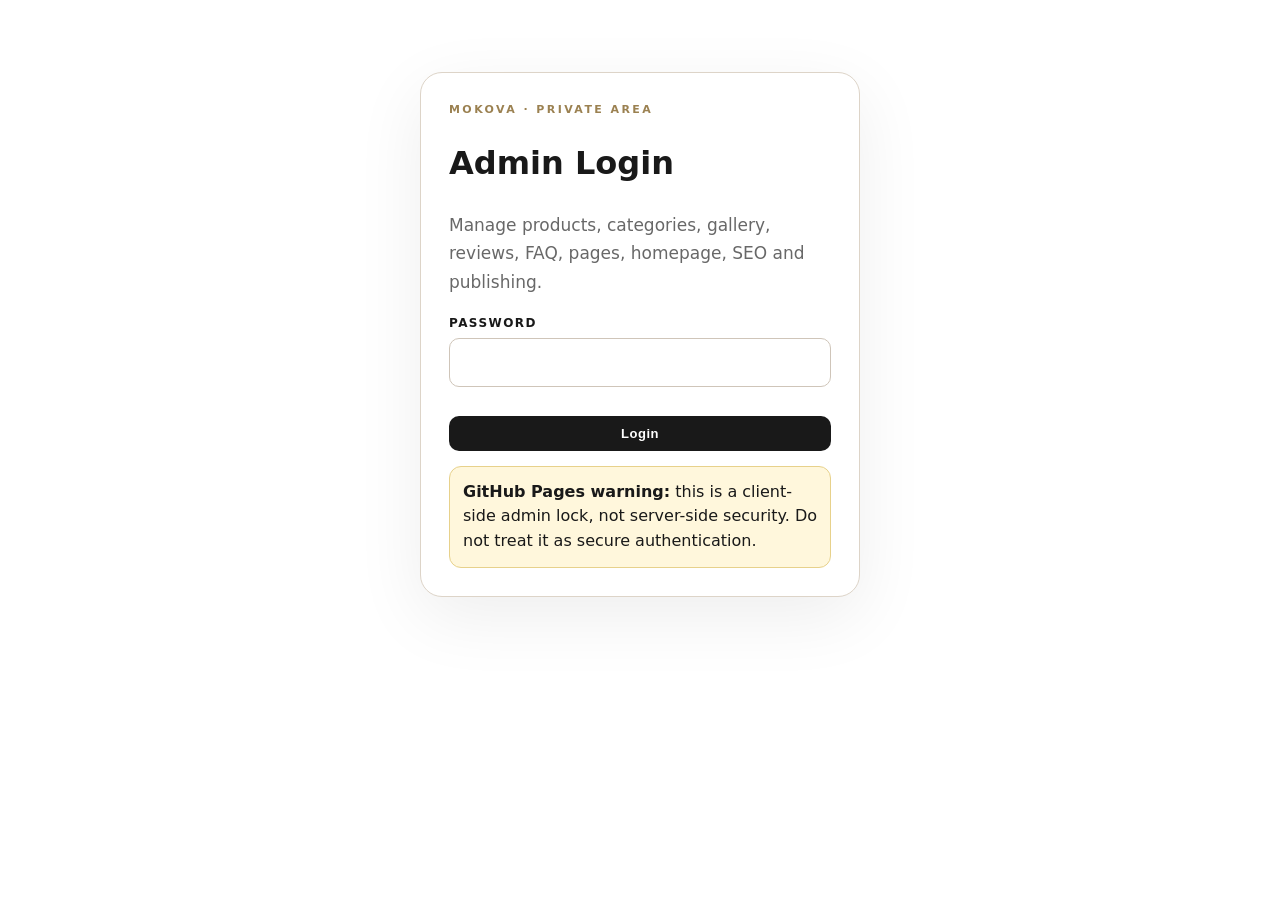
<file: admin.html>
<!doctype html><html lang="en"><head><meta charset="utf-8"><meta name="viewport" content="width=device-width,initial-scale=1"><title>Mokova Admin</title><link rel="stylesheet" href="style.css"><style>
:root{--ink:#191919;--line:#ddd4c8;--paper:#fff}.admin{max-width:1450px;margin:auto;padding:22px 18px 80px}.login{max-width:440px;margin:8vh auto;background:#fff;border:1px solid var(--line);border-radius:22px;padding:28px;box-shadow:0 20px 70px #00000012}.head{display:flex;justify-content:space-between;gap:16px;align-items:center;margin-bottom:18px}.layout{display:grid;grid-template-columns:225px 1fr;gap:18px}.side,.card{background:var(--paper);border:1px solid var(--line);border-radius:18px}.side{padding:12px;height:max-content;position:sticky;top:15px}.side button{width:100%;text-align:left;border:0;background:transparent;padding:11px;border-radius:10px;cursor:pointer;font-weight:800}.side button.active,.side button:hover{background:#191919;color:#fff}.card{padding:20px;margin-bottom:16px}.grid{display:grid;grid-template-columns:repeat(3,1fr);gap:12px}.two{grid-template-columns:repeat(2,1fr)}.full{grid-column:1/-1}.field label{display:block;font-size:12px;font-weight:800;margin-bottom:5px}.field input,.field textarea,.field select{width:100%;box-sizing:border-box;padding:11px;border:1px solid #cfc5b9;border-radius:10px;font:inherit;background:#fff}.field textarea{min-height:110px}.actions{display:flex;gap:8px;flex-wrap:wrap}.btn{border:0;border-radius:10px;padding:10px 14px;font-weight:800;cursor:pointer}.primary{background:#191919;color:#fff}.light{background:#eee8df}.danger{background:#8f2929;color:#fff}.ok{background:#376d45;color:#fff}.statgrid{display:grid;grid-template-columns:repeat(7,1fr);gap:10px}.stat{padding:16px;border:1px solid var(--line);border-radius:15px}.stat b{font-size:25px;display:block}.row{display:grid;grid-template-columns:75px 1fr auto;gap:12px;align-items:center;border:1px solid #e4ddd3;padding:11px;border-radius:13px;margin:8px 0}.row img{width:75px;height:75px;object-fit:cover;border-radius:10px}.pill{display:inline-block;background:#eee8df;border-radius:99px;padding:4px 8px;font-size:11px;margin:2px}.muted{color:#6d675f;font-size:13px}.hidden{display:none!important}.notice{padding:13px;border-radius:12px;background:#fff7dc;border:1px solid #e7d18b}.toolbar{display:flex;gap:8px;justify-content:space-between;align-items:center;flex-wrap:wrap}.review{border:1px solid #e2dbd1;padding:15px;border-radius:14px;margin:9px 0}.review.reply{background:#f7f5f1}.jsonbox{font-family:monospace;font-size:12px;white-space:pre-wrap;background:#f5f2ed;padding:12px;border-radius:10px;max-height:240px;overflow:auto}.checkgrid{display:grid;grid-template-columns:repeat(3,1fr);gap:8px}.check{display:flex;gap:7px;align-items:center;border:1px solid #ddd4c8;padding:9px;border-radius:10px}.gallery-admin-grid{display:grid;grid-template-columns:repeat(4,1fr);gap:12px}.gallery-admin-card{border:1px solid var(--line);border-radius:14px;padding:10px;background:#fff}.gallery-admin-card img{width:100%;aspect-ratio:1;object-fit:cover;border-radius:10px}.section-editor{border:1px solid #ddd4c8;border-radius:12px;padding:12px;margin:10px 0}.section-editor textarea{min-height:90px}@media(max-width:1000px){.layout{grid-template-columns:1fr}.side{position:static;display:flex;overflow:auto}.side button{min-width:max-content}.grid,.two{grid-template-columns:1fr}.statgrid{grid-template-columns:repeat(3,1fr)}.gallery-admin-grid{grid-template-columns:repeat(3,1fr)}}@media(max-width:650px){.admin{padding:14px 10px 60px}.login{margin:4vh 12px;padding:22px}.statgrid{grid-template-columns:1fr 1fr}.checkgrid,.gallery-admin-grid{grid-template-columns:1fr 1fr}.row{grid-template-columns:55px 1fr}.row img{width:55px;height:55px}.row .actions{grid-column:1/-1}.head{display:block}.head .actions{margin-top:12px}}
</style><style>#ceRoot details{border:1px solid var(--line);border-radius:14px;margin:0 0 12px;background:#fff}#ceRoot summary{cursor:pointer;padding:14px 16px;font-weight:800;font-size:16px}#ceRoot .cb{padding:4px 16px 16px}#ceRoot fieldset{border:1px solid var(--line);border-radius:12px;margin:10px 0;padding:10px 14px}#ceRoot legend{font-weight:800;font-size:13px;padding:0 6px}#ceRoot .ceitem{border:1px dashed #cfc5b9;border-radius:12px;padding:10px 12px;margin:10px 0;background:#faf8f5}#ceRoot .cehead{display:flex;gap:6px;align-items:center;margin-bottom:6px;font-weight:800;font-size:12px}#ceRoot .cehead span{flex:1}#ceRoot .cehead button,#ceRoot .cerow button{border:1px solid #cfc5b9;background:#fff;border-radius:8px;padding:4px 9px;cursor:pointer;font-weight:800}#ceRoot .cef{margin:8px 0}#ceRoot .cef label{display:block;font-size:12px;font-weight:800;margin-bottom:4px}#ceRoot .cef input,#ceRoot .cef textarea,#ceRoot .cef select{width:100%;box-sizing:border-box;padding:10px;border:1px solid #cfc5b9;border-radius:10px;font:inherit;background:#fff}#ceRoot .cef textarea{min-height:80px}#ceRoot .cep{display:flex;gap:10px;align-items:center}#ceRoot .cep img{width:46px;height:46px;object-fit:cover;border-radius:8px;border:1px solid #ddd}</style></head><body>
<div id="loginView"><div class="login"><div class="kicker">MOKOVA · PRIVATE AREA</div><h1>Admin Login</h1><p class="lead">Manage products, categories, gallery, reviews, FAQ, pages, homepage, SEO and publishing.</p><form id="loginForm"><div class="field"><label>Password</label><input id="loginPassword" type="password" required></div><button class="btn primary" style="width:100%;margin-top:12px">Login</button><p id="loginStatus" class="muted"></p></form><div class="notice" style="margin-top:15px"><b>GitHub Pages warning:</b> this is a client-side admin lock, not server-side security. Do not treat it as secure authentication.</div></div></div>
<div id="app" class="hidden"><main class="admin"><div class="head"><div><div class="kicker">MOKOVA · CONTROL CENTER</div><h1>Store Dashboard</h1><p class="lead">Everything is JSON-driven so you can manage the live content from here and publish it to GitHub.</p></div><div class="actions"><a class="btn light" href="index.html">View website</a><button id="logout" class="btn light">Logout</button></div></div>
<div class="statgrid"><div class="stat">Products<b id="sProducts">0</b></div><div class="stat">Categories<b id="sCategories">0</b></div><div class="stat">Gallery<b id="sGallery">0</b></div><div class="stat">Reviews<b id="sReviews">0</b></div><div class="stat">FAQs<b id="sFaqs">0</b></div><div class="stat">Pages<b id="sPages">0</b></div><div class="stat">Featured<b id="sFeatured">0</b></div></div>
<div class="layout" style="margin-top:18px"><aside class="side"><button class="active" data-tab="dashboard">Dashboard</button><button data-tab="products">Products</button><button data-tab="categories">Categories</button><button data-tab="gallery">Gallery</button><button data-tab="reviews">Reviews</button><button data-tab="analytics">Analytics</button><button data-tab="faq">FAQ</button><button data-tab="pages">Pages</button><button data-tab="content">Homepage</button><button data-tab="sitecontent">Site Content (all text)</button><button data-tab="banners">Banners</button><button data-tab="seo">SEO & Social</button><button data-tab="publishing">Publish / Backup</button><button data-tab="security">Security</button></aside><section>
<section id="dashboard" class="tab"><div class="card"><h2>Everything is connected</h2><p>Products, categories, gallery images, reviews, FAQ, pages and site settings are stored as JSON files. The bundled data is also embedded in this admin page so the dashboard can load the starting data even when you open the ZIP locally. Edit them here, then publish the relevant JSON file to GitHub.</p><div class="notice"><b>Important:</b> GitHub Pages cannot receive and centrally store customer enquiries/reviews. Customer review forms are only local-device moderation queues until you add a backend.</div><div class="notice" style="margin-top:10px"><b>Analytics:</b> product views, shares and WhatsApp enquiries are tracked locally in this browser. True all-customer totals require a backend.</div></div><div class="card"><h2>Recommended order</h2><ol><li>Set categories and category images.</li><li>Set products and assign one or more categories.</li><li>Assign gallery images to categories.</li><li>Add real customer reviews with product, name, email and phone.</li><li>Update pages/homepage/SEO.</li><li>Download backup and publish JSON.</li></ol></div></section>
<section id="analytics" class="tab hidden"><div class="card"><div class="toolbar"><div><h2>Store Analytics</h2><p class="muted">Browser-level analytics for this device. Product views, shares and enquiries are tracked without a backend.</p></div><div class="actions"><button class="btn light" id="exportAnalytics">Export analytics</button><button class="btn danger" id="clearAnalytics">Clear analytics</button></div></div><div class="statgrid analytics-stats" style="margin-top:14px"><div class="stat"><span>Product views</span><b id="aViews">0</b></div><div class="stat"><span>Product shares</span><b id="aShares">0</b></div><div class="stat"><span>WhatsApp enquiries</span><b id="aEnquiries">0</b></div><div class="stat"><span>Review submissions</span><b id="aReviews">0</b></div></div></div><div class="card"><h2>Top products</h2><p class="muted">Ranked from activity recorded in this browser: views + shares + enquiries.</p><div id="analyticsProducts"></div></div></section><section id="products" class="tab hidden"><div class="card"><h2>Products</h2><form id="productForm"><input type="hidden" id="editPid"><div class="grid"><div class="field"><label>Name *</label><input id="pName" required></div><div class="field"><label>Product ID *</label><input id="pId" required></div><div class="field"><label>SKU</label><input id="pSku"></div><div class="field"><label>Price</label><input id="pPrice" placeholder="₹299 / Ask on WhatsApp"></div><div class="field"><label>Compare-at price</label><input id="pCompare"></div><div class="field"><label>Stock</label><input id="pStock" type="number" min="0"></div><div class="field"><label>Weight</label><input id="pWeight"></div><div class="field"><label>Material</label><input id="pMaterial"></div><div class="field"><label>Dimensions</label><input id="pDimensions"></div><div class="field"><label>Main image path</label><input id="pImage" placeholder="assets/products/example.jpg"></div><div class="field"><label>Badge</label><input id="pBadge" placeholder="New / Bestseller"></div><div class="field"><label>Sort order</label><input id="pSort" type="number" value="0"></div><div class="field"><label>Show product</label><select id="pActive"><option value="true">Show</option><option value="false">Hide</option></select></div><div class="field"><label>Featured</label><select id="pFeatured"><option value="false">No</option><option value="true">Yes</option></select></div><div class="field full"><label>Categories *</label><div id="pCategories" class="checkgrid"></div></div><div class="field full"><label>Gallery image paths (one per line)</label><textarea id="pGallery" placeholder="assets/gallery/example1.jpeg\nassets/gallery/example2.jpeg"></textarea></div><div class="field"><label>Colours (comma separated)</label><input id="pColors"></div><div class="field"><label>Delivery note</label><input id="pDelivery"></div><div class="field"><label>SEO title</label><input id="pSeoTitle"></div><div class="field full"><label>Short description</label><input id="pShort"></div><div class="field full"><label>Full description *</label><textarea id="pDesc" required></textarea></div><div class="field full"><label>SEO description</label><textarea id="pSeoDesc"></textarea></div></div><div class="actions" style="margin-top:12px"><button class="btn primary">Save product</button><button type="button" class="btn light" id="clearProduct">Clear</button></div><p id="productMsg" class="muted"></p></form></div><div class="card"><div class="toolbar"><h2>Product list</h2><input id="productSearch" placeholder="Search product" style="padding:10px;border:1px solid #ccc;border-radius:9px"></div><div id="productList"></div></div></section>
<section id="categories" class="tab hidden"><div class="card"><h2>Categories</h2><form id="catForm"><input type="hidden" id="editCid"><div class="grid"><div class="field"><label>Name *</label><input id="cName" required></div><div class="field"><label>ID *</label><input id="cId" required></div><div class="field"><label>Sort order</label><input id="cSort" type="number" value="0"></div><div class="field full"><label>Description</label><input id="cDesc"></div><div class="field full"><label>Category image</label><input id="cImage" placeholder="assets/gallery/example.jpeg"></div><div class="field"><label>Status</label><select id="cActive"><option value="true">Visible</option><option value="false">Hidden</option></select></div></div><div class="actions" style="margin-top:12px"><button class="btn primary">Save category</button><button type="button" class="btn light" id="clearCat">Clear</button></div></form><div id="catList"></div></div></section>
<section id="gallery" class="tab hidden"><div class="card"><h2>Gallery manager</h2><p class="muted">Every gallery image is assigned to a category and can be shown/hidden, renamed, featured and reordered.</p><form id="galleryForm"><input type="hidden" id="editGid"><div class="grid"><div class="field"><label>Title</label><input id="gTitle"></div><div class="field"><label>Image path *</label><input id="gImage" required placeholder="assets/gallery/file.jpeg"></div><div class="field"><label>Category *</label><select id="gCat" required></select></div><div class="field"><label>Sort order</label><input id="gSort" type="number" value="0"></div><div class="field"><label>Active</label><select id="gActive"><option value="true">Show</option><option value="false">Hide</option></select></div><div class="field"><label>Featured</label><select id="gFeatured"><option value="false">No</option><option value="true">Yes</option></select></div><div class="field full"><label>Alt text</label><input id="gAlt"></div></div><div class="actions" style="margin-top:12px"><button class="btn primary">Save gallery item</button><button type="button" class="btn light" id="clearGallery">Clear</button></div></form></div><div class="card"><div class="toolbar"><h2>Gallery images</h2><select id="galleryFilter"></select></div><div id="galleryList" class="gallery-admin-grid"></div></div></section>
<section id="reviews" class="tab hidden"><div class="card"><h2>Reviews & moderation</h2><p class="muted">Store real customer name, email and phone with each review. Email/phone stay in JSON/admin data and are not shown publicly.</p><form id="reviewForm"><input type="hidden" id="editRid"><div class="grid"><div class="field"><label>Name *</label><input id="rName" required></div><div class="field"><label>Email</label><input id="rEmail" type="email"></div><div class="field"><label>Phone</label><input id="rPhone"></div><div class="field"><label>Rating</label><select id="rRating"><option>5</option><option>4</option><option>3</option><option>2</option><option>1</option></select></div><div class="field"><label>Product</label><select id="rProduct"></select></div><div class="field"><label>Visibility</label><select id="rVisible"><option value="true">Show</option><option value="false">Hide / pending</option></select></div><div class="field full"><label>Comment</label><textarea id="rComment"></textarea></div><div class="field full"><label>Mokova reply</label><textarea id="rReply"></textarea></div></div><div class="actions" style="margin-top:12px"><button class="btn primary">Save review</button><button type="button" class="btn light" id="clearReview">Clear</button><button type="button" class="btn light" id="importBrowserReviews">Import browser reviews</button></div></form><div id="reviewList"></div></div></section>
<section id="faq" class="tab hidden"><div class="card"><h2>FAQ manager</h2><form id="faqForm"><input type="hidden" id="editFid"><div class="grid two"><div class="field"><label>Question *</label><input id="fQuestion" required></div><div class="field"><label>Status</label><select id="fActive"><option value="true">Published</option><option value="false">Hidden</option></select></div><div class="field full"><label>Answer *</label><textarea id="fAnswer" required></textarea></div></div><div class="actions" style="margin-top:12px"><button class="btn primary">Save FAQ</button><button type="button" class="btn light" id="clearFaq">Clear</button></div></form><div id="faqList"></div></div></section>
<section id="pages" class="tab hidden"><div class="card"><h2>Pages manager</h2><p class="muted">About, Contact, Shipping, Returns, Privacy and Terms are driven by <code>pages.json</code>.</p><div class="field"><label>Select page</label><select id="pageSelect"></select></div><form id="pageForm" style="margin-top:14px"><div class="grid two"><div class="field"><label>Page title *</label><input id="pageTitle" required></div><div class="field"><label>Kicker</label><input id="pageKicker"></div><div class="field full"><label>Intro</label><textarea id="pageIntro"></textarea></div></div><h3>Sections</h3><div id="pageSections"></div><button type="button" class="btn light" id="addPageSection">+ Add section</button><div class="actions" style="margin-top:14px"><button class="btn primary">Save page</button></div></form></div></section>
<section id="banners" class="tab hidden"><div class="card"><div class="toolbar"><div><h2>Homepage banners</h2><p class="muted">Add, edit, reorder and show/hide homepage promotional banners. Changes are stored inside site-config.json.</p></div><button type="button" class="btn light" id="addBanner">Add banner</button></div><div id="bannerList" style="margin-top:14px"></div></div></section>
<section id="content" class="tab hidden"><div class="card"><h2>Homepage content</h2><form id="contentForm"><div class="grid two"><div class="field"><label>Site name</label><input id="siteName"></div><div class="field"><label>Tagline</label><input id="tagline"></div><div class="field"><label>Announcement</label><input id="announcement"></div><div class="field"><label>Show announcement</label><select id="showAnnouncement"><option value="true">Show</option><option value="false">Hide</option></select></div><div class="field"><label>Delivery area</label><input id="deliveryArea"></div><div class="field"><label>Hero eyebrow</label><input id="heroEyebrow"></div><div class="field full"><label>Hero title</label><input id="heroTitle"></div><div class="field full"><label>Hero description</label><textarea id="heroDescription"></textarea></div><div class="field"><label>Primary button</label><input id="heroPrimary"></div><div class="field"><label>Secondary button</label><input id="heroSecondary"></div></div><button class="btn primary" style="margin-top:12px">Save homepage</button></form></div></section>
<section id="sitecontent" class="tab hidden"><div class="card"><div class="toolbar"><div><h2>Site Content</h2><p class="muted">Website ka har text, button, link, image path aur section yahan se edit hota hai: menu, homepage sections, shop/gallery/FAQ headers, about, contact, product page aur footer. Changes browser mein auto-save hote hain. Live karne ke liye <b>Publish / Backup</b> mein <code>site-config.json</code> publish karo.</p></div></div><div id="ceRoot"></div></div></section><section id="seo" class="tab hidden"><div class="card"><h2>SEO & Social</h2><form id="seoForm"><div class="grid two"><div class="field"><label>Meta title</label><input id="metaTitle"></div><div class="field"><label>WhatsApp</label><input id="whatsapp"></div><div class="field full"><label>Meta description</label><textarea id="metaDescription"></textarea></div><div class="field"><label>Instagram</label><input id="instagram"></div></div><button class="btn primary" style="margin-top:12px">Save SEO / social</button></form></div></section>
<section id="publishing" class="tab hidden"><div class="card"><h2>Publish / Backup</h2><div class="notice">Edit locally → download backup → publish JSON files to GitHub. The token is used only while this page is open.</div><div class="grid two" style="margin-top:14px"><div class="field"><label>GitHub owner</label><input id="ghOwner"></div><div class="field"><label>Repository</label><input id="ghRepo"></div><div class="field"><label>Branch</label><input id="ghBranch" value="main"></div><div class="field"><label>Fine-grained token</label><input id="ghToken" type="password"></div></div><div class="actions" style="margin-top:14px"><button class="btn primary" data-publish="products.json">Publish products</button><button class="btn primary" data-publish="categories.json">Publish categories</button><button class="btn primary" data-publish="gallery.json">Publish gallery</button><button class="btn primary" data-publish="reviews.json">Publish reviews</button><button class="btn primary" data-publish="faq.json">Publish FAQ</button><button class="btn primary" data-publish="pages.json">Publish pages</button><button class="btn primary" data-publish="site-config.json">Publish site config</button><button class="btn ok" id="publishAll">Publish all JSON</button><button class="btn light" id="downloadBackup">Download full backup</button><button class="btn light" id="reloadPackaged">Reload packaged/live JSON</button><button class="btn danger" id="clearDraft">Clear local draft</button></div><p id="publishMsg" class="muted"></p></div><div class="card"><h2>JSON preview</h2><div id="jsonPreview" class="jsonbox"></div></div></section>
<section id="security" class="tab hidden"><div class="card"><h2>Admin password</h2><p class="muted">Browser-only password lock. For real security, move admin authentication to a backend before handling sensitive production data.</p><form id="passwordForm"><div class="field"><label>New password (8+ chars)</label><input id="newPassword" type="password" minlength="8" required></div><button class="btn primary" style="margin-top:10px">Change password</button></form></div></section>
</section></div></main></div>
<script>
const K={p:'mokova_v23_products',c:'mokova_v23_categories',g:'mokova_v23_gallery',r:'mokova_v23_reviews',f:'mokova_v24_faq',pg:'mokova_v23_pages',s:'mokova_v23_site',a:'mokova_v23_admin_password'}; const ADMIN_PASSWORD='Mokova@1234'; const SESSION_KEY='mokova_admin_v23'; const $=id=>document.getElementById(id); const esc=s=>String(s??'').replace(/[&<>'"]/g,c=>({'&':'&amp;','<':'&lt;','>':'&gt;',"'":'&#39;','"':'&quot;'}[c]));
const INITIAL_DATA={"products.json":{"version":4,"products":[{"id":"cat","name":"Cute Cat","category":"Décor & Gifts","price":"₹299","image":"assets/products/cat.jpg","description":"A playful black-and-white 3D printed cat collectible for a desk, shelf or gift.","active":true,"featured":true,"categoryId":"cute-fun","categoryIds":["cute-fun","home-decor"],"categories":["Cute & Fun Figures","Home Décor"],"gallery":["assets/gallery/WhatsApp Image 2026-09-24 at 10.18.24 AM (3).jpeg","assets/gallery/WhatsApp Image 2026-09-24 at 10.18.25 AM (3).jpeg","assets/gallery/WhatsApp Image 2026-09-24 at 10.18.26 AM (20).jpeg"],"sku":"","compareAtPrice":"","weight":"","material":"","dimensions":"","colors":[],"badge":"","deliveryNote":"","seoTitle":"","seoDescription":"","sortOrder":0},{"id":"penguin","name":"Roly-Poly Penguin","category":"Décor & Gifts","price":"₹299","image":"assets/products/penguin.jpg","description":"A cute 3D printed penguin designed as a cheerful desk décor and gifting piece.","active":true,"featured":true,"categoryId":"cute-fun","categoryIds":["cute-fun","gifts-keychains","home-decor"],"categories":["Cute & Fun Figures","Gifts & Keychains","Home Décor"],"gallery":["assets/gallery/WhatsApp Image 2026-09-24 at 10.18.24 AM (2).jpeg","assets/gallery/WhatsApp Image 2026-09-24 at 10.18.25 AM (2).jpeg"],"sku":"","compareAtPrice":"","weight":"","material":"","dimensions":"","colors":[],"badge":"","deliveryNote":"","seoTitle":"","seoDescription":"","sortOrder":0},{"id":"lamp","name":"Shadow Lamp","category":"Lighting","price":"Ask on WhatsApp","image":"assets/products/lamp.jpg","description":"A decorative 3D printed shadow lamp concept. Ask about available character/design options and current build details.","active":true,"featured":true,"categoryId":"lamps-lighting","categoryIds":["lamps-lighting","spiritual-devotional"],"categories":["Lamps & Lighting","Spiritual & Devotional"],"gallery":["assets/gallery/WhatsApp Image 2026-09-24 at 10.18.24 AM (1).jpeg","assets/gallery/WhatsApp Image 2026-09-24 at 10.18.24 AM.jpeg"],"sku":"","compareAtPrice":"","weight":"","material":"","dimensions":"","colors":[],"badge":"","deliveryNote":"","seoTitle":"","seoDescription":"","sortOrder":0},{"id":"friends","name":"3D Printed Friends","category":"Collectibles","price":"Ask on WhatsApp","image":"assets/products/friends.jpg","description":"A collection of cute character designs for home, desk décor and gifting.","active":true,"featured":false,"categoryId":"collectibles-miniatures","categoryIds":["collectibles-miniatures","cute-fun"],"categories":["Collectibles & Miniatures","Cute & Fun Figures"],"gallery":["assets/gallery/WhatsApp Image 2026-09-24 at 10.18.25 AM (27).jpeg","assets/gallery/WhatsApp Image 2026-09-24 at 10.18.26 AM (20).jpeg","assets/gallery/WhatsApp Image 2026-09-24 at 10.18.26 AM (7).jpeg"],"sku":"","compareAtPrice":"","weight":"","material":"","dimensions":"","colors":[],"badge":"","deliveryNote":"","seoTitle":"","seoDescription":"","sortOrder":0},{"id":"ganesha","name":"Ganesha Figure","category":"Spiritual","price":"Ask on WhatsApp","image":"assets/products/ganesha.jpg","description":"A detailed decorative Ganesha figure printed for display. Ask about current size, finish and availability.","active":true,"featured":false,"categoryId":"spiritual-devotional","categoryIds":["spiritual-devotional","collectibles-miniatures"],"categories":["Spiritual & Devotional","Collectibles & Miniatures"],"gallery":["assets/gallery/WhatsApp Image 2026-09-24 at 10.18.25 AM (28).jpeg","assets/gallery/WhatsApp Image 2026-09-24 at 10.18.25 AM (16).jpeg","assets/gallery/WhatsApp Image 2026-09-24 at 10.18.25 AM (25).jpeg"],"sku":"","compareAtPrice":"","weight":"","material":"","dimensions":"","colors":[],"badge":"","deliveryNote":"","seoTitle":"","seoDescription":"","sortOrder":0},{"id":"flexible","name":"Flexible Characters","category":"Fun Prints","price":"Ask on WhatsApp","image":"assets/products/flexible.jpg","description":"Moveable, playful 3D printed character designs made for collecting and gifting.","active":true,"featured":false,"categoryId":"gifts-keychains","categoryIds":["gifts-keychains","cute-fun"],"categories":["Gifts & Keychains","Cute & Fun Figures"],"gallery":["assets/gallery/WhatsApp Image 2026-09-24 at 10.18.25 AM (33).jpeg","assets/gallery/WhatsApp Image 2026-09-24 at 10.18.25 AM (20).jpeg","assets/gallery/WhatsApp Image 2026-09-24 at 10.18.25 AM (7).jpeg"],"sku":"","compareAtPrice":"","weight":"","material":"","dimensions":"","colors":[],"badge":"","deliveryNote":"","seoTitle":"","seoDescription":"","sortOrder":0},{"id":"octopus","name":"Character Figures","category":"Collectibles","price":"Ask on WhatsApp","image":"assets/products/octopus.jpg","description":"Unique 3D printed forms made for display, collecting and gifting.","active":true,"featured":false,"categoryId":"collectibles-miniatures","categoryIds":["collectibles-miniatures","cute-fun"],"categories":["Collectibles & Miniatures","Cute & Fun Figures"],"gallery":["assets/gallery/WhatsApp Image 2026-09-24 at 10.18.26 AM (12).jpeg","assets/gallery/WhatsApp Image 2026-09-24 at 10.18.26 AM (16).jpeg","assets/gallery/WhatsApp Image 2026-09-24 at 10.18.26 AM (2).jpeg"],"sku":"","compareAtPrice":"","weight":"","material":"","dimensions":"","colors":[],"badge":"","deliveryNote":"","seoTitle":"","seoDescription":"","sortOrder":0},{"id":"airplane","name":"Mini Models","category":"Collectibles","price":"Ask on WhatsApp","image":"assets/products/airplane.jpg","description":"Small 3D printed models and novelty designs. Ask about available models or request a custom version.","active":true,"featured":false,"categoryId":"collectibles-miniatures","categoryIds":["collectibles-miniatures","cute-fun"],"categories":["Collectibles & Miniatures","Cute & Fun Figures"],"gallery":["assets/gallery/WhatsApp Image 2026-09-24 at 10.18.25 AM (7).jpeg"],"sku":"","compareAtPrice":"","weight":"","material":"","dimensions":"","colors":[],"badge":"","deliveryNote":"","seoTitle":"","seoDescription":"","sortOrder":0},{"id":"figurine","name":"Custom Figurines","category":"Custom 3D Printing","price":"Ask on WhatsApp","image":"assets/products/figurine.jpg","description":"Custom character and figurine enquiries. Share your reference image or model and tell us the size you need.","active":true,"featured":true,"categoryId":"custom-3d-printing","categoryIds":["custom-3d-printing","collectibles-miniatures"],"categories":["Custom 3D Printing","Collectibles & Miniatures"],"gallery":["assets/gallery/WhatsApp Image 2026-09-24 at 10.18.26 AM (10).jpeg","assets/gallery/WhatsApp Image 2026-09-24 at 10.18.26 AM (11).jpeg","assets/gallery/WhatsApp Image 2026-09-24 at 10.18.26 AM (18).jpeg"],"sku":"","compareAtPrice":"","weight":"","material":"","dimensions":"","colors":[],"badge":"","deliveryNote":"","seoTitle":"","seoDescription":"","sortOrder":0},{"id":"bunny","name":"Cute Collectibles","category":"Décor & Gifts","price":"Ask on WhatsApp","image":"assets/products/bunny.jpg","description":"Small cheerful 3D printed pieces suitable for gifting and display.","active":true,"featured":false,"categoryId":"cute-fun","categoryIds":["cute-fun","home-decor"],"categories":["Cute & Fun Figures","Home Décor"],"gallery":["assets/gallery/WhatsApp Image 2026-09-24 at 10.18.25 AM (19).jpeg","assets/gallery/WhatsApp Image 2026-09-24 at 10.18.25 AM (29).jpeg"],"sku":"","compareAtPrice":"","weight":"","material":"","dimensions":"","colors":[],"badge":"","deliveryNote":"","seoTitle":"","seoDescription":"","sortOrder":0}]},"categories.json":{"version":2,"categories":[{"id":"home-decor","name":"Home Décor","description":"Decorative 3D prints, desk pieces and display objects.","image":"assets/gallery/WhatsApp Image 2026-09-24 at 10.18.24 AM (3).jpeg","sortOrder":1,"active":true},{"id":"spiritual-devotional","name":"Spiritual & Devotional","description":"Devotional figures, spiritual art and sacred-inspired 3D prints.","image":"assets/gallery/WhatsApp Image 2026-09-24 at 10.18.25 AM (28).jpeg","sortOrder":2,"active":true},{"id":"lamps-lighting","name":"Lamps & Lighting","description":"Shadow lamps, character lamps and decorative lighting.","image":"assets/gallery/WhatsApp Image 2026-09-24 at 10.18.24 AM (1).jpeg","sortOrder":3,"active":true},{"id":"gifts-keychains","name":"Gifts & Keychains","description":"Keychains, pendants, giftable prints and small personalised pieces.","image":"assets/gallery/WhatsApp Image 2026-09-24 at 10.18.25 AM (20).jpeg","sortOrder":4,"active":true},{"id":"cute-fun","name":"Cute & Fun Figures","description":"Cute characters, playful prints and flexible fun designs.","image":"assets/gallery/WhatsApp Image 2026-09-24 at 10.18.24 AM (2).jpeg","sortOrder":5,"active":true},{"id":"collectibles-miniatures","name":"Collectibles & Miniatures","description":"Character figures, miniatures and display collectibles.","image":"assets/gallery/WhatsApp Image 2026-09-24 at 10.18.25 AM (24).jpeg","sortOrder":6,"active":true},{"id":"custom-3d-printing","name":"Custom 3D Printing","description":"Custom figurines, reference-based prints, prototypes and personalised models.","image":"assets/gallery/WhatsApp Image 2026-09-24 at 10.18.26 AM (10).jpeg","sortOrder":7,"active":true},{"id":"functional-utility","name":"Functional & Utility Prints","description":"Useful accessories, holders, trays, organisers and functional 3D prints.","image":"assets/gallery/WhatsApp Image 2026-09-24 at 10.18.26 AM (14).jpeg","sortOrder":8,"active":true}]},"gallery.json":{"version":1,"items":[{"id":"gallery-001","title":"","categoryId":"lamps-lighting","image":"assets/gallery/WhatsApp Image 2026-09-24 at 10.18.24 AM (1).jpeg","alt":"Mokova3D 3D printed creation","active":true,"featured":false,"sortOrder":1},{"id":"gallery-002","title":"","categoryId":"cute-fun","image":"assets/gallery/WhatsApp Image 2026-09-24 at 10.18.24 AM (2).jpeg","alt":"Mokova3D 3D printed creation","active":true,"featured":false,"sortOrder":2},{"id":"gallery-003","title":"","categoryId":"home-decor","image":"assets/gallery/WhatsApp Image 2026-09-24 at 10.18.24 AM (3).jpeg","alt":"Mokova3D 3D printed creation","active":true,"featured":false,"sortOrder":3},{"id":"gallery-004","title":"","categoryId":"lamps-lighting","image":"assets/gallery/WhatsApp Image 2026-09-24 at 10.18.24 AM.jpeg","alt":"Mokova3D 3D printed creation","active":true,"featured":false,"sortOrder":4},{"id":"gallery-005","title":"","categoryId":"cute-fun","image":"assets/gallery/WhatsApp Image 2026-09-24 at 10.18.25 AM (1).jpeg","alt":"Mokova3D 3D printed creation","active":true,"featured":false,"sortOrder":5},{"id":"gallery-006","title":"","categoryId":"cute-fun","image":"assets/gallery/WhatsApp Image 2026-09-24 at 10.18.25 AM (10).jpeg","alt":"Mokova3D 3D printed creation","active":true,"featured":false,"sortOrder":6},{"id":"gallery-007","title":"","categoryId":"cute-fun","image":"assets/gallery/WhatsApp Image 2026-09-24 at 10.18.25 AM (11).jpeg","alt":"Mokova3D 3D printed creation","active":true,"featured":false,"sortOrder":7},{"id":"gallery-008","title":"","categoryId":"cute-fun","image":"assets/gallery/WhatsApp Image 2026-09-24 at 10.18.25 AM (12).jpeg","alt":"Mokova3D 3D printed creation","active":true,"featured":false,"sortOrder":8},{"id":"gallery-009","title":"","categoryId":"collectibles-miniatures","image":"assets/gallery/WhatsApp Image 2026-09-24 at 10.18.25 AM (13).jpeg","alt":"Mokova3D 3D printed creation","active":true,"featured":false,"sortOrder":9},{"id":"gallery-010","title":"","categoryId":"spiritual-devotional","image":"assets/gallery/WhatsApp Image 2026-09-24 at 10.18.25 AM (14).jpeg","alt":"Mokova3D 3D printed creation","active":true,"featured":false,"sortOrder":10},{"id":"gallery-011","title":"","categoryId":"collectibles-miniatures","image":"assets/gallery/WhatsApp Image 2026-09-24 at 10.18.25 AM (15).jpeg","alt":"Mokova3D 3D printed creation","active":true,"featured":false,"sortOrder":11},{"id":"gallery-012","title":"","categoryId":"spiritual-devotional","image":"assets/gallery/WhatsApp Image 2026-09-24 at 10.18.25 AM (16).jpeg","alt":"Mokova3D 3D printed creation","active":true,"featured":false,"sortOrder":12},{"id":"gallery-013","title":"","categoryId":"collectibles-miniatures","image":"assets/gallery/WhatsApp Image 2026-09-24 at 10.18.25 AM (17).jpeg","alt":"Mokova3D 3D printed creation","active":true,"featured":false,"sortOrder":13},{"id":"gallery-014","title":"","categoryId":"collectibles-miniatures","image":"assets/gallery/WhatsApp Image 2026-09-24 at 10.18.25 AM (18).jpeg","alt":"Mokova3D 3D printed creation","active":true,"featured":false,"sortOrder":14},{"id":"gallery-015","title":"","categoryId":"cute-fun","image":"assets/gallery/WhatsApp Image 2026-09-24 at 10.18.25 AM (19).jpeg","alt":"Mokova3D 3D printed creation","active":true,"featured":false,"sortOrder":15},{"id":"gallery-016","title":"","categoryId":"spiritual-devotional","image":"assets/gallery/WhatsApp Image 2026-09-24 at 10.18.25 AM (2).jpeg","alt":"Mokova3D 3D printed creation","active":true,"featured":false,"sortOrder":16},{"id":"gallery-017","title":"","categoryId":"collectibles-miniatures","image":"assets/gallery/WhatsApp Image 2026-09-24 at 10.18.25 AM (20).jpeg","alt":"Mokova3D 3D printed creation","active":true,"featured":false,"sortOrder":17},{"id":"gallery-018","title":"","categoryId":"collectibles-miniatures","image":"assets/gallery/WhatsApp Image 2026-09-24 at 10.18.25 AM (21).jpeg","alt":"Mokova3D 3D printed creation","active":true,"featured":false,"sortOrder":18},{"id":"gallery-019","title":"","categoryId":"cute-fun","image":"assets/gallery/WhatsApp Image 2026-09-24 at 10.18.25 AM (22).jpeg","alt":"Mokova3D 3D printed creation","active":true,"featured":false,"sortOrder":19},{"id":"gallery-020","title":"","categoryId":"gifts-keychains","image":"assets/gallery/WhatsApp Image 2026-09-24 at 10.18.25 AM (23).jpeg","alt":"Mokova3D 3D printed creation","active":true,"featured":false,"sortOrder":20},{"id":"gallery-021","title":"","categoryId":"cute-fun","image":"assets/gallery/WhatsApp Image 2026-09-24 at 10.18.25 AM (24).jpeg","alt":"Mokova3D 3D printed creation","active":true,"featured":false,"sortOrder":21},{"id":"gallery-022","title":"","categoryId":"collectibles-miniatures","image":"assets/gallery/WhatsApp Image 2026-09-24 at 10.18.25 AM (25).jpeg","alt":"Mokova3D 3D printed creation","active":true,"featured":false,"sortOrder":22},{"id":"gallery-023","title":"","categoryId":"gifts-keychains","image":"assets/gallery/WhatsApp Image 2026-09-24 at 10.18.25 AM (26).jpeg","alt":"Mokova3D 3D printed creation","active":true,"featured":false,"sortOrder":23},{"id":"gallery-024","title":"","categoryId":"collectibles-miniatures","image":"assets/gallery/WhatsApp Image 2026-09-24 at 10.18.25 AM (27).jpeg","alt":"Mokova3D 3D printed creation","active":true,"featured":false,"sortOrder":24},{"id":"gallery-025","title":"","categoryId":"spiritual-devotional","image":"assets/gallery/WhatsApp Image 2026-09-24 at 10.18.25 AM (28).jpeg","alt":"Mokova3D 3D printed creation","active":true,"featured":false,"sortOrder":25},{"id":"gallery-026","title":"","categoryId":"spiritual-devotional","image":"assets/gallery/WhatsApp Image 2026-09-24 at 10.18.25 AM (29).jpeg","alt":"Mokova3D 3D printed creation","active":true,"featured":false,"sortOrder":26},{"id":"gallery-027","title":"","categoryId":"cute-fun","image":"assets/gallery/WhatsApp Image 2026-09-24 at 10.18.25 AM (3).jpeg","alt":"Mokova3D 3D printed creation","active":true,"featured":false,"sortOrder":27},{"id":"gallery-028","title":"","categoryId":"spiritual-devotional","image":"assets/gallery/WhatsApp Image 2026-09-24 at 10.18.25 AM (30).jpeg","alt":"Mokova3D 3D printed creation","active":true,"featured":false,"sortOrder":28},{"id":"gallery-029","title":"","categoryId":"cute-fun","image":"assets/gallery/WhatsApp Image 2026-09-24 at 10.18.25 AM (31).jpeg","alt":"Mokova3D 3D printed creation","active":true,"featured":false,"sortOrder":29},{"id":"gallery-030","title":"","categoryId":"collectibles-miniatures","image":"assets/gallery/WhatsApp Image 2026-09-24 at 10.18.25 AM (32).jpeg","alt":"Mokova3D 3D printed creation","active":true,"featured":false,"sortOrder":30},{"id":"gallery-031","title":"","categoryId":"collectibles-miniatures","image":"assets/gallery/WhatsApp Image 2026-09-24 at 10.18.25 AM (33).jpeg","alt":"Mokova3D 3D printed creation","active":true,"featured":false,"sortOrder":31},{"id":"gallery-032","title":"","categoryId":"collectibles-miniatures","image":"assets/gallery/WhatsApp Image 2026-09-24 at 10.18.25 AM (34).jpeg","alt":"Mokova3D 3D printed creation","active":true,"featured":false,"sortOrder":32},{"id":"gallery-033","title":"","categoryId":"gifts-keychains","image":"assets/gallery/WhatsApp Image 2026-09-24 at 10.18.25 AM (4).jpeg","alt":"Mokova3D 3D printed creation","active":true,"featured":false,"sortOrder":33},{"id":"gallery-034","title":"","categoryId":"functional-utility","image":"assets/gallery/WhatsApp Image 2026-09-24 at 10.18.25 AM (5).jpeg","alt":"Mokova3D 3D printed creation","active":true,"featured":false,"sortOrder":34},{"id":"gallery-035","title":"","categoryId":"cute-fun","image":"assets/gallery/WhatsApp Image 2026-09-24 at 10.18.25 AM (6).jpeg","alt":"Mokova3D 3D printed creation","active":true,"featured":false,"sortOrder":35},{"id":"gallery-036","title":"","categoryId":"functional-utility","image":"assets/gallery/WhatsApp Image 2026-09-24 at 10.18.25 AM (7).jpeg","alt":"Mokova3D 3D printed creation","active":true,"featured":false,"sortOrder":36},{"id":"gallery-037","title":"","categoryId":"collectibles-miniatures","image":"assets/gallery/WhatsApp Image 2026-09-24 at 10.18.25 AM (8).jpeg","alt":"Mokova3D 3D printed creation","active":true,"featured":false,"sortOrder":37},{"id":"gallery-038","title":"","categoryId":"collectibles-miniatures","image":"assets/gallery/WhatsApp Image 2026-09-24 at 10.18.25 AM (9).jpeg","alt":"Mokova3D 3D printed creation","active":true,"featured":false,"sortOrder":38},{"id":"gallery-039","title":"","categoryId":"home-decor","image":"assets/gallery/WhatsApp Image 2026-09-24 at 10.18.25 AM.jpeg","alt":"Mokova3D 3D printed creation","active":true,"featured":false,"sortOrder":39},{"id":"gallery-040","title":"","categoryId":"collectibles-miniatures","image":"assets/gallery/WhatsApp Image 2026-09-24 at 10.18.26 AM (1).jpeg","alt":"Mokova3D 3D printed creation","active":true,"featured":false,"sortOrder":40},{"id":"gallery-041","title":"","categoryId":"collectibles-miniatures","image":"assets/gallery/WhatsApp Image 2026-09-24 at 10.18.26 AM (10).jpeg","alt":"Mokova3D 3D printed creation","active":true,"featured":false,"sortOrder":41},{"id":"gallery-042","title":"","categoryId":"collectibles-miniatures","image":"assets/gallery/WhatsApp Image 2026-09-24 at 10.18.26 AM (11).jpeg","alt":"Mokova3D 3D printed creation","active":true,"featured":false,"sortOrder":42},{"id":"gallery-043","title":"","categoryId":"cute-fun","image":"assets/gallery/WhatsApp Image 2026-09-24 at 10.18.26 AM (12).jpeg","alt":"Mokova3D 3D printed creation","active":true,"featured":false,"sortOrder":43},{"id":"gallery-044","title":"","categoryId":"functional-utility","image":"assets/gallery/WhatsApp Image 2026-09-24 at 10.18.26 AM (13).jpeg","alt":"Mokova3D 3D printed creation","active":true,"featured":false,"sortOrder":44},{"id":"gallery-045","title":"","categoryId":"gifts-keychains","image":"assets/gallery/WhatsApp Image 2026-09-24 at 10.18.26 AM (14).jpeg","alt":"Mokova3D 3D printed creation","active":true,"featured":false,"sortOrder":45},{"id":"gallery-046","title":"","categoryId":"collectibles-miniatures","image":"assets/gallery/WhatsApp Image 2026-09-24 at 10.18.26 AM (15).jpeg","alt":"Mokova3D 3D printed creation","active":true,"featured":false,"sortOrder":46},{"id":"gallery-047","title":"","categoryId":"spiritual-devotional","image":"assets/gallery/WhatsApp Image 2026-09-24 at 10.18.26 AM (16).jpeg","alt":"Mokova3D 3D printed creation","active":true,"featured":false,"sortOrder":47},{"id":"gallery-048","title":"","categoryId":"collectibles-miniatures","image":"assets/gallery/WhatsApp Image 2026-09-24 at 10.18.26 AM (17).jpeg","alt":"Mokova3D 3D printed creation","active":true,"featured":false,"sortOrder":48},{"id":"gallery-049","title":"","categoryId":"collectibles-miniatures","image":"assets/gallery/WhatsApp Image 2026-09-24 at 10.18.26 AM (18).jpeg","alt":"Mokova3D 3D printed creation","active":true,"featured":false,"sortOrder":49},{"id":"gallery-050","title":"","categoryId":"collectibles-miniatures","image":"assets/gallery/WhatsApp Image 2026-09-24 at 10.18.26 AM (19).jpeg","alt":"Mokova3D 3D printed creation","active":true,"featured":false,"sortOrder":50},{"id":"gallery-051","title":"","categoryId":"collectibles-miniatures","image":"assets/gallery/WhatsApp Image 2026-09-24 at 10.18.26 AM (2).jpeg","alt":"Mokova3D 3D printed creation","active":true,"featured":false,"sortOrder":51},{"id":"gallery-052","title":"","categoryId":"home-decor","image":"assets/gallery/WhatsApp Image 2026-09-24 at 10.18.26 AM (20).jpeg","alt":"Mokova3D 3D printed creation","active":true,"featured":false,"sortOrder":52},{"id":"gallery-053","title":"","categoryId":"collectibles-miniatures","image":"assets/gallery/WhatsApp Image 2026-09-24 at 10.18.26 AM (3).jpeg","alt":"Mokova3D 3D printed creation","active":true,"featured":false,"sortOrder":53},{"id":"gallery-054","title":"","categoryId":"collectibles-miniatures","image":"assets/gallery/WhatsApp Image 2026-09-24 at 10.18.26 AM (4).jpeg","alt":"Mokova3D 3D printed creation","active":true,"featured":false,"sortOrder":54},{"id":"gallery-055","title":"","categoryId":"collectibles-miniatures","image":"assets/gallery/WhatsApp Image 2026-09-24 at 10.18.26 AM (5).jpeg","alt":"Mokova3D 3D printed creation","active":true,"featured":false,"sortOrder":55},{"id":"gallery-056","title":"","categoryId":"collectibles-miniatures","image":"assets/gallery/WhatsApp Image 2026-09-24 at 10.18.26 AM (6).jpeg","alt":"Mokova3D 3D printed creation","active":true,"featured":false,"sortOrder":56},{"id":"gallery-057","title":"","categoryId":"collectibles-miniatures","image":"assets/gallery/WhatsApp Image 2026-09-24 at 10.18.26 AM (7).jpeg","alt":"Mokova3D 3D printed creation","active":true,"featured":false,"sortOrder":57},{"id":"gallery-058","title":"","categoryId":"cute-fun","image":"assets/gallery/WhatsApp Image 2026-09-24 at 10.18.26 AM (8).jpeg","alt":"Mokova3D 3D printed creation","active":true,"featured":false,"sortOrder":58},{"id":"gallery-059","title":"","categoryId":"cute-fun","image":"assets/gallery/WhatsApp Image 2026-09-24 at 10.18.26 AM (9).jpeg","alt":"Mokova3D 3D printed creation","active":true,"featured":false,"sortOrder":59},{"id":"gallery-060","title":"","categoryId":"collectibles-miniatures","image":"assets/gallery/WhatsApp Image 2026-09-24 at 10.18.26 AM.jpeg","alt":"Mokova3D 3D printed creation","active":true,"featured":false,"sortOrder":60}]},"reviews.json":{"version":4,"reviews":[{"id":"csv-review-001","name":"Rahul Sharma","email":"rahul.sharma100@hotmail.com","phone":"","rating":5,"productId":"cat","comment":"","reply":"","visible":true,"createdAt":"","source":"mokova.csv","needsReviewText":true,"needsProductConfirmation":true},{"id":"csv-review-002","name":"Amit Verma","email":"amit.verma101@hotmail.com","phone":"","rating":5,"productId":"penguin","comment":"","reply":"","visible":true,"createdAt":"","source":"mokova.csv","needsReviewText":true,"needsProductConfirmation":true},{"id":"csv-review-003","name":"Vikas Kumar","email":"vikas.kumar102@hotmail.com","phone":"","rating":4,"productId":"lamp","comment":"","reply":"","visible":true,"createdAt":"","source":"mokova.csv","needsReviewText":true,"needsProductConfirmation":true},{"id":"csv-review-004","name":"Rohit Singh","email":"rohit.singh103@hotmail.com","phone":"","rating":5,"productId":"friends","comment":"","reply":"","visible":true,"createdAt":"","source":"mokova.csv","needsReviewText":true,"needsProductConfirmation":true},{"id":"csv-review-005","name":"Amit Kumar","email":"amit.kumar110@hotmail.com","phone":"","rating":5,"productId":"ganesha","comment":"","reply":"","visible":true,"createdAt":"","source":"mokova.csv","needsReviewText":true,"needsProductConfirmation":true},{"id":"csv-review-006","name":"Vikas Singh","email":"vikas.singh111@hotmail.com","phone":"","rating":4,"productId":"flexible","comment":"","reply":"","visible":true,"createdAt":"","source":"mokova.csv","needsReviewText":true,"needsProductConfirmation":true},{"id":"csv-review-007","name":"Rohit Gupta","email":"rohit.gupta112@hotmail.com","phone":"","rating":5,"productId":"octopus","comment":"","reply":"","visible":true,"createdAt":"","source":"mokova.csv","needsReviewText":true,"needsProductConfirmation":true},{"id":"csv-review-008","name":"Sandeep Yadav","email":"sandeep.yadav113@hotmail.com","phone":"","rating":4,"productId":"airplane","comment":"","reply":"","visible":true,"createdAt":"","source":"mokova.csv","needsReviewText":true,"needsProductConfirmation":true},{"id":"csv-review-009","name":"Neeraj Mehta","email":"neeraj.mehta114@hotmail.com","phone":"","rating":5,"productId":"figurine","comment":"","reply":"","visible":true,"createdAt":"","source":"mokova.csv","needsReviewText":true,"needsProductConfirmation":true},{"id":"csv-review-010","name":"Vikas Gupta","email":"vikas.gupta120@hotmail.com","phone":"","rating":4,"productId":"bunny","comment":"","reply":"","visible":true,"createdAt":"","source":"mokova.csv","needsReviewText":true,"needsProductConfirmation":true},{"id":"csv-review-011","name":"Rohit Yadav","email":"rohit.yadav121@hotmail.com","phone":"","rating":5,"productId":"cat","comment":"","reply":"","visible":true,"createdAt":"","source":"mokova.csv","needsReviewText":true,"needsProductConfirmation":true},{"id":"csv-review-012","name":"Sandeep Mehta","email":"sandeep.mehta122@hotmail.com","phone":"","rating":4,"productId":"penguin","comment":"","reply":"","visible":true,"createdAt":"","source":"mokova.csv","needsReviewText":true,"needsProductConfirmation":true},{"id":"csv-review-013","name":"Neeraj Patel","email":"neeraj.patel123@hotmail.com","phone":"","rating":5,"productId":"lamp","comment":"","reply":"","visible":true,"createdAt":"","source":"mokova.csv","needsReviewText":true,"needsProductConfirmation":true},{"id":"csv-review-014","name":"Ankit Jain","email":"ankit.jain124@hotmail.com","phone":"","rating":5,"productId":"friends","comment":"","reply":"","visible":true,"createdAt":"","source":"mokova.csv","needsReviewText":true,"needsProductConfirmation":true},{"id":"csv-review-015","name":"Pooja Agarwal","email":"pooja.agarwal125@hotmail.com","phone":"","rating":5,"productId":"ganesha","comment":"","reply":"","visible":true,"createdAt":"","source":"mokova.csv","needsReviewText":true,"needsProductConfirmation":true},{"id":"csv-review-016","name":"Rohit Mehta","email":"rohit.mehta130@hotmail.com","phone":"","rating":5,"productId":"flexible","comment":"","reply":"","visible":true,"createdAt":"","source":"mokova.csv","needsReviewText":true,"needsProductConfirmation":true},{"id":"csv-review-017","name":"Sandeep Patel","email":"sandeep.patel131@hotmail.com","phone":"","rating":4,"productId":"octopus","comment":"","reply":"","visible":true,"createdAt":"","source":"mokova.csv","needsReviewText":true,"needsProductConfirmation":true},{"id":"csv-review-018","name":"Neeraj Jain","email":"neeraj.jain132@hotmail.com","phone":"","rating":5,"productId":"airplane","comment":"","reply":"","visible":true,"createdAt":"","source":"mokova.csv","needsReviewText":true,"needsProductConfirmation":true},{"id":"csv-review-019","name":"Ankit Agarwal","email":"ankit.agarwal133@hotmail.com","phone":"","rating":5,"productId":"figurine","comment":"","reply":"","visible":true,"createdAt":"","source":"mokova.csv","needsReviewText":true,"needsProductConfirmation":true},{"id":"csv-review-020","name":"Pooja Sharma","email":"pooja.sharma134@hotmail.com","phone":"","rating":5,"productId":"bunny","comment":"","reply":"","visible":true,"createdAt":"","source":"mokova.csv","needsReviewText":true,"needsProductConfirmation":true},{"id":"csv-review-021","name":"Neha Verma","email":"neha.verma135@hotmail.com","phone":"","rating":5,"productId":"cat","comment":"","reply":"","visible":true,"createdAt":"","source":"mokova.csv","needsReviewText":true,"needsProductConfirmation":true},{"id":"csv-review-022","name":"Priya Kumar","email":"priya.kumar136@hotmail.com","phone":"","rating":4,"productId":"penguin","comment":"","reply":"","visible":true,"createdAt":"","source":"mokova.csv","needsReviewText":true,"needsProductConfirmation":true},{"id":"csv-review-023","name":"Sandeep Jain","email":"sandeep.jain140@hotmail.com","phone":"","rating":4,"productId":"lamp","comment":"","reply":"","visible":true,"createdAt":"","source":"mokova.csv","needsReviewText":true,"needsProductConfirmation":true},{"id":"csv-review-024","name":"Neeraj Agarwal","email":"neeraj.agarwal141@hotmail.com","phone":"","rating":5,"productId":"friends","comment":"","reply":"","visible":true,"createdAt":"","source":"mokova.csv","needsReviewText":true,"needsProductConfirmation":true},{"id":"csv-review-025","name":"Ankit Sharma","email":"ankit.sharma142@hotmail.com","phone":"","rating":5,"productId":"ganesha","comment":"","reply":"","visible":true,"createdAt":"","source":"mokova.csv","needsReviewText":true,"needsProductConfirmation":true},{"id":"csv-review-026","name":"Pooja Verma","email":"pooja.verma143@hotmail.com","phone":"","rating":5,"productId":"flexible","comment":"","reply":"","visible":true,"createdAt":"","source":"mokova.csv","needsReviewText":true,"needsProductConfirmation":true},{"id":"csv-review-027","name":"Neeraj Sharma","email":"neeraj.sharma150@hotmail.com","phone":"","rating":5,"productId":"octopus","comment":"","reply":"","visible":true,"createdAt":"","source":"mokova.csv","needsReviewText":true,"needsProductConfirmation":true},{"id":"csv-review-028","name":"Ankit Verma","email":"ankit.verma151@hotmail.com","phone":"","rating":5,"productId":"airplane","comment":"","reply":"","visible":true,"createdAt":"","source":"mokova.csv","needsReviewText":true,"needsProductConfirmation":true},{"id":"csv-review-029","name":"Pooja Kumar","email":"pooja.kumar152@hotmail.com","phone":"","rating":5,"productId":"figurine","comment":"","reply":"","visible":true,"createdAt":"","source":"mokova.csv","needsReviewText":true,"needsProductConfirmation":true},{"id":"csv-review-030","name":"Neha Singh","email":"neha.singh153@hotmail.com","phone":"","rating":5,"productId":"bunny","comment":"","reply":"","visible":true,"createdAt":"","source":"mokova.csv","needsReviewText":true,"needsProductConfirmation":true},{"id":"csv-review-031","name":"Priya Gupta","email":"priya.gupta154@hotmail.com","phone":"","rating":4,"productId":"cat","comment":"","reply":"","visible":true,"createdAt":"","source":"mokova.csv","needsReviewText":true,"needsProductConfirmation":true},{"id":"csv-review-032","name":"Ankit Kumar","email":"ankit.kumar160@hotmail.com","phone":"","rating":5,"productId":"penguin","comment":"","reply":"","visible":true,"createdAt":"","source":"mokova.csv","needsReviewText":true,"needsProductConfirmation":true},{"id":"csv-review-033","name":"Pooja Singh","email":"pooja.singh161@hotmail.com","phone":"","rating":5,"productId":"lamp","comment":"","reply":"","visible":true,"createdAt":"","source":"mokova.csv","needsReviewText":true,"needsProductConfirmation":true},{"id":"csv-review-034","name":"Neha Gupta","email":"neha.gupta162@hotmail.com","phone":"","rating":5,"productId":"friends","comment":"","reply":"","visible":true,"createdAt":"","source":"mokova.csv","needsReviewText":true,"needsProductConfirmation":true},{"id":"csv-review-035","name":"Priya Yadav","email":"priya.yadav163@hotmail.com","phone":"","rating":4,"productId":"ganesha","comment":"","reply":"","visible":true,"createdAt":"","source":"mokova.csv","needsReviewText":true,"needsProductConfirmation":true},{"id":"csv-review-036","name":"Kavita Mehta","email":"kavita.mehta164@hotmail.com","phone":"","rating":5,"productId":"flexible","comment":"","reply":"","visible":true,"createdAt":"","source":"mokova.csv","needsReviewText":true,"needsProductConfirmation":true},{"id":"csv-review-037","name":"Riya Patel","email":"riya.patel165@hotmail.com","phone":"","rating":4,"productId":"octopus","comment":"","reply":"","visible":true,"createdAt":"","source":"mokova.csv","needsReviewText":true,"needsProductConfirmation":true},{"id":"csv-review-038","name":"Pooja Gupta","email":"pooja.gupta170@hotmail.com","phone":"","rating":5,"productId":"airplane","comment":"","reply":"","visible":true,"createdAt":"","source":"mokova.csv","needsReviewText":true,"needsProductConfirmation":true},{"id":"csv-review-039","name":"Neha Yadav","email":"neha.yadav171@hotmail.com","phone":"","rating":5,"productId":"figurine","comment":"","reply":"","visible":true,"createdAt":"","source":"mokova.csv","needsReviewText":true,"needsProductConfirmation":true},{"id":"csv-review-040","name":"Priya Mehta","email":"priya.mehta172@hotmail.com","phone":"","rating":4,"productId":"bunny","comment":"","reply":"","visible":true,"createdAt":"","source":"mokova.csv","needsReviewText":true,"needsProductConfirmation":true},{"id":"csv-review-041","name":"Kavita Patel","email":"kavita.patel173@hotmail.com","phone":"","rating":5,"productId":"cat","comment":"","reply":"","visible":true,"createdAt":"","source":"mokova.csv","needsReviewText":true,"needsProductConfirmation":true},{"id":"csv-review-042","name":"Riya Jain","email":"riya.jain174@hotmail.com","phone":"","rating":4,"productId":"penguin","comment":"","reply":"","visible":true,"createdAt":"","source":"mokova.csv","needsReviewText":true,"needsProductConfirmation":true},{"id":"csv-review-043","name":"Nisha Agarwal","email":"nisha.agarwal175@hotmail.com","phone":"","rating":5,"productId":"lamp","comment":"","reply":"","visible":true,"createdAt":"","source":"mokova.csv","needsReviewText":true,"needsProductConfirmation":true},{"id":"csv-review-044","name":"Arjun Sharma","email":"arjun.sharma176@hotmail.com","phone":"","rating":5,"productId":"friends","comment":"","reply":"","visible":true,"createdAt":"","source":"mokova.csv","needsReviewText":true,"needsProductConfirmation":true},{"id":"csv-review-045","name":"Neha Mehta","email":"neha.mehta180@hotmail.com","phone":"","rating":5,"productId":"ganesha","comment":"","reply":"","visible":true,"createdAt":"","source":"mokova.csv","needsReviewText":true,"needsProductConfirmation":true},{"id":"csv-review-046","name":"Priya Patel","email":"priya.patel181@hotmail.com","phone":"","rating":4,"productId":"flexible","comment":"","reply":"","visible":true,"createdAt":"","source":"mokova.csv","needsReviewText":true,"needsProductConfirmation":true},{"id":"csv-review-047","name":"Kavita Jain","email":"kavita.jain182@hotmail.com","phone":"","rating":5,"productId":"octopus","comment":"","reply":"","visible":true,"createdAt":"","source":"mokova.csv","needsReviewText":true,"needsProductConfirmation":true},{"id":"csv-review-048","name":"Riya Agarwal","email":"riya.agarwal183@hotmail.com","phone":"","rating":4,"productId":"airplane","comment":"","reply":"","visible":true,"createdAt":"","source":"mokova.csv","needsReviewText":true,"needsProductConfirmation":true},{"id":"csv-review-049","name":"Priya Jain","email":"priya.jain190@hotmail.com","phone":"","rating":4,"productId":"figurine","comment":"","reply":"","visible":true,"createdAt":"","source":"mokova.csv","needsReviewText":true,"needsProductConfirmation":true},{"id":"csv-review-050","name":"Kavita Agarwal","email":"kavita.agarwal191@hotmail.com","phone":"","rating":5,"productId":"bunny","comment":"","reply":"","visible":true,"createdAt":"","source":"mokova.csv","needsReviewText":true,"needsProductConfirmation":true},{"id":"csv-review-051","name":"Riya Sharma","email":"riya.sharma192@hotmail.com","phone":"","rating":4,"productId":"cat","comment":"","reply":"","visible":true,"createdAt":"","source":"mokova.csv","needsReviewText":true,"needsProductConfirmation":true},{"id":"csv-review-052","name":"Nisha Verma","email":"nisha.verma193@hotmail.com","phone":"","rating":5,"productId":"penguin","comment":"","reply":"","visible":true,"createdAt":"","source":"mokova.csv","needsReviewText":true,"needsProductConfirmation":true},{"id":"csv-review-053","name":"Arjun Kumar","email":"arjun.kumar194@hotmail.com","phone":"","rating":5,"productId":"lamp","comment":"","reply":"","visible":true,"createdAt":"","source":"mokova.csv","needsReviewText":true,"needsProductConfirmation":true},{"id":"csv-review-054","name":"Kavita Sharma","email":"kavita.sharma200@hotmail.com","phone":"","rating":5,"productId":"friends","comment":"","reply":"","visible":true,"createdAt":"","source":"mokova.csv","needsReviewText":true,"needsProductConfirmation":true},{"id":"csv-review-055","name":"Riya Verma","email":"riya.verma201@hotmail.com","phone":"","rating":4,"productId":"ganesha","comment":"","reply":"","visible":true,"createdAt":"","source":"mokova.csv","needsReviewText":true,"needsProductConfirmation":true},{"id":"csv-review-056","name":"Nisha Kumar","email":"nisha.kumar202@hotmail.com","phone":"","rating":5,"productId":"flexible","comment":"","reply":"","visible":true,"createdAt":"","source":"mokova.csv","needsReviewText":true,"needsProductConfirmation":true},{"id":"csv-review-057","name":"Arjun Singh","email":"arjun.singh203@hotmail.com","phone":"","rating":5,"productId":"octopus","comment":"","reply":"","visible":true,"createdAt":"","source":"mokova.csv","needsReviewText":true,"needsProductConfirmation":true},{"id":"csv-review-058","name":"Manish Gupta","email":"manish.gupta204@hotmail.com","phone":"","rating":5,"productId":"airplane","comment":"","reply":"","visible":true,"createdAt":"","source":"mokova.csv","needsReviewText":true,"needsProductConfirmation":true},{"id":"csv-review-059","name":"Deepak Yadav","email":"deepak.yadav205@hotmail.com","phone":"","rating":5,"productId":"figurine","comment":"","reply":"","visible":true,"createdAt":"","source":"mokova.csv","needsReviewText":true,"needsProductConfirmation":true},{"id":"csv-review-060","name":"Riya Kumar","email":"riya.kumar210@hotmail.com","phone":"","rating":4,"productId":"bunny","comment":"","reply":"","visible":true,"createdAt":"","source":"mokova.csv","needsReviewText":true,"needsProductConfirmation":true},{"id":"csv-review-061","name":"Nisha Singh","email":"nisha.singh211@hotmail.com","phone":"","rating":5,"productId":"cat","comment":"","reply":"","visible":true,"createdAt":"","source":"mokova.csv","needsReviewText":true,"needsProductConfirmation":true},{"id":"csv-review-062","name":"Arjun Gupta","email":"arjun.gupta212@hotmail.com","phone":"","rating":5,"productId":"penguin","comment":"","reply":"","visible":true,"createdAt":"","source":"mokova.csv","needsReviewText":true,"needsProductConfirmation":true},{"id":"csv-review-063","name":"Manish Yadav","email":"manish.yadav213@hotmail.com","phone":"","rating":5,"productId":"lamp","comment":"","reply":"","visible":true,"createdAt":"","source":"mokova.csv","needsReviewText":true,"needsProductConfirmation":true},{"id":"csv-review-064","name":"Deepak Mehta","email":"deepak.mehta214@hotmail.com","phone":"","rating":5,"productId":"friends","comment":"","reply":"","visible":true,"createdAt":"","source":"mokova.csv","needsReviewText":true,"needsProductConfirmation":true},{"id":"csv-review-065","name":"Karan Patel","email":"karan.patel215@hotmail.com","phone":"","rating":4,"productId":"ganesha","comment":"","reply":"","visible":true,"createdAt":"","source":"mokova.csv","needsReviewText":true,"needsProductConfirmation":true},{"id":"csv-review-066","name":"Simran Jain","email":"simran.jain216@hotmail.com","phone":"","rating":5,"productId":"flexible","comment":"","reply":"","visible":true,"createdAt":"","source":"mokova.csv","needsReviewText":true,"needsProductConfirmation":true},{"id":"csv-review-067","name":"Nisha Gupta","email":"nisha.gupta220@hotmail.com","phone":"","rating":5,"productId":"octopus","comment":"","reply":"","visible":true,"createdAt":"","source":"mokova.csv","needsReviewText":true,"needsProductConfirmation":true},{"id":"csv-review-068","name":"Arjun Yadav","email":"arjun.yadav221@hotmail.com","phone":"","rating":5,"productId":"airplane","comment":"","reply":"","visible":true,"createdAt":"","source":"mokova.csv","needsReviewText":true,"needsProductConfirmation":true},{"id":"csv-review-069","name":"Manish Mehta","email":"manish.mehta222@hotmail.com","phone":"","rating":5,"productId":"figurine","comment":"","reply":"","visible":true,"createdAt":"","source":"mokova.csv","needsReviewText":true,"needsProductConfirmation":true},{"id":"csv-review-070","name":"Deepak Patel","email":"deepak.patel223@hotmail.com","phone":"","rating":5,"productId":"bunny","comment":"","reply":"","visible":true,"createdAt":"","source":"mokova.csv","needsReviewText":true,"needsProductConfirmation":true},{"id":"csv-review-071","name":"Arjun Mehta","email":"arjun.mehta230@hotmail.com","phone":"","rating":5,"productId":"cat","comment":"","reply":"","visible":true,"createdAt":"","source":"mokova.csv","needsReviewText":true,"needsProductConfirmation":true},{"id":"csv-review-072","name":"Manish Patel","email":"manish.patel231@hotmail.com","phone":"","rating":5,"productId":"penguin","comment":"","reply":"","visible":true,"createdAt":"","source":"mokova.csv","needsReviewText":true,"needsProductConfirmation":true},{"id":"csv-review-073","name":"Deepak Jain","email":"deepak.jain232@hotmail.com","phone":"","rating":5,"productId":"lamp","comment":"","reply":"","visible":true,"createdAt":"","source":"mokova.csv","needsReviewText":true,"needsProductConfirmation":true},{"id":"csv-review-074","name":"Karan Agarwal","email":"karan.agarwal233@hotmail.com","phone":"","rating":4,"productId":"friends","comment":"","reply":"","visible":true,"createdAt":"","source":"mokova.csv","needsReviewText":true,"needsProductConfirmation":true},{"id":"csv-review-075","name":"Simran Sharma","email":"simran.sharma234@hotmail.com","phone":"","rating":5,"productId":"ganesha","comment":"","reply":"","visible":true,"createdAt":"","source":"mokova.csv","needsReviewText":true,"needsProductConfirmation":true},{"id":"csv-review-076","name":"Manish Jain","email":"manish.jain240@hotmail.com","phone":"","rating":5,"productId":"flexible","comment":"","reply":"","visible":true,"createdAt":"","source":"mokova.csv","needsReviewText":true,"needsProductConfirmation":true},{"id":"csv-review-077","name":"Deepak Agarwal","email":"deepak.agarwal241@hotmail.com","phone":"","rating":5,"productId":"octopus","comment":"","reply":"","visible":true,"createdAt":"","source":"mokova.csv","needsReviewText":true,"needsProductConfirmation":true},{"id":"csv-review-078","name":"Karan Sharma","email":"karan.sharma242@hotmail.com","phone":"","rating":4,"productId":"airplane","comment":"","reply":"","visible":true,"createdAt":"","source":"mokova.csv","needsReviewText":true,"needsProductConfirmation":true},{"id":"csv-review-079","name":"Simran Verma","email":"simran.verma243@hotmail.com","phone":"","rating":5,"productId":"figurine","comment":"","reply":"","visible":true,"createdAt":"","source":"mokova.csv","needsReviewText":true,"needsProductConfirmation":true},{"id":"csv-review-080","name":"Meena Kumar","email":"meena.kumar244@hotmail.com","phone":"","rating":4,"productId":"bunny","comment":"","reply":"","visible":true,"createdAt":"","source":"mokova.csv","needsReviewText":true,"needsProductConfirmation":true},{"id":"csv-review-081","name":"Anjali Singh","email":"anjali.singh245@hotmail.com","phone":"","rating":5,"productId":"cat","comment":"","reply":"","visible":true,"createdAt":"","source":"mokova.csv","needsReviewText":true,"needsProductConfirmation":true},{"id":"csv-review-082","name":"Deepak Sharma","email":"deepak.sharma250@hotmail.com","phone":"","rating":5,"productId":"penguin","comment":"","reply":"","visible":true,"createdAt":"","source":"mokova.csv","needsReviewText":true,"needsProductConfirmation":true},{"id":"csv-review-083","name":"Karan Verma","email":"karan.verma251@hotmail.com","phone":"","rating":4,"productId":"lamp","comment":"","reply":"","visible":true,"createdAt":"","source":"mokova.csv","needsReviewText":true,"needsProductConfirmation":true},{"id":"csv-review-084","name":"Simran Kumar","email":"simran.kumar252@hotmail.com","phone":"","rating":5,"productId":"friends","comment":"","reply":"","visible":true,"createdAt":"","source":"mokova.csv","needsReviewText":true,"needsProductConfirmation":true},{"id":"csv-review-085","name":"Meena Singh","email":"meena.singh253@hotmail.com","phone":"","rating":4,"productId":"ganesha","comment":"","reply":"","visible":true,"createdAt":"","source":"mokova.csv","needsReviewText":true,"needsProductConfirmation":true},{"id":"csv-review-086","name":"Anjali Gupta","email":"anjali.gupta254@hotmail.com","phone":"","rating":5,"productId":"flexible","comment":"","reply":"","visible":true,"createdAt":"","source":"mokova.csv","needsReviewText":true,"needsProductConfirmation":true},{"id":"csv-review-087","name":"Rahul Yadav","email":"rahul.yadav255@hotmail.com","phone":"","rating":5,"productId":"octopus","comment":"","reply":"","visible":true,"createdAt":"","source":"mokova.csv","needsReviewText":true,"needsProductConfirmation":true},{"id":"csv-review-088","name":"Amit Mehta","email":"amit.mehta256@hotmail.com","phone":"","rating":5,"productId":"airplane","comment":"","reply":"","visible":true,"createdAt":"","source":"mokova.csv","needsReviewText":true,"needsProductConfirmation":true},{"id":"csv-review-089","name":"Karan Kumar","email":"karan.kumar260@hotmail.com","phone":"","rating":4,"productId":"figurine","comment":"","reply":"","visible":true,"createdAt":"","source":"mokova.csv","needsReviewText":true,"needsProductConfirmation":true},{"id":"csv-review-090","name":"Simran Singh","email":"simran.singh261@hotmail.com","phone":"","rating":5,"productId":"bunny","comment":"","reply":"","visible":true,"createdAt":"","source":"mokova.csv","needsReviewText":true,"needsProductConfirmation":true},{"id":"csv-review-091","name":"Meena Gupta","email":"meena.gupta262@hotmail.com","phone":"","rating":4,"productId":"cat","comment":"","reply":"","visible":true,"createdAt":"","source":"mokova.csv","needsReviewText":true,"needsProductConfirmation":true},{"id":"csv-review-092","name":"Anjali Yadav","email":"anjali.yadav263@hotmail.com","phone":"","rating":5,"productId":"penguin","comment":"","reply":"","visible":true,"createdAt":"","source":"mokova.csv","needsReviewText":true,"needsProductConfirmation":true},{"id":"csv-review-093","name":"Simran Gupta","email":"simran.gupta270@hotmail.com","phone":"","rating":5,"productId":"lamp","comment":"","reply":"","visible":true,"createdAt":"","source":"mokova.csv","needsReviewText":true,"needsProductConfirmation":true},{"id":"csv-review-094","name":"Meena Yadav","email":"meena.yadav271@hotmail.com","phone":"","rating":4,"productId":"friends","comment":"","reply":"","visible":true,"createdAt":"","source":"mokova.csv","needsReviewText":true,"needsProductConfirmation":true},{"id":"csv-review-095","name":"Anjali Mehta","email":"anjali.mehta272@hotmail.com","phone":"","rating":5,"productId":"ganesha","comment":"","reply":"","visible":true,"createdAt":"","source":"mokova.csv","needsReviewText":true,"needsProductConfirmation":true},{"id":"csv-review-096","name":"Rahul Patel","email":"rahul.patel273@hotmail.com","phone":"","rating":5,"productId":"flexible","comment":"","reply":"","visible":true,"createdAt":"","source":"mokova.csv","needsReviewText":true,"needsProductConfirmation":true},{"id":"csv-review-097","name":"Amit Jain","email":"amit.jain274@hotmail.com","phone":"","rating":5,"productId":"octopus","comment":"","reply":"","visible":true,"createdAt":"","source":"mokova.csv","needsReviewText":true,"needsProductConfirmation":true},{"id":"csv-review-098","name":"Meena Mehta","email":"meena.mehta280@hotmail.com","phone":"","rating":4,"productId":"airplane","comment":"","reply":"","visible":true,"createdAt":"","source":"mokova.csv","needsReviewText":true,"needsProductConfirmation":true},{"id":"csv-review-099","name":"Anjali Patel","email":"anjali.patel281@hotmail.com","phone":"","rating":5,"productId":"figurine","comment":"","reply":"","visible":true,"createdAt":"","source":"mokova.csv","needsReviewText":true,"needsProductConfirmation":true},{"id":"csv-review-100","name":"Rahul Jain","email":"rahul.jain282@hotmail.com","phone":"","rating":5,"productId":"bunny","comment":"","reply":"","visible":true,"createdAt":"","source":"mokova.csv","needsReviewText":true,"needsProductConfirmation":true},{"id":"csv-review-101","name":"Amit Agarwal","email":"amit.agarwal283@hotmail.com","phone":"","rating":5,"productId":"cat","comment":"","reply":"","visible":true,"createdAt":"","source":"mokova.csv","needsReviewText":true,"needsProductConfirmation":true},{"id":"csv-review-102","name":"Vikas Sharma","email":"vikas.sharma284@hotmail.com","phone":"","rating":5,"productId":"penguin","comment":"","reply":"","visible":true,"createdAt":"","source":"mokova.csv","needsReviewText":true,"needsProductConfirmation":true},{"id":"csv-review-103","name":"Rohit Verma","email":"rohit.verma285@hotmail.com","phone":"","rating":4,"productId":"lamp","comment":"","reply":"","visible":true,"createdAt":"","source":"mokova.csv","needsReviewText":true,"needsProductConfirmation":true},{"id":"csv-review-104","name":"Anjali Jain","email":"anjali.jain290@hotmail.com","phone":"","rating":5,"productId":"friends","comment":"","reply":"","visible":true,"createdAt":"","source":"mokova.csv","needsReviewText":true,"needsProductConfirmation":true},{"id":"csv-review-105","name":"Rahul Agarwal","email":"rahul.agarwal291@hotmail.com","phone":"","rating":5,"productId":"ganesha","comment":"","reply":"","visible":true,"createdAt":"","source":"mokova.csv","needsReviewText":true,"needsProductConfirmation":true},{"id":"csv-review-106","name":"Amit Sharma","email":"amit.sharma292@hotmail.com","phone":"","rating":5,"productId":"flexible","comment":"","reply":"","visible":true,"createdAt":"","source":"mokova.csv","needsReviewText":true,"needsProductConfirmation":true},{"id":"csv-review-107","name":"Vikas Verma","email":"vikas.verma293@hotmail.com","phone":"","rating":5,"productId":"octopus","comment":"","reply":"","visible":true,"createdAt":"","source":"mokova.csv","needsReviewText":true,"needsProductConfirmation":true},{"id":"csv-review-108","name":"Rohit Kumar","email":"rohit.kumar294@hotmail.com","phone":"","rating":4,"productId":"airplane","comment":"","reply":"","visible":true,"createdAt":"","source":"mokova.csv","needsReviewText":true,"needsProductConfirmation":true},{"id":"csv-review-109","name":"Sandeep Singh","email":"sandeep.singh295@hotmail.com","phone":"","rating":5,"productId":"figurine","comment":"","reply":"","visible":true,"createdAt":"","source":"mokova.csv","needsReviewText":true,"needsProductConfirmation":true},{"id":"csv-review-110","name":"Neeraj Gupta","email":"neeraj.gupta296@hotmail.com","phone":"","rating":4,"productId":"bunny","comment":"","reply":"","visible":true,"createdAt":"","source":"mokova.csv","needsReviewText":true,"needsProductConfirmation":true},{"id":"csv-review-111","name":"Rahul Sharma","email":"rahul.sharma300@hotmail.com","phone":"","rating":5,"productId":"cat","comment":"","reply":"","visible":true,"createdAt":"","source":"mokova.csv","needsReviewText":true,"needsProductConfirmation":true},{"id":"csv-review-112","name":"Amit Verma","email":"amit.verma301@hotmail.com","phone":"","rating":5,"productId":"penguin","comment":"","reply":"","visible":true,"createdAt":"","source":"mokova.csv","needsReviewText":true,"needsProductConfirmation":true},{"id":"csv-review-113","name":"Vikas Kumar","email":"vikas.kumar302@hotmail.com","phone":"","rating":5,"productId":"lamp","comment":"","reply":"","visible":true,"createdAt":"","source":"mokova.csv","needsReviewText":true,"needsProductConfirmation":true},{"id":"csv-review-114","name":"Rohit Singh","email":"rohit.singh303@hotmail.com","phone":"","rating":4,"productId":"friends","comment":"","reply":"","visible":true,"createdAt":"","source":"mokova.csv","needsReviewText":true,"needsProductConfirmation":true},{"id":"csv-review-115","name":"Amit Kumar","email":"amit.kumar310@hotmail.com","phone":"","rating":5,"productId":"ganesha","comment":"","reply":"","visible":true,"createdAt":"","source":"mokova.csv","needsReviewText":true,"needsProductConfirmation":true},{"id":"csv-review-116","name":"Vikas Singh","email":"vikas.singh311@hotmail.com","phone":"","rating":5,"productId":"flexible","comment":"","reply":"","visible":true,"createdAt":"","source":"mokova.csv","needsReviewText":true,"needsProductConfirmation":true},{"id":"csv-review-117","name":"Rohit Gupta","email":"rohit.gupta312@hotmail.com","phone":"","rating":4,"productId":"octopus","comment":"","reply":"","visible":true,"createdAt":"","source":"mokova.csv","needsReviewText":true,"needsProductConfirmation":true},{"id":"csv-review-118","name":"Sandeep Yadav","email":"sandeep.yadav313@hotmail.com","phone":"","rating":5,"productId":"airplane","comment":"","reply":"","visible":true,"createdAt":"","source":"mokova.csv","needsReviewText":true,"needsProductConfirmation":true},{"id":"csv-review-119","name":"Neeraj Mehta","email":"neeraj.mehta314@hotmail.com","phone":"","rating":4,"productId":"figurine","comment":"","reply":"","visible":true,"createdAt":"","source":"mokova.csv","needsReviewText":true,"needsProductConfirmation":true},{"id":"csv-review-120","name":"Vikas Gupta","email":"vikas.gupta320@hotmail.com","phone":"","rating":5,"productId":"bunny","comment":"","reply":"","visible":true,"createdAt":"","source":"mokova.csv","needsReviewText":true,"needsProductConfirmation":true},{"id":"csv-review-121","name":"Rohit Yadav","email":"rohit.yadav321@hotmail.com","phone":"","rating":4,"productId":"cat","comment":"","reply":"","visible":true,"createdAt":"","source":"mokova.csv","needsReviewText":true,"needsProductConfirmation":true},{"id":"csv-review-122","name":"Sandeep Mehta","email":"sandeep.mehta322@hotmail.com","phone":"","rating":5,"productId":"penguin","comment":"","reply":"","visible":true,"createdAt":"","source":"mokova.csv","needsReviewText":true,"needsProductConfirmation":true},{"id":"csv-review-123","name":"Neeraj Patel","email":"neeraj.patel323@hotmail.com","phone":"","rating":4,"productId":"lamp","comment":"","reply":"","visible":true,"createdAt":"","source":"mokova.csv","needsReviewText":true,"needsProductConfirmation":true},{"id":"csv-review-124","name":"Ankit Jain","email":"ankit.jain324@hotmail.com","phone":"","rating":5,"productId":"friends","comment":"","reply":"","visible":true,"createdAt":"","source":"mokova.csv","needsReviewText":true,"needsProductConfirmation":true},{"id":"csv-review-125","name":"Pooja Agarwal","email":"pooja.agarwal325@hotmail.com","phone":"","rating":5,"productId":"ganesha","comment":"","reply":"","visible":true,"createdAt":"","source":"mokova.csv","needsReviewText":true,"needsProductConfirmation":true},{"id":"csv-review-126","name":"Rohit Mehta","email":"rohit.mehta330@hotmail.com","phone":"","rating":4,"productId":"flexible","comment":"","reply":"","visible":true,"createdAt":"","source":"mokova.csv","needsReviewText":true,"needsProductConfirmation":true},{"id":"csv-review-127","name":"Sandeep Patel","email":"sandeep.patel331@hotmail.com","phone":"","rating":5,"productId":"octopus","comment":"","reply":"","visible":true,"createdAt":"","source":"mokova.csv","needsReviewText":true,"needsProductConfirmation":true},{"id":"csv-review-128","name":"Neeraj Jain","email":"neeraj.jain332@hotmail.com","phone":"","rating":4,"productId":"airplane","comment":"","reply":"","visible":true,"createdAt":"","source":"mokova.csv","needsReviewText":true,"needsProductConfirmation":true},{"id":"csv-review-129","name":"Ankit Agarwal","email":"ankit.agarwal333@hotmail.com","phone":"","rating":5,"productId":"figurine","comment":"","reply":"","visible":true,"createdAt":"","source":"mokova.csv","needsReviewText":true,"needsProductConfirmation":true},{"id":"csv-review-130","name":"Pooja Sharma","email":"pooja.sharma334@hotmail.com","phone":"","rating":5,"productId":"bunny","comment":"","reply":"","visible":true,"createdAt":"","source":"mokova.csv","needsReviewText":true,"needsProductConfirmation":true},{"id":"csv-review-131","name":"Neha Verma","email":"neha.verma335@hotmail.com","phone":"","rating":5,"productId":"cat","comment":"","reply":"","visible":true,"createdAt":"","source":"mokova.csv","needsReviewText":true,"needsProductConfirmation":true},{"id":"csv-review-132","name":"Priya Kumar","email":"priya.kumar336@hotmail.com","phone":"","rating":5,"productId":"penguin","comment":"","reply":"","visible":true,"createdAt":"","source":"mokova.csv","needsReviewText":true,"needsProductConfirmation":true},{"id":"csv-review-133","name":"Sandeep Jain","email":"sandeep.jain340@hotmail.com","phone":"","rating":5,"productId":"lamp","comment":"","reply":"","visible":true,"createdAt":"","source":"mokova.csv","needsReviewText":true,"needsProductConfirmation":true},{"id":"csv-review-134","name":"Neeraj Agarwal","email":"neeraj.agarwal341@hotmail.com","phone":"","rating":4,"productId":"friends","comment":"","reply":"","visible":true,"createdAt":"","source":"mokova.csv","needsReviewText":true,"needsProductConfirmation":true},{"id":"csv-review-135","name":"Ankit Sharma","email":"ankit.sharma342@hotmail.com","phone":"","rating":5,"productId":"ganesha","comment":"","reply":"","visible":true,"createdAt":"","source":"mokova.csv","needsReviewText":true,"needsProductConfirmation":true},{"id":"csv-review-136","name":"Pooja Verma","email":"pooja.verma343@hotmail.com","phone":"","rating":5,"productId":"flexible","comment":"","reply":"","visible":true,"createdAt":"","source":"mokova.csv","needsReviewText":true,"needsProductConfirmation":true},{"id":"csv-review-137","name":"Neeraj Sharma","email":"neeraj.sharma350@hotmail.com","phone":"","rating":4,"productId":"octopus","comment":"","reply":"","visible":true,"createdAt":"","source":"mokova.csv","needsReviewText":true,"needsProductConfirmation":true},{"id":"csv-review-138","name":"Ankit Verma","email":"ankit.verma351@hotmail.com","phone":"","rating":5,"productId":"airplane","comment":"","reply":"","visible":true,"createdAt":"","source":"mokova.csv","needsReviewText":true,"needsProductConfirmation":true},{"id":"csv-review-139","name":"Pooja Kumar","email":"pooja.kumar352@hotmail.com","phone":"","rating":5,"productId":"figurine","comment":"","reply":"","visible":true,"createdAt":"","source":"mokova.csv","needsReviewText":true,"needsProductConfirmation":true},{"id":"csv-review-140","name":"Neha Singh","email":"neha.singh353@hotmail.com","phone":"","rating":5,"productId":"bunny","comment":"","reply":"","visible":true,"createdAt":"","source":"mokova.csv","needsReviewText":true,"needsProductConfirmation":true},{"id":"csv-review-141","name":"Priya Gupta","email":"priya.gupta354@hotmail.com","phone":"","rating":5,"productId":"cat","comment":"","reply":"","visible":true,"createdAt":"","source":"mokova.csv","needsReviewText":true,"needsProductConfirmation":true},{"id":"csv-review-142","name":"Ankit Kumar","email":"ankit.kumar360@hotmail.com","phone":"","rating":5,"productId":"penguin","comment":"","reply":"","visible":true,"createdAt":"","source":"mokova.csv","needsReviewText":true,"needsProductConfirmation":true},{"id":"csv-review-143","name":"Pooja Singh","email":"pooja.singh361@hotmail.com","phone":"","rating":5,"productId":"lamp","comment":"","reply":"","visible":true,"createdAt":"","source":"mokova.csv","needsReviewText":true,"needsProductConfirmation":true},{"id":"csv-review-144","name":"Neha Gupta","email":"neha.gupta362@hotmail.com","phone":"","rating":5,"productId":"friends","comment":"","reply":"","visible":true,"createdAt":"","source":"mokova.csv","needsReviewText":true,"needsProductConfirmation":true},{"id":"csv-review-145","name":"Priya Yadav","email":"priya.yadav363@hotmail.com","phone":"","rating":5,"productId":"ganesha","comment":"","reply":"","visible":true,"createdAt":"","source":"mokova.csv","needsReviewText":true,"needsProductConfirmation":true},{"id":"csv-review-146","name":"Kavita Mehta","email":"kavita.mehta364@hotmail.com","phone":"","rating":4,"productId":"flexible","comment":"","reply":"","visible":true,"createdAt":"","source":"mokova.csv","needsReviewText":true,"needsProductConfirmation":true},{"id":"csv-review-147","name":"Riya Patel","email":"riya.patel365@hotmail.com","phone":"","rating":5,"productId":"octopus","comment":"","reply":"","visible":true,"createdAt":"","source":"mokova.csv","needsReviewText":true,"needsProductConfirmation":true},{"id":"csv-review-148","name":"Pooja Gupta","email":"pooja.gupta370@hotmail.com","phone":"","rating":5,"productId":"airplane","comment":"","reply":"","visible":true,"createdAt":"","source":"mokova.csv","needsReviewText":true,"needsProductConfirmation":true},{"id":"csv-review-149","name":"Neha Yadav","email":"neha.yadav371@hotmail.com","phone":"","rating":5,"productId":"figurine","comment":"","reply":"","visible":true,"createdAt":"","source":"mokova.csv","needsReviewText":true,"needsProductConfirmation":true},{"id":"csv-review-150","name":"Priya Mehta","email":"priya.mehta372@hotmail.com","phone":"","rating":5,"productId":"bunny","comment":"","reply":"","visible":true,"createdAt":"","source":"mokova.csv","needsReviewText":true,"needsProductConfirmation":true},{"id":"csv-review-151","name":"Kavita Patel","email":"kavita.patel373@hotmail.com","phone":"","rating":4,"productId":"cat","comment":"","reply":"","visible":true,"createdAt":"","source":"mokova.csv","needsReviewText":true,"needsProductConfirmation":true},{"id":"csv-review-152","name":"Riya Jain","email":"riya.jain374@hotmail.com","phone":"","rating":5,"productId":"penguin","comment":"","reply":"","visible":true,"createdAt":"","source":"mokova.csv","needsReviewText":true,"needsProductConfirmation":true},{"id":"csv-review-153","name":"Nisha Agarwal","email":"nisha.agarwal375@hotmail.com","phone":"","rating":4,"productId":"lamp","comment":"","reply":"","visible":true,"createdAt":"","source":"mokova.csv","needsReviewText":true,"needsProductConfirmation":true},{"id":"csv-review-154","name":"Arjun Sharma","email":"arjun.sharma376@hotmail.com","phone":"","rating":5,"productId":"friends","comment":"","reply":"","visible":true,"createdAt":"","source":"mokova.csv","needsReviewText":true,"needsProductConfirmation":true},{"id":"csv-review-155","name":"Neha Mehta","email":"neha.mehta380@hotmail.com","phone":"","rating":5,"productId":"ganesha","comment":"","reply":"","visible":true,"createdAt":"","source":"mokova.csv","needsReviewText":true,"needsProductConfirmation":true},{"id":"csv-review-156","name":"Priya Patel","email":"priya.patel381@hotmail.com","phone":"","rating":5,"productId":"flexible","comment":"","reply":"","visible":true,"createdAt":"","source":"mokova.csv","needsReviewText":true,"needsProductConfirmation":true},{"id":"csv-review-157","name":"Kavita Jain","email":"kavita.jain382@hotmail.com","phone":"","rating":4,"productId":"octopus","comment":"","reply":"","visible":true,"createdAt":"","source":"mokova.csv","needsReviewText":true,"needsProductConfirmation":true},{"id":"csv-review-158","name":"Riya Agarwal","email":"riya.agarwal383@hotmail.com","phone":"","rating":5,"productId":"airplane","comment":"","reply":"","visible":true,"createdAt":"","source":"mokova.csv","needsReviewText":true,"needsProductConfirmation":true},{"id":"csv-review-159","name":"Priya Jain","email":"priya.jain390@hotmail.com","phone":"","rating":5,"productId":"figurine","comment":"","reply":"","visible":true,"createdAt":"","source":"mokova.csv","needsReviewText":true,"needsProductConfirmation":true},{"id":"csv-review-160","name":"Kavita Agarwal","email":"kavita.agarwal391@hotmail.com","phone":"","rating":4,"productId":"bunny","comment":"","reply":"","visible":true,"createdAt":"","source":"mokova.csv","needsReviewText":true,"needsProductConfirmation":true},{"id":"csv-review-161","name":"Riya Sharma","email":"riya.sharma392@hotmail.com","phone":"","rating":5,"productId":"cat","comment":"","reply":"","visible":true,"createdAt":"","source":"mokova.csv","needsReviewText":true,"needsProductConfirmation":true},{"id":"csv-review-162","name":"Nisha Verma","email":"nisha.verma393@hotmail.com","phone":"","rating":4,"productId":"penguin","comment":"","reply":"","visible":true,"createdAt":"","source":"mokova.csv","needsReviewText":true,"needsProductConfirmation":true},{"id":"csv-review-163","name":"Arjun Kumar","email":"arjun.kumar394@hotmail.com","phone":"","rating":5,"productId":"lamp","comment":"","reply":"","visible":true,"createdAt":"","source":"mokova.csv","needsReviewText":true,"needsProductConfirmation":true},{"id":"csv-review-164","name":"Kavita Sharma","email":"kavita.sharma400@hotmail.com","phone":"","rating":4,"productId":"friends","comment":"","reply":"","visible":true,"createdAt":"","source":"mokova.csv","needsReviewText":true,"needsProductConfirmation":true},{"id":"csv-review-165","name":"Riya Verma","email":"riya.verma401@hotmail.com","phone":"","rating":5,"productId":"ganesha","comment":"","reply":"","visible":true,"createdAt":"","source":"mokova.csv","needsReviewText":true,"needsProductConfirmation":true},{"id":"csv-review-166","name":"Nisha Kumar","email":"nisha.kumar402@hotmail.com","phone":"","rating":4,"productId":"flexible","comment":"","reply":"","visible":true,"createdAt":"","source":"mokova.csv","needsReviewText":true,"needsProductConfirmation":true},{"id":"csv-review-167","name":"Arjun Singh","email":"arjun.singh403@hotmail.com","phone":"","rating":5,"productId":"octopus","comment":"","reply":"","visible":true,"createdAt":"","source":"mokova.csv","needsReviewText":true,"needsProductConfirmation":true},{"id":"csv-review-168","name":"Manish Gupta","email":"manish.gupta404@hotmail.com","phone":"","rating":5,"productId":"airplane","comment":"","reply":"","visible":true,"createdAt":"","source":"mokova.csv","needsReviewText":true,"needsProductConfirmation":true},{"id":"csv-review-169","name":"Deepak Yadav","email":"deepak.yadav405@hotmail.com","phone":"","rating":5,"productId":"figurine","comment":"","reply":"","visible":true,"createdAt":"","source":"mokova.csv","needsReviewText":true,"needsProductConfirmation":true},{"id":"csv-review-170","name":"Riya Kumar","email":"riya.kumar410@hotmail.com","phone":"","rating":5,"productId":"bunny","comment":"","reply":"","visible":true,"createdAt":"","source":"mokova.csv","needsReviewText":true,"needsProductConfirmation":true},{"id":"csv-review-171","name":"Nisha Singh","email":"nisha.singh411@hotmail.com","phone":"","rating":4,"productId":"cat","comment":"","reply":"","visible":true,"createdAt":"","source":"mokova.csv","needsReviewText":true,"needsProductConfirmation":true},{"id":"csv-review-172","name":"Arjun Gupta","email":"arjun.gupta412@hotmail.com","phone":"","rating":5,"productId":"penguin","comment":"","reply":"","visible":true,"createdAt":"","source":"mokova.csv","needsReviewText":true,"needsProductConfirmation":true},{"id":"csv-review-173","name":"Manish Yadav","email":"manish.yadav413@hotmail.com","phone":"","rating":5,"productId":"lamp","comment":"","reply":"","visible":true,"createdAt":"","source":"mokova.csv","needsReviewText":true,"needsProductConfirmation":true},{"id":"csv-review-174","name":"Deepak Mehta","email":"deepak.mehta414@hotmail.com","phone":"","rating":5,"productId":"friends","comment":"","reply":"","visible":true,"createdAt":"","source":"mokova.csv","needsReviewText":true,"needsProductConfirmation":true},{"id":"csv-review-175","name":"Karan Patel","email":"karan.patel415@hotmail.com","phone":"","rating":5,"productId":"ganesha","comment":"","reply":"","visible":true,"createdAt":"","source":"mokova.csv","needsReviewText":true,"needsProductConfirmation":true},{"id":"csv-review-176","name":"Simran Jain","email":"simran.jain416@hotmail.com","phone":"","rating":4,"productId":"flexible","comment":"","reply":"","visible":true,"createdAt":"","source":"mokova.csv","needsReviewText":true,"needsProductConfirmation":true},{"id":"csv-review-177","name":"Nisha Gupta","email":"nisha.gupta420@hotmail.com","phone":"","rating":4,"productId":"octopus","comment":"","reply":"","visible":true,"createdAt":"","source":"mokova.csv","needsReviewText":true,"needsProductConfirmation":true},{"id":"csv-review-178","name":"Arjun Yadav","email":"arjun.yadav421@hotmail.com","phone":"","rating":5,"productId":"airplane","comment":"","reply":"","visible":true,"createdAt":"","source":"mokova.csv","needsReviewText":true,"needsProductConfirmation":true},{"id":"csv-review-179","name":"Manish Mehta","email":"manish.mehta422@hotmail.com","phone":"","rating":5,"productId":"figurine","comment":"","reply":"","visible":true,"createdAt":"","source":"mokova.csv","needsReviewText":true,"needsProductConfirmation":true},{"id":"csv-review-180","name":"Deepak Patel","email":"deepak.patel423@hotmail.com","phone":"","rating":5,"productId":"bunny","comment":"","reply":"","visible":true,"createdAt":"","source":"mokova.csv","needsReviewText":true,"needsProductConfirmation":true},{"id":"csv-review-181","name":"Arjun Mehta","email":"arjun.mehta430@hotmail.com","phone":"","rating":5,"productId":"cat","comment":"","reply":"","visible":true,"createdAt":"","source":"mokova.csv","needsReviewText":true,"needsProductConfirmation":true},{"id":"csv-review-182","name":"Manish Patel","email":"manish.patel431@hotmail.com","phone":"","rating":5,"productId":"penguin","comment":"","reply":"","visible":true,"createdAt":"","source":"mokova.csv","needsReviewText":true,"needsProductConfirmation":true},{"id":"csv-review-183","name":"Deepak Jain","email":"deepak.jain432@hotmail.com","phone":"","rating":5,"productId":"lamp","comment":"","reply":"","visible":true,"createdAt":"","source":"mokova.csv","needsReviewText":true,"needsProductConfirmation":true},{"id":"csv-review-184","name":"Karan Agarwal","email":"karan.agarwal433@hotmail.com","phone":"","rating":5,"productId":"friends","comment":"","reply":"","visible":true,"createdAt":"","source":"mokova.csv","needsReviewText":true,"needsProductConfirmation":true},{"id":"csv-review-185","name":"Simran Sharma","email":"simran.sharma434@hotmail.com","phone":"","rating":4,"productId":"ganesha","comment":"","reply":"","visible":true,"createdAt":"","source":"mokova.csv","needsReviewText":true,"needsProductConfirmation":true},{"id":"csv-review-186","name":"Manish Jain","email":"manish.jain440@hotmail.com","phone":"","rating":5,"productId":"flexible","comment":"","reply":"","visible":true,"createdAt":"","source":"mokova.csv","needsReviewText":true,"needsProductConfirmation":true},{"id":"csv-review-187","name":"Deepak Agarwal","email":"deepak.agarwal441@hotmail.com","phone":"","rating":5,"productId":"octopus","comment":"","reply":"","visible":true,"createdAt":"","source":"mokova.csv","needsReviewText":true,"needsProductConfirmation":true},{"id":"csv-review-188","name":"Karan Sharma","email":"karan.sharma442@hotmail.com","phone":"","rating":5,"productId":"airplane","comment":"","reply":"","visible":true,"createdAt":"","source":"mokova.csv","needsReviewText":true,"needsProductConfirmation":true},{"id":"csv-review-189","name":"Simran Verma","email":"simran.verma443@hotmail.com","phone":"","rating":4,"productId":"figurine","comment":"","reply":"","visible":true,"createdAt":"","source":"mokova.csv","needsReviewText":true,"needsProductConfirmation":true},{"id":"csv-review-190","name":"Meena Kumar","email":"meena.kumar444@hotmail.com","phone":"","rating":5,"productId":"bunny","comment":"","reply":"","visible":true,"createdAt":"","source":"mokova.csv","needsReviewText":true,"needsProductConfirmation":true},{"id":"csv-review-191","name":"Anjali Singh","email":"anjali.singh445@hotmail.com","phone":"","rating":4,"productId":"cat","comment":"","reply":"","visible":true,"createdAt":"","source":"mokova.csv","needsReviewText":true,"needsProductConfirmation":true},{"id":"csv-review-192","name":"Deepak Sharma","email":"deepak.sharma450@hotmail.com","phone":"","rating":5,"productId":"penguin","comment":"","reply":"","visible":true,"createdAt":"","source":"mokova.csv","needsReviewText":true,"needsProductConfirmation":true},{"id":"csv-review-193","name":"Karan Verma","email":"karan.verma451@hotmail.com","phone":"","rating":5,"productId":"lamp","comment":"","reply":"","visible":true,"createdAt":"","source":"mokova.csv","needsReviewText":true,"needsProductConfirmation":true},{"id":"csv-review-194","name":"Simran Kumar","email":"simran.kumar452@hotmail.com","phone":"","rating":4,"productId":"friends","comment":"","reply":"","visible":true,"createdAt":"","source":"mokova.csv","needsReviewText":true,"needsProductConfirmation":true},{"id":"csv-review-195","name":"Meena Singh","email":"meena.singh453@hotmail.com","phone":"","rating":5,"productId":"ganesha","comment":"","reply":"","visible":true,"createdAt":"","source":"mokova.csv","needsReviewText":true,"needsProductConfirmation":true},{"id":"csv-review-196","name":"Anjali Gupta","email":"anjali.gupta454@hotmail.com","phone":"","rating":4,"productId":"flexible","comment":"","reply":"","visible":true,"createdAt":"","source":"mokova.csv","needsReviewText":true,"needsProductConfirmation":true},{"id":"csv-review-197","name":"Rahul Yadav","email":"rahul.yadav455@hotmail.com","phone":"","rating":5,"productId":"octopus","comment":"","reply":"","visible":true,"createdAt":"","source":"mokova.csv","needsReviewText":true,"needsProductConfirmation":true},{"id":"csv-review-198","name":"Amit Mehta","email":"amit.mehta456@hotmail.com","phone":"","rating":5,"productId":"airplane","comment":"","reply":"","visible":true,"createdAt":"","source":"mokova.csv","needsReviewText":true,"needsProductConfirmation":true}]},"faq.json":{"version":2,"items":[{"id":"faq-1","question":"Can I request a custom design?","answer":"Yes. Send a photo, sketch, STL file, product link or just describe the idea on WhatsApp. We'll confirm size, material, colour and price before printing anything.","active":true},{"id":"faq-2","question":"What can I send as a reference for custom printing?","answer":"Any of these works: a photo, a hand sketch, an STL/OBJ model, a product link or a rough description with dimensions. More detail means a faster, more accurate quote.","active":true},{"id":"faq-3","question":"Do you print prototypes and functional parts?","answer":"Yes. We print prototypes, brackets, holders, replacement parts and other functional pieces. Tell us what the part does so we can suggest the right material and strength.","active":true},{"id":"faq-4","question":"How do I place an order?","answer":"Open any product, choose quantity and colour, and tap Enquire on WhatsApp. Your selection is filled into the message. We confirm price and delivery, then start printing after you approve.","active":true},{"id":"faq-5","question":"Can I choose the colour?","answer":"For most products, yes. Available colours vary by design and material, so ask on WhatsApp before ordering and we'll confirm what's in stock.","active":true},{"id":"faq-6","question":"What materials do you print with?","answer":"Mostly PLA and PETG, which suit décor, gifts and everyday functional use. If you need a specific material or finish, mention it in your enquiry.","active":true},{"id":"faq-7","question":"How long does an order take?","answer":"Ready designs usually take a few days. Custom or large pieces take longer. We give you a clear timeline when we confirm the order.","active":true},{"id":"faq-8","question":"Do you deliver outside Delhi & NCR?","answer":"We focus on Delhi & NCR. For other cities, message us with your pincode and we'll tell you if delivery is possible and what it costs.","active":true},{"id":"faq-9","question":"How much does shipping cost?","answer":"Delivery charges depend on your location, the size of the piece and the number of items. We share the exact amount before you confirm the order.","active":true},{"id":"faq-10","question":"Can I order in bulk or for gifting?","answer":"Yes. We take corporate gifting, return gifts and event orders. Share the quantity and date, and we'll quote a per-piece price.","active":true},{"id":"faq-11","question":"Can you change the size of an existing product?","answer":"Often, yes. Many designs can be scaled up or down. Ask for the size you need and we'll confirm if it prints well at that size.","active":true},{"id":"faq-12","question":"How do I pay?","answer":"We confirm payment details on WhatsApp once the order is agreed. UPI and bank transfer are the usual options.","active":true},{"id":"faq-13","question":"What if my piece arrives damaged?","answer":"Message us on WhatsApp with photos within 48 hours of delivery. We'll look at it and arrange a repair, reprint or refund as per our returns policy.","active":true},{"id":"faq-14","question":"Can I return a custom-made piece?","answer":"Custom pieces are made only for you, so they can't be returned unless they arrive damaged or different from what we agreed. Check the returns page for details.","active":true},{"id":"faq-15","question":"How do I care for 3D printed décor?","answer":"Keep it away from direct heat and long sun exposure. Wipe with a dry or slightly damp soft cloth. Avoid harsh cleaners.","active":true},{"id":"faq-16","question":"Can I leave a review?","answer":"Yes. Open the product you bought and use the review form at the bottom. Reviews are checked by our team before they appear on the site.","active":true}]},"pages.json":{"version":1,"pages":{"about":{"title":"About Mokova","kicker":"ABOUT MOKOVA","intro":"Ideas. Designed. Printed.","sections":[{"heading":"Made for curious spaces.","body":"Mokova explores 3D printing through décor, collectibles, gifts, lighting, functional objects and custom ideas."},{"heading":"Small batches, custom ideas.","body":"Not every gallery piece is a regular catalogue item. Share a reference with Mokova and ask what can be made."}]},"contact":{"title":"Contact Mokova","kicker":"CONTACT","intro":"Tell us what you want to make, buy or customise.","sections":[{"heading":"WhatsApp enquiries","body":"For product availability, pricing, custom work and delivery questions, start a WhatsApp chat with Mokova."}]},"shipping":{"title":"Shipping & Delivery","kicker":"SHIPPING","intro":"Delivery details can vary by product and destination.","sections":[{"heading":"How delivery works","body":"Confirm product availability, final price and delivery timeline with Mokova on WhatsApp before placing an enquiry."}]},"returns":{"title":"Returns","kicker":"RETURNS","intro":"Return eligibility depends on the product and its condition.","sections":[{"heading":"Before ordering","body":"Please confirm size, colour, design and customisation details before purchase or production."}]},"privacy":{"title":"Privacy Policy","kicker":"PRIVACY","intro":"Mokova respects your privacy.","sections":[{"heading":"Information you share","body":"Information shared through WhatsApp or enquiry forms is used to respond to your request and discuss your order or custom project."}]},"terms":{"title":"Terms & Conditions","kicker":"TERMS","intro":"Please review these general terms before ordering.","sections":[{"heading":"Product information","body":"3D printed products can have small variations in finish, colour and dimensions. Custom work is produced according to the agreed reference and specifications."}]}}},"site-config.json":{"version":1,"siteName":"Mokova3D","tagline":"Custom 3D printing, creative décor, gifts and more.","whatsapp":"918527373680","instagram":"https://instagram.com/mokova3d","heroEyebrow":"Mokova3D · Custom 3D Printing","heroTitle":"Turning ideas into reality.","heroDescription":"From cute desk companions to statement décor, prototypes and functional parts — we turn digital ideas into physical objects with 3D printing.","heroPrimary":"Explore Products →","heroSecondary":"Start a Project","deliveryArea":"Delhi & NCR","currency":"INR","metaTitle":"3D Printing in Delhi | Custom 3D Prints & Décor | Mokova3D","metaDescription":"Mokova3D offers custom 3D printing in Delhi for home décor, gifts, prototypes, functional parts and creative designs.","announcement":"Custom orders available — send your idea on WhatsApp.","showAnnouncement":true,"banners":[{"id":"hero-1","active":true,"title":"Made for people who like different.","subtitle":"3D printed décor, gifts, collectibles and custom creations.","button":"Shop Products","link":"products.html","image":"assets/hero.jpg","badge":"MOKOVA3D"},{"id":"hero-2","active":true,"title":"Have an idea? We can print it.","subtitle":"Send a photo, sketch, STL or reference and get a custom quote on WhatsApp.","button":"Start Custom Order","link":"contact.html","image":"assets/products/figurine.jpg","badge":"CUSTOM 3D PRINTING"},{"id":"hero-3","active":true,"title":"Gifts, décor & fun prints.","subtitle":"Discover small-batch designs made for desks, shelves, gifting and everyday use.","button":"Explore Collection","link":"products.html","image":"assets/products/penguin.jpg","badge":"READY TO ENQUIRE"}],"content":{"nav":{"home":{"label":"Home","href":"index.html","show":true},"shop":{"label":"Shop","href":"products.html","show":true},"categories":{"label":"Categories ▾","show":true},"gallery":{"label":"Gallery","href":"gallery.html","show":true},"about":{"label":"About","href":"about.html","show":true},"contact":{"label":"Custom 3D Print","href":"contact.html","show":true},"faq":{"label":"FAQ","href":"faq.html","show":true},"shipping":{"label":"Delivery","href":"shipping.html","show":false},"cta":{"label":"Chat with Mokova","href":"https://wa.me/918527373680","show":true}},"home":{"marquee":{"show":true,"text":"Custom 3D printing  ✦  Home décor  ✦  Gifts & keychains  ✦  Shadow lamps  ✦  Collectibles  ✦  Prototypes  ✦  Delhi & NCR  ✦  "},"trust":{"show":true,"items":[{"title":"Custom 3D printing","text":"Bring your own idea, model or reference."},{"title":"Ready to enquire","text":"Browse products and ask on WhatsApp."},{"title":"Delhi & NCR","text":"Local delivery enquiries welcome."},{"title":"Direct support","text":"Talk directly with Mokova."}]},"categories":{"show":true,"kicker":"Shop by category","title":"Find something you’ll love.","lead":"Décor, gifts, lighting, collectibles and custom printing."},"featured":{"show":true,"kicker":"Featured","title":"Popular picks from Mokova.","linkText":"View all products →","linkHref":"products.html"},"custom":{"show":true,"kicker":"Custom 3D printing","title":"Have an idea? Let’s make it real.","text":"Send a photo, sketch, STL, product link or rough idea. We’ll discuss size, quantity, material, colour and price.","button":"Start a custom order","buttonLink":"contact.html","image":"assets/products/figurine.jpg","imageAlt":"Custom 3D printed figurine"},"process":{"show":true,"kicker":"How it works","title":"Simple from idea to print.","steps":[{"title":"Share","text":"Send your product or custom reference on WhatsApp."},{"title":"Confirm","text":"We discuss size, colour, quantity, price and delivery."},{"title":"Print","text":"Your approved piece is printed and prepared for delivery."}]},"why":{"show":true,"kicker":"Why Mokova","title":"Made with care, not complication.","items":[{"title":"Ready or custom","text":"Buy from the collection or bring your own idea."},{"title":"Direct WhatsApp support","text":"Get answers about price, colours, quantity and delivery."},{"title":"Small-batch friendly","text":"One piece, gifting quantity or a custom run."}]},"reviews":{"show":true,"kicker":"Reviews","title":"What customers say.","label":"customer reviews"},"faq":{"show":true,"kicker":"FAQ","title":"Questions, answered.","linkText":"See all questions →","linkHref":"faq.html"},"cta":{"show":true,"kicker":"Can’t find what you need?","title":"Send us the idea.","text":"A reference image is enough to start.","button":"Request a custom quote","link":"contact.html"}},"pages":{"products":{"kicker":"Mokova shop","title":"Shop 3D printed things you’ll love.","intro":"Browse by category, search the collection and open any product for details, reviews and WhatsApp enquiry."},"gallery":{"kicker":"Gallery","title":"Made, printed & imagined.","intro":"Browse the work by category.","ctaKicker":"Like something?","ctaTitle":"Turn inspiration into a print.","ctaText":"Ask about an existing design or send your own reference for a custom 3D print.","ctaButton":"Request a quote","ctaLink":"contact.html"},"faq":{"kicker":"FAQ","title":"Questions, answered.","intro":"Quick answers about products, custom 3D printing, delivery and enquiries.","searchPlaceholder":"Search questions…","ctaKicker":"Still unsure?","ctaTitle":"Ask Mokova directly.","ctaText":"Send the product name, reference or requirement and we’ll help you with the next step.","ctaButton":"Chat with Mokova","ctaLink":"contact.html"}},"about":{"values":{"show":true,"kicker":"What we stand for","title":"Built around your idea.","items":[{"title":"Made to order","text":"Every piece is printed for you, with the size and colour you choose."},{"title":"Straight talk","text":"You get an honest quote and a clear timeline before we start."},{"title":"Small batches","text":"One gift or fifty, we handle both without fuss."}]}},"contact":{"tiles":[{"title":"WhatsApp","text":"+91 85273 73680 · fastest reply","link":"https://wa.me/918527373680"},{"title":"Instagram","text":"@mokova3d","link":"https://instagram.com/mokova3d"},{"title":"Location","text":"Delhi & NCR","link":"#"},{"title":"Send us","text":"Photo, sketch, STL or link","link":"#"}],"formTitle":"Send an enquiry","formText":"Tell us what you want to buy or customise. The form opens WhatsApp with the details filled in.","side":[{"title":"What you can send","text":"Product name, reference photo, sketch, STL/model details, quantity, preferred colour, size and delivery location."},{"title":"Quick contact","text":"WhatsApp: +91 85273 73680 · Instagram: @mokova3d"}]},"product":{"points":[{"title":"Customisation","text":"Ask about colour, size and quantity."},{"title":"Delivery","text":"Share your pincode for delivery guidance."},{"title":"Ordering","text":"Direct WhatsApp enquiry — no complicated checkout."}],"reviewsKicker":"Customer reviews","reviewsTitle":"What customers say.","reviewsLead":"Reviews from customers who bought this product.","reviewFormTitle":"Leave a review","check":{"show":true,"kicker":"Before ordering","title":"Need a custom version?","lead":"Send a reference image, size requirement or colour preference. We'll confirm feasibility, final price and delivery before you place the order.","items":[{"title":"Size","text":"Tell us the approximate height, width or dimensions you need."},{"title":"Colour","text":"Ask about available colours or share your preferred look."},{"title":"Quantity","text":"Single pieces and multiple-piece enquiries can be discussed."},{"title":"Reference","text":"Send a photo, sketch, link or model after WhatsApp opens."}]},"feedback":{"show":true,"kicker":"Customer feedback","title":"Real orders. Real feedback.","lead":"We don't publish made-up ratings. If you've ordered from Mokova, you can share your experience on our Google Business Profile.","boxTitle":"Have you bought from Mokova?","boxText":"Tell future customers about the product, finish, communication and delivery experience.","button":"Leave a Google review ↗","link":"https://share.google/YX2edKcaZqEUT6W5S"},"faq":{"show":true,"kicker":"FAQ","title":"Product questions, answered.","items":[{"question":"Is the displayed price final?","answer":"Only prices explicitly shown on the product listing are displayed. Customisation, quantity and delivery can change the final quote, so confirm on WhatsApp."},{"question":"Can I request another colour?","answer":"For many products, yes. Availability depends on the current material/colour stock."},{"question":"Can I order more than one?","answer":"Yes. Enter the quantity and send the enquiry; bulk or multiple-piece requirements can be discussed."},{"question":"Can I send a reference image?","answer":"Yes. After WhatsApp opens, attach the reference image, sketch or screenshot in the chat."}]}},"cta":{"show":true,"kicker":"Need help?","title":"Talk to Mokova directly.","text":"Questions about an order, a design or delivery? We reply on WhatsApp.","button":"Chat on WhatsApp","link":"https://wa.me/918527373680"},"footer":{"about":"3D printed gifts, décor, collectibles and custom creations.","shopTitle":"Shop","shopLabel":"All products","shopLink":"products.html","helpTitle":"Help","help":[{"label":"Custom order","link":"contact.html"},{"label":"FAQ","link":"faq.html"},{"label":"Delivery","link":"shipping.html"},{"label":"Returns","link":"returns.html"}],"connectTitle":"Connect","connect":[{"label":"Chat with Mokova","link":"https://wa.me/918527373680"},{"label":"Instagram · @mokova3d","link":"https://instagram.com/mokova3d"}],"policy":[{"label":"Privacy","link":"privacy.html"},{"label":"Terms","link":"terms.html"},{"label":"Returns","link":"returns.html"}],"copyLeft":"© 2026 Mokova3D","copyRight":"Delhi & NCR · Ideas. Designed. Printed."}}}};
function getAdminPassword(){return localStorage.getItem(K.a)||ADMIN_PASSWORD}function login(e){e.preventDefault();const entered=$('loginPassword').value;if(entered!==getAdminPassword()){$('loginStatus').textContent='Incorrect password.';return}sessionStorage.setItem(SESSION_KEY,'1');show();load()}function show(){$('loginView').classList.add('hidden');$('app').classList.remove('hidden')}function logout(){sessionStorage.removeItem(SESSION_KEY);location.reload()}$('loginForm').onsubmit=login;$('logout').onclick=logout;
function validData(file,j){if(!j||typeof j!=='object')return false;if(file==='products.json')return Array.isArray(j.products);if(file==='categories.json')return Array.isArray(j.categories);if(file==='gallery.json')return Array.isArray(j.items);if(file==='reviews.json')return Array.isArray(j.reviews);if(file==='faq.json')return Array.isArray(j.items);if(file==='pages.json')return !!j.pages&&typeof j.pages==='object';return true}
async function loadJson(file,key,def){try{const cached=JSON.parse(localStorage.getItem(key)||'null');if(validData(file,cached)&&((file==='pages.json'||file==='site-config.json')?true:(file==='products.json'?cached.products.length:file==='categories.json'?cached.categories.length:file==='gallery.json'?cached.items.length:file==='reviews.json'?cached.reviews.length:file==='faq.json'?cached.items.length:1)))return cached}catch(_){}try{const r=await fetch(file+'?v='+Date.now(),{cache:'no-store'});if(!r.ok)throw new Error('HTTP '+r.status);const j=await r.json();if(validData(file,j)){localStorage.setItem(key,JSON.stringify(j));return j}}catch(_){}return INITIAL_DATA[file]||def}
async function load(){const [p,c,g,r,f,pg,s]=await Promise.all([loadJson('products.json',K.p,{products:[]}),loadJson('categories.json',K.c,{categories:[]}),loadJson('gallery.json',K.g,{items:[]}),loadJson('reviews.json',K.r,{reviews:[]}),loadJson('faq.json',K.f,{items:[]}),loadJson('pages.json',K.pg,{pages:{}}),loadJson('site-config.json',K.s,{})]);P=p.products||[];C=c.categories||[];G=g.items||[];R=r.reviews||[];F=f.items||[];PG=pg||{pages:{}};S=s||{};S.content=ceFill(CE_DEF,S.content);renderAll()}

const CE_T={nav:'Menu',home:'Homepage sections',pages:'Shop / Gallery / FAQ page headers',about:'About page extras',contact:'Contact page',product:'Product page blocks',cta:'Common call-to-action band (About, Delivery, Returns, Privacy, Terms)',footer:'Footer'};
const CE_DEF=INITIAL_DATA['site-config.json'].content;
const ceH=k=>k.replace(/([A-Z])/g,' $1').replace(/^./,c=>c.toUpperCase());
const ceClone=o=>JSON.parse(JSON.stringify(o));
function ceFill(d,c){if(Array.isArray(d))return Array.isArray(c)?c:ceClone(d);if(d&&typeof d==='object'){const r=(c&&typeof c==='object'&&!Array.isArray(c))?c:{};for(const k in d)r[k]=ceFill(d[k],r[k]);return r}return c===undefined?d:c}
function ceBlank(o){if(Array.isArray(o))return [];if(o&&typeof o==='object'){const r={};for(const k in o)r[k]=ceBlank(o[k]);return r}return typeof o==='boolean'?true:''}
function ceSave(){localStorage.setItem(K.s,JSON.stringify(S))}
function ceEl(t,c,x){const e=document.createElement(t);if(c)e.className=c;if(x!=null)e.textContent=x;return e}
function ceBuild(obj,host,refresh){for(const k of Object.keys(obj)){const v=obj[k];
 if(Array.isArray(v)){const fs=ceEl('fieldset');fs.appendChild(ceEl('legend','',ceH(k)+' ('+v.length+')'));
  v.forEach((it,i)=>{const box=ceEl('div','ceitem'),hd=ceEl('div','cehead');hd.appendChild(ceEl('span','','#'+(i+1)+' '+(it.title||it.label||it.question||'')));
   [['↑',()=>{if(i>0){[v[i-1],v[i]]=[v[i],v[i-1]];ceSave();refresh()}}],['↓',()=>{if(i<v.length-1){[v[i+1],v[i]]=[v[i],v[i+1]];ceSave();refresh()}}],['✕',()=>{if(confirm('Delete this item?')){v.splice(i,1);ceSave();refresh()}}]].forEach(([t,f])=>{const b=ceEl('button','',t);b.type='button';b.onclick=f;hd.appendChild(b)});
   box.appendChild(hd);ceBuild(it,box,refresh);fs.appendChild(box)});
  const add=ceEl('button','btn light','+ Add item');add.type='button';add.onclick=()=>{v.push(v.length?ceBlank(v[0]):{});ceSave();refresh()};fs.appendChild(add);host.appendChild(fs)}
 else if(v&&typeof v==='object'){const fs=ceEl('fieldset');fs.appendChild(ceEl('legend','',ceH(k)));ceBuild(v,fs,refresh);host.appendChild(fs)}
 else{const w=ceEl('div','cef');w.appendChild(ceEl('label','',ceH(k)));let inp;
  if(typeof v==='boolean'){inp=ceEl('select');[['true','Show'],['false','Hide']].forEach(([a,b])=>{const o=ceEl('option','',b);o.value=a;inp.appendChild(o)});inp.value=String(v);inp.onchange=()=>{obj[k]=inp.value==='true';ceSave()}}
  else{inp=(String(v).length>80||/text|lead|intro|about|answer|body/i.test(k))?ceEl('textarea'):ceEl('input');inp.value=v;inp.oninput=()=>{obj[k]=inp.value;ceSave();if(pv)pv.src=inp.value}}
  let pv=null;if(/image/i.test(k)&&!/alt/i.test(k)){const r=ceEl('div','cep');pv=ceEl('img');pv.src=v;r.appendChild(inp);r.appendChild(pv);w.appendChild(r)}else w.appendChild(inp);host.appendChild(w)}}}
function renderContentEditor(){const root=$('ceRoot');if(!root)return;S.content=ceFill(CE_DEF,S.content);root.innerHTML='';
 for(const k of Object.keys(S.content)){const d=ceEl('details');if(root.dataset.open===k)d.open=true;d.appendChild(ceEl('summary','',CE_T[k]||ceH(k)));const b=ceEl('div','cb');
  const rf=()=>{root.dataset.open=k;renderContentEditor()};ceBuild(S.content[k],b,rf);
  const rs=ceEl('button','btn light','Reset this group to default');rs.type='button';rs.onclick=()=>{if(confirm('Reset to original text?')){S.content[k]=ceClone(CE_DEF[k]);ceSave();rf()}};b.appendChild(rs);d.appendChild(b);root.appendChild(d)}}
function save(){localStorage.setItem(K.p,JSON.stringify({version:4,products:P}));localStorage.setItem(K.c,JSON.stringify({version:2,categories:C}));localStorage.setItem(K.g,JSON.stringify({version:1,items:G}));localStorage.setItem(K.r,JSON.stringify({version:4,reviews:R}));localStorage.setItem(K.f,JSON.stringify({version:1,items:F}));localStorage.setItem(K.pg,JSON.stringify(PG));localStorage.setItem(K.s,JSON.stringify(S));renderAll()}
$('importBrowserReviews').onclick=()=>{let incoming=[];try{incoming=JSON.parse(localStorage.getItem('mokova_customer_reviews')||'[]')}catch(_){}if(!Array.isArray(incoming)||!incoming.length){alert('No customer reviews found in this browser.');return}const existing=new Set(R.map(r=>r.id));let added=0;for(const r of incoming){if(!r.id||existing.has(r.id))continue;R.unshift({...r,visible:false,needsReviewText:!r.comment,needsProductConfirmation:!r.productId});added++}save();alert(`Imported ${added} review(s) from this browser.`)};
function renderAnalytics(){const a=(()=>{try{return JSON.parse(localStorage.getItem('mokova_v23_analytics')||'{}')}catch(_){return {}}})();const t=a.totals||{};if($('aViews'))$('aViews').textContent=t.views||0;if($('aShares'))$('aShares').textContent=t.shares||0;if($('aEnquiries'))$('aEnquiries').textContent=t.enquiries||0;if($('aReviews'))$('aReviews').textContent=t.reviewSubmissions||0;const rows=Object.entries(a.products||{}).map(([id,v])=>{const p=P.find(x=>x.id===id);return p?{p,v}:null}).filter(Boolean).sort((x,y)=>((y.v.views||0)+(y.v.shares||0)*2+(y.v.enquiries||0)*3)-((x.v.views||0)+(x.v.shares||0)*2+(x.v.enquiries||0)*3));$('analyticsProducts').innerHTML=rows.length?rows.map((x,i)=>`<div class="analytics-row"><div class="rank">${i+1}</div><img src="${esc(x.p.image||'assets/hero.jpg')}" alt=""><div><b>${esc(x.p.name)}</b><div class="muted">${x.v.views||0} views · ${x.v.shares||0} shares · ${x.v.enquiries||0} enquiries</div></div></div>`).join(''):'<p class="muted">No product activity recorded yet. Open a product page or use its Share / WhatsApp buttons to start collecting local analytics.</p>'}
function renderAll(){if(!$('sitecontent').classList.contains('hidden'))renderContentEditor();renderBanners(); renderAnalytics(); $('sProducts').textContent=P.length;$('sCategories').textContent=C.length;$('sGallery').textContent=G.length;$('sReviews').textContent=R.length;$('sFaqs').textContent=F.filter(x=>x.active!==false).length;$('sPages').textContent=Object.keys(PG.pages||{}).length;$('sFeatured').textContent=P.filter(x=>x.featured).length;fillCats();fillProducts();fillGalleryCats();renderProducts();renderCats();renderGallery();renderReviews();renderFAQ();renderPages();fillContent();renderPreview()}
function catIds(p){p=p||{};return Array.isArray(p.categoryIds)&&p.categoryIds.length?p.categoryIds:(p.categoryId?[p.categoryId]:[])}
function fillCats(){const checked=new Set(catIds(P.find(x=>x.id===$('pId')?.value)));$('pCategories').innerHTML=C.map(c=>`<label class="check"><input type="checkbox" value="${esc(c.id)}" ${checked.has(c.id)?'checked':''}> ${esc(c.name)}</label>`).join('');}
function fillGalleryCats(){$('gCat').innerHTML=C.map(c=>`<option value="${esc(c.id)}">${esc(c.name)}</option>`).join('');$('galleryFilter').innerHTML='<option value="">All categories</option>'+C.map(c=>`<option value="${esc(c.id)}">${esc(c.name)}</option>`).join('')}
function fillProducts(){$('rProduct').innerHTML='<option value="">General review</option>'+P.map(p=>`<option value="${esc(p.id)}">${esc(p.name)}</option>`).join('')}
function renderProducts(){const q=($('productSearch')?.value||'').toLowerCase();$('productList').innerHTML=P.filter(p=>(p.name+' '+(p.categories||[]).join(' ')).toLowerCase().includes(q)).sort((a,b)=>(a.sortOrder||0)-(b.sortOrder||0)).map(p=>`<div class="row"><img src="${esc(p.image||'assets/hero.jpg')}" alt=""><div><b>${esc(p.name)}</b><div class="muted">${esc(p.price||'Ask on WhatsApp')} · ${esc((p.categories||[p.category||'']).join(' · '))}</div><span class="pill">${p.active!==false?'Visible':'Hidden'}</span>${p.featured?'<span class="pill">Featured</span>':''}</div><div class="actions"><button class="btn light" onclick="editProduct('${esc(p.id)}')">Edit</button><button class="btn ${p.active===false?'ok':'light'}" onclick="toggleProduct('${esc(p.id)}')">${p.active===false?'Show':'Hide'}</button><button class="btn danger" onclick="deleteProduct('${esc(p.id)}')">Delete</button></div></div>`).join('')||'<p class="muted">No products.</p>'}
window.editProduct=id=>{const p=P.find(x=>x.id===id);if(!p)return;$('editPid').value=p.id;$('pId').value=p.id;$('pName').value=p.name||'';$('pSku').value=p.sku||'';$('pPrice').value=p.price||'';$('pCompare').value=p.compareAtPrice||'';$('pStock').value=p.stock??'';$('pWeight').value=p.weight||'';$('pMaterial').value=p.material||'';$('pDimensions').value=p.dimensions||'';$('pImage').value=p.image||'';$('pBadge').value=p.badge||'';$('pSort').value=p.sortOrder||0;$('pActive').value=String(p.active!==false);$('pFeatured').value=String(!!p.featured);$('pGallery').value=(p.gallery||[]).join('\n');$('pColors').value=(p.colors||[]).join(', ');$('pDelivery').value=p.deliveryNote||'';$('pSeoTitle').value=p.seoTitle||'';$('pShort').value=p.shortDescription||'';$('pDesc').value=p.description||'';$('pSeoDesc').value=p.seoDescription||'';fillCats();document.querySelectorAll('#pCategories input').forEach(x=>x.checked=catIds(p).includes(x.value));window.scrollTo({top:0,behavior:'smooth'})};window.toggleProduct=id=>{const p=P.find(x=>x.id===id);if(p){p.active=p.active===false;save()}};window.deleteProduct=id=>{if(confirm('Delete product? Existing reviews for this product will be kept as general reviews.')){R=R.map(r=>r.productId===id?{...r,productId:'',needsProductConfirmation:true}:r);P=P.filter(x=>x.id!==id);save()}};
$('productForm').onsubmit=e=>{e.preventDefault();const editing=$('editPid').value.trim();const id=$('pId').value.trim();const name=$('pName').value.trim();const desc=$('pDesc').value.trim();const categoryIds=[...document.querySelectorAll('#pCategories input:checked')].map(x=>x.value);if(!id||!name||!desc){alert('Product ID, name and full description are required.');return}if(editing&&id!==editing){alert('Product ID cannot be changed while editing. Click Clear and create a new product if you need a new ID.');return}if(!editing&&P.some(p=>p.id===id)){alert('That Product ID already exists. Use a unique ID.');return}if(!categoryIds.length){alert('Select at least one category.');return}const categories=categoryIds.map(id=>C.find(c=>c.id===id)?.name||id);const obj={id,name,sku:$('pSku').value.trim(),categoryId:categoryIds[0],categoryIds,categories,price:$('pPrice').value.trim(),compareAtPrice:$('pCompare').value.trim(),stock:$('pStock').value===''?null:Number($('pStock').value),weight:$('pWeight').value.trim(),material:$('pMaterial').value.trim(),dimensions:$('pDimensions').value.trim(),image:$('pImage').value.trim(),gallery:$('pGallery').value.split(/\n+/).map(x=>x.trim()).filter(Boolean),colors:$('pColors').value.split(',').map(x=>x.trim()).filter(Boolean),badge:$('pBadge').value.trim(),deliveryNote:$('pDelivery').value.trim(),seoTitle:$('pSeoTitle').value.trim(),seoDescription:$('pSeoDesc').value.trim(),sortOrder:Number($('pSort').value||0),active:$('pActive').value==='true',featured:$('pFeatured').value==='true',shortDescription:$('pShort').value.trim(),description:desc};const i=P.findIndex(p=>p.id===id);if(i>=0)P[i]=obj;else P.push(obj);save();$('productMsg').textContent='Product saved.';$('productForm').reset();$('editPid').value='';fillCats()};$('clearProduct').onclick=()=>{$('productForm').reset();$('editPid').value='';fillCats()};$('productSearch').oninput=renderProducts;
function renderCats(){$('catList').innerHTML=C.sort((a,b)=>(a.sortOrder||0)-(b.sortOrder||0)).map(c=>`<div class="row" style="grid-template-columns:75px 1fr auto"><img src="${esc(c.image||'assets/hero.jpg')}" alt=""><div><b>${esc(c.name)}</b><div class="muted">${esc(c.id)} · ${esc(c.description||'')}</div><span class="pill">${P.filter(p=>catIds(p).includes(c.id)).length} products</span><span class="pill">${G.filter(g=>g.categoryId===c.id).length} gallery</span></div><div class="actions"><button class="btn light" onclick="editCat('${esc(c.id)}')">Edit</button><button class="btn ${c.active===false?'ok':'light'}" onclick="toggleCat('${esc(c.id)}')">${c.active===false?'Show':'Hide'}</button><button class="btn danger" onclick="deleteCat('${esc(c.id)}')">Delete</button></div></div>`).join('')||'<p class="muted">No categories.</p>'}window.editCat=id=>{const c=C.find(x=>x.id===id);if(!c)return;$('editCid').value=c.id;$('cId').value=c.id;$('cName').value=c.name||'';$('cDesc').value=c.description||'';$('cImage').value=c.image||'';$('cSort').value=c.sortOrder||0;$('cActive').value=String(c.active!==false)};window.toggleCat=id=>{const c=C.find(x=>x.id===id);if(c){c.active=c.active===false;save()}};window.deleteCat=id=>{if(P.some(p=>catIds(p).includes(id))||G.some(g=>g.categoryId===id)){alert('This category is in use. Reassign products/gallery items before deleting.');return}if(confirm('Delete category?')){C=C.filter(c=>c.id!==id);save()}};$('catForm').onsubmit=e=>{e.preventDefault();const oldId=$('editCid').value.trim();const id=$('cId').value.trim();const name=$('cName').value.trim();if(!id||!name){alert('Category ID and name are required.');return}if(!oldId&&C.some(c=>c.id===id)){alert('That Category ID already exists. Use a unique ID.');return}if(oldId&&oldId!==id&&C.some(c=>c.id===id)){alert('That Category ID already exists. Use a unique ID.');return}const o={id,name,description:$('cDesc').value.trim(),image:$('cImage').value.trim(),sortOrder:Number($('cSort').value||0),active:$('cActive').value==='true'};const i=C.findIndex(c=>c.id===oldId);if(i>=0){C[i]=o;if(oldId!==id){P=P.map(p=>{const ids=catIds(p).map(x=>x===oldId?id:x);return {...p,categoryId:ids[0]||'',categoryIds:ids,categories:ids.map(x=>C.find(c=>c.id===x)?.name||x)}});G=G.map(g=>g.categoryId===oldId?{...g,categoryId:id}:g)}}else C.push(o);save();$('catForm').reset();$('editCid').value='';fillCats();fillGalleryCats()};$('clearCat').onclick=()=>$('catForm').reset();
function renderGallery(){const f=$('galleryFilter').value;const arr=G.filter(x=>!f||x.categoryId===f).sort((a,b)=>(a.sortOrder||0)-(b.sortOrder||0));$('galleryList').innerHTML=arr.map(g=>`<div class="gallery-admin-card"><img src="${esc(g.image)}" alt="${esc(g.alt||'')}"><b>${esc(g.title||'Untitled')}</b><div class="muted">${esc(C.find(c=>c.id===g.categoryId)?.name||g.categoryId)}</div><span class="pill">${g.active!==false?'Visible':'Hidden'}</span>${g.featured?'<span class="pill">Featured</span>':''}<div class="actions" style="margin-top:8px"><button class="btn light" onclick="editGallery('${esc(g.id)}')">Edit</button><button class="btn ${g.active===false?'ok':'light'}" onclick="toggleGallery('${esc(g.id)}')">${g.active===false?'Show':'Hide'}</button><button class="btn danger" onclick="deleteGallery('${esc(g.id)}')">Delete</button></div></div>`).join('')||'<p class="muted">No gallery items.</p>'}window.editGallery=id=>{const g=G.find(x=>x.id===id);if(!g)return;$('editGid').value=g.id;$('gTitle').value=g.title||'';$('gImage').value=g.image||'';$('gCat').value=g.categoryId||'';$('gSort').value=g.sortOrder||0;$('gActive').value=String(g.active!==false);$('gFeatured').value=String(!!g.featured);$('gAlt').value=g.alt||''};window.toggleGallery=id=>{const g=G.find(x=>x.id===id);if(g){g.active=g.active===false;save()}};window.deleteGallery=id=>{if(confirm('Delete gallery item?')){G=G.filter(x=>x.id!==id);save()}};$('galleryForm').onsubmit=e=>{e.preventDefault();const editing=$('editGid').value.trim();const id=editing||'gallery-'+Date.now(),image=$('gImage').value.trim(),categoryId=$('gCat').value;if(!image||!categoryId){alert('Image path and category are required.');return}if(!editing&&G.some(x=>x.id===id)){alert('Gallery ID collision. Please try again.');return}const o={id,title:$('gTitle').value.trim(),image,categoryId,sortOrder:Number($('gSort').value||0),active:$('gActive').value==='true',featured:$('gFeatured').value==='true',alt:$('gAlt').value.trim()};const i=G.findIndex(x=>x.id===id);if(i>=0)G[i]=o;else G.push(o);save();$('galleryForm').reset();$('editGid').value=''};$('clearGallery').onclick=()=>{$('galleryForm').reset();$('editGid').value=''};$('galleryFilter').onchange=renderGallery;
function renderReviews(){$('reviewList').innerHTML=R.map(r=>`<div class="review"><div><b>${esc(r.name||'Customer')}</b>${r.needsReviewText?` <span class="pill">Text missing</span>`:''}${r.needsProductConfirmation?` <span class="pill">Product mapping provisional</span>`:''} · <span>${'★'.repeat(Number(r.rating)||0)}${'☆'.repeat(Math.max(0,5-(Number(r.rating)||0)))}</span> · <span class="pill">${r.visible!==false?'Visible':'Hidden'}</span></div><div class="muted">${esc(P.find(p=>p.id===r.productId)?.name||'General review')} · ${esc(r.email||'No email')} · ${esc(r.phone||'No phone')}</div><p>${esc(r.comment||'')}</p>${r.reply?`<div class="review reply"><b>Mokova reply:</b><br>${esc(r.reply)}</div>`:''}<div class="actions"><button class="btn light" onclick="editReview('${esc(r.id)}')">Edit</button><button class="btn ${r.visible===false?'ok':'light'}" onclick="toggleReview('${esc(r.id)}')">${r.visible===false?'Show':'Hide'}</button><button class="btn danger" onclick="deleteReview('${esc(r.id)}')">Delete</button></div></div>`).join('')||'<p class="muted">No reviews yet.</p>'}window.editReview=id=>{const r=R.find(x=>x.id===id);if(!r)return;$('editRid').value=r.id;$('rName').value=r.name||'';$('rEmail').value=r.email||'';$('rPhone').value=r.phone||'';$('rRating').value=r.rating||5;$('rProduct').value=r.productId||'';$('rVisible').value=String(r.visible!==false);$('rComment').value=r.comment||'';$('rReply').value=r.reply||''};window.toggleReview=id=>{const r=R.find(x=>x.id===id);if(r){r.visible=r.visible===false;save()}};window.deleteReview=id=>{if(confirm('Delete review?')){R=R.filter(r=>r.id!==id);save()}};$('reviewForm').onsubmit=e=>{e.preventDefault();const id=$('editRid').value||'r-'+Date.now(),existing=R.find(r=>r.id===id),rating=Number($('rRating').value),productId=$('rProduct').value,comment=$('rComment').value.trim();const name=$('rName').value.trim();if(!name){alert('Reviewer name is required.');return}if(rating<1||rating>5){alert('Rating must be between 1 and 5.');return}if(productId&& !P.some(p=>p.id===productId)){alert('Selected product no longer exists.');return}const o={id,name,email:$('rEmail').value.trim(),phone:$('rPhone').value.trim(),rating,productId,comment,reply:$('rReply').value.trim(),visible:$('rVisible').value==='true',createdAt:existing?.createdAt||new Date().toISOString(),source:existing?.source||'',needsReviewText:!comment,needsProductConfirmation:existing?.needsProductConfirmation||false};const i=R.findIndex(r=>r.id===id);if(i>=0)R[i]=o;else R.unshift(o);save();$('reviewForm').reset();$('editRid').value=''};$('clearReview').onclick=()=>{$('reviewForm').reset();$('editRid').value=''};
function renderFAQ(){$('faqList').innerHTML=F.map(f=>`<div class="review"><b>${esc(f.question||'')}</b> <span class="pill">${f.active!==false?'Published':'Hidden'}</span><p class="muted">${esc(f.answer||'')}</p><div class="actions"><button class="btn light" onclick="editFAQ('${esc(f.id)}')">Edit</button><button class="btn ${f.active===false?'ok':'light'}" onclick="toggleFAQ('${esc(f.id)}')">${f.active===false?'Show':'Hide'}</button><button class="btn danger" onclick="deleteFAQ('${esc(f.id)}')">Delete</button></div></div>`).join('')||'<p class="muted">No FAQs yet.</p>'}window.editFAQ=id=>{const f=F.find(x=>x.id===id);if(!f)return;$('editFid').value=f.id;$('fQuestion').value=f.question||'';$('fAnswer').value=f.answer||'';$('fActive').value=String(f.active!==false)};window.toggleFAQ=id=>{const f=F.find(x=>x.id===id);if(f){f.active=f.active===false;save()}};window.deleteFAQ=id=>{if(confirm('Delete FAQ?')){F=F.filter(x=>x.id!==id);save()}};$('faqForm').onsubmit=e=>{e.preventDefault();const id=$('editFid').value||'faq-'+Date.now(),o={id,question:$('fQuestion').value.trim(),answer:$('fAnswer').value.trim(),active:$('fActive').value==='true'};const i=F.findIndex(x=>x.id===id);if(i>=0)F[i]=o;else F.push(o);save();$('faqForm').reset();$('editFid').value=''};$('clearFaq').onclick=()=>{$('faqForm').reset();$('editFid').value=''};
const pageNames={about:'About',contact:'Contact',shipping:'Shipping & Delivery',returns:'Returns',privacy:'Privacy Policy',terms:'Terms & Conditions'};function renderPages(){$('pageSelect').innerHTML=Object.keys(pageNames).map(k=>`<option value="${k}">${pageNames[k]}</option>`).join('');loadPageForm($('pageSelect').value)}function loadPageForm(key){const p=PG.pages?.[key]||{title:pageNames[key],kicker:'',intro:'',sections:[]};$('pageTitle').value=p.title||'';$('pageKicker').value=p.kicker||'';$('pageIntro').value=p.intro||'';$('pageSections').innerHTML='';(p.sections||[]).forEach(addSection)}function addSection(sec={heading:'',body:''}){const d=document.createElement('div');d.className='section-editor';d.innerHTML=`<div class="grid two"><div class="field"><label>Heading</label><input class="sec-heading" value="${esc(sec.heading||'')}"></div><div class="field"><label>Body</label><textarea class="sec-body">${esc(sec.body||'')}</textarea></div></div><button type="button" class="btn danger remove-section" style="margin-top:8px">Remove</button>`;d.querySelector('.remove-section').onclick=()=>d.remove();$('pageSections').appendChild(d)}$('pageSelect').onchange=()=>loadPageForm($('pageSelect').value);$('addPageSection').onclick=()=>addSection();$('pageForm').onsubmit=e=>{e.preventDefault();const key=$('pageSelect').value;const sections=[...document.querySelectorAll('.section-editor')].map(d=>({heading:d.querySelector('.sec-heading').value.trim(),body:d.querySelector('.sec-body').value.trim()}));PG.pages=PG.pages||{};PG.pages[key]={title:$('pageTitle').value.trim(),kicker:$('pageKicker').value.trim(),intro:$('pageIntro').value.trim(),sections};save();alert('Page saved locally. Publish pages.json to make it live.')};

function renderBanners(){const arr=Array.isArray(S.banners)?S.banners:[];const wrap=$("bannerList");if(!wrap)return;wrap.innerHTML=arr.map((b,i)=>`<div class="card" style="margin:12px 0;border:1px solid #ddd"><div class="grid two"><div class="field"><label>Badge</label><input data-b="badge" data-i="${i}" value="${esc(b.badge||'')}"></div><div class="field"><label>Title</label><input data-b="title" data-i="${i}" value="${esc(b.title||'')}"></div><div class="field full"><label>Subtitle</label><textarea data-b="subtitle" data-i="${i}">${esc(b.subtitle||'')}</textarea></div><div class="field"><label>Button text</label><input data-b="button" data-i="${i}" value="${esc(b.button||'')}"></div><div class="field"><label>Link</label><input data-b="link" data-i="${i}" value="${esc(b.link||'')}"></div><div class="field full"><label>Image path</label><input data-b="image" data-i="${i}" value="${esc(b.image||'')}"></div><div class="field"><label>Status</label><select data-b="active" data-i="${i}"><option value="true" ${b.active!==false?'selected':''}>Published</option><option value="false" ${b.active===false?'selected':''}>Hidden</option></select></div><div class="field"><label>Order</label><input type="number" data-b="order" data-i="${i}" value="${i}"></div></div><div class="actions" style="margin-top:10px"><button class="btn danger" type="button" onclick="deleteBanner(${i})">Delete</button></div></div>`).join('')||'<p class="muted">No banners yet.</p>';wrap.querySelectorAll('[data-b]').forEach(el=>el.onchange=()=>{const i=Number(el.dataset.i),k=el.dataset.b,v=el.type==='number'?Number(el.value):el.tagName==='SELECT'?el.value==='true':el.value;S.banners=S.banners||[];S.banners[i][k]=v;save()})}
window.deleteBanner=i=>{if(confirm('Delete this banner?')){S.banners.splice(i,1);save()}};$('addBanner').onclick=()=>{S.banners=S.banners||[];S.banners.push({id:'banner-'+Date.now(),active:true,badge:'NEW',title:'New Mokova banner',subtitle:'Add a promotional message here.',button:'Shop Now',link:'products.html',image:'assets/hero.jpg'});save()};

function fillContent(){for(const [id,key] of [['siteName','siteName'],['tagline','tagline'],['announcement','announcement'],['showAnnouncement','showAnnouncement'],['deliveryArea','deliveryArea'],['heroEyebrow','heroEyebrow'],['heroTitle','heroTitle'],['heroDescription','heroDescription'],['heroPrimary','heroPrimary'],['heroSecondary','heroSecondary'],['metaTitle','metaTitle'],['metaDescription','metaDescription'],['whatsapp','whatsapp'],['instagram','instagram']])if($(id))$(id).value=S[key]??''}$('contentForm').onsubmit=e=>{e.preventDefault();Object.assign(S,{siteName:$('siteName').value.trim(),tagline:$('tagline').value.trim(),announcement:$('announcement').value.trim(),showAnnouncement:$('showAnnouncement').value==='true',deliveryArea:$('deliveryArea').value.trim(),heroEyebrow:$('heroEyebrow').value.trim(),heroTitle:$('heroTitle').value.trim(),heroDescription:$('heroDescription').value.trim(),heroPrimary:$('heroPrimary').value.trim(),heroSecondary:$('heroSecondary').value.trim()});save();alert('Homepage saved locally. Publish site-config.json.')};$('seoForm').onsubmit=e=>{e.preventDefault();Object.assign(S,{metaTitle:$('metaTitle').value.trim(),metaDescription:$('metaDescription').value.trim(),whatsapp:$('whatsapp').value.replace(/\D/g,''),instagram:$('instagram').value.trim()});save();alert('SEO/social saved locally. Publish site-config.json.')};
function renderPreview(){$('jsonPreview').textContent=JSON.stringify({products:P,categories:C,gallery:{version:1,items:G},reviews:{version:3,reviews:R},faq:{version:1,items:F},pages:PG,siteConfig:S},null,2).slice(0,18000)}function download(name,data){const a=document.createElement('a');a.href=URL.createObjectURL(new Blob([JSON.stringify(data,null,2)],{type:'application/json'}));a.download=name;a.click()}
$('exportAnalytics').onclick=()=>{const a=localStorage.getItem('mokova_v23_analytics')||JSON.stringify({products:{},totals:{}});download('mokova-analytics.json',JSON.parse(a))};$('clearAnalytics').onclick=()=>{if(confirm('Clear analytics recorded on this browser?')){localStorage.removeItem('mokova_v23_analytics');renderAnalytics()}};
$('downloadBackup').onclick=()=>download('mokova-full-backup.json',{products:{version:4,products:P},categories:{version:2,categories:C},gallery:{version:1,items:G},reviews:{version:3,reviews:R},faq:{version:1,items:F},pages:PG,siteConfig:S,exportedAt:new Date().toISOString()});
async function publish(file,data){const owner=$('ghOwner').value.trim(),repo=$('ghRepo').value.trim(),branch=$('ghBranch').value.trim()||'main',token=$('ghToken').value.trim();if(!owner||!repo||!token){$('publishMsg').textContent='Enter GitHub owner, repository and token.';return}const api=`https://api.github.com/repos/${encodeURIComponent(owner)}/${encodeURIComponent(repo)}/contents/${file}`;try{let sha='';const g=await fetch(api+'?ref='+encodeURIComponent(branch),{headers:{Authorization:'Bearer '+token,Accept:'application/vnd.github+json'}});if(g.ok)sha=(await g.json()).sha;const body={message:'Update '+file+' from Mokova admin',content:btoa(unescape(encodeURIComponent(JSON.stringify(data,null,2)))),branch,...(sha?{sha}:{})};const r=await fetch(api,{method:'PUT',headers:{Authorization:'Bearer '+token,Accept:'application/vnd.github+json','Content-Type':'application/json'},body:JSON.stringify(body)});$('publishMsg').textContent=r.ok?'Published '+file+'.':'Publish failed: '+await r.text()}catch(e){$('publishMsg').textContent='Publish error: '+e.message}}
const payload=f=>f==='products.json'?{version:4,products:P}:f==='categories.json'?{version:2,categories:C}:f==='gallery.json'?{version:1,items:G}:f==='reviews.json'?{version:3,reviews:R}:f==='faq.json'?{version:1,items:F}:f==='pages.json'?PG:S;document.querySelectorAll('[data-publish]').forEach(b=>b.onclick=()=>publish(b.dataset.publish,payload(b.dataset.publish)));$('publishAll').onclick=async()=>{const files=['products.json','categories.json','gallery.json','reviews.json','faq.json','pages.json','site-config.json'];for(const f of files)await publish(f,payload(f));};
$('reloadPackaged').onclick=async()=>{if(!confirm('Reload packaged/live JSON and replace current local draft?'))return;Object.values(K).forEach(k=>{if(k!==K.a)localStorage.removeItem(k)});await load();alert('Packaged/live JSON reloaded.');};
$('clearDraft').onclick=()=>{if(!confirm('Clear all local admin drafts and reload packaged/live JSON?'))return;Object.values(K).forEach(k=>{if(k!==K.a)localStorage.removeItem(k)});location.reload();};
$('passwordForm').onsubmit=e=>{e.preventDefault();const v=$('newPassword').value;if(v.length<8){alert('Password must be at least 8 characters.');return}localStorage.setItem(K.a,v);alert('Admin password changed on this browser. Keep a safe copy of it.');$('newPassword').value='';};document.querySelectorAll('.side button').forEach(b=>b.onclick=()=>{document.querySelectorAll('.side button').forEach(x=>x.classList.remove('active'));document.querySelectorAll('.tab').forEach(x=>x.classList.add('hidden'));b.classList.add('active');$(b.dataset.tab).classList.remove('hidden');renderAll()});
(async()=>{if(sessionStorage.getItem(SESSION_KEY)==='1'){show();await load()}})();
</script></body></html>
</file>
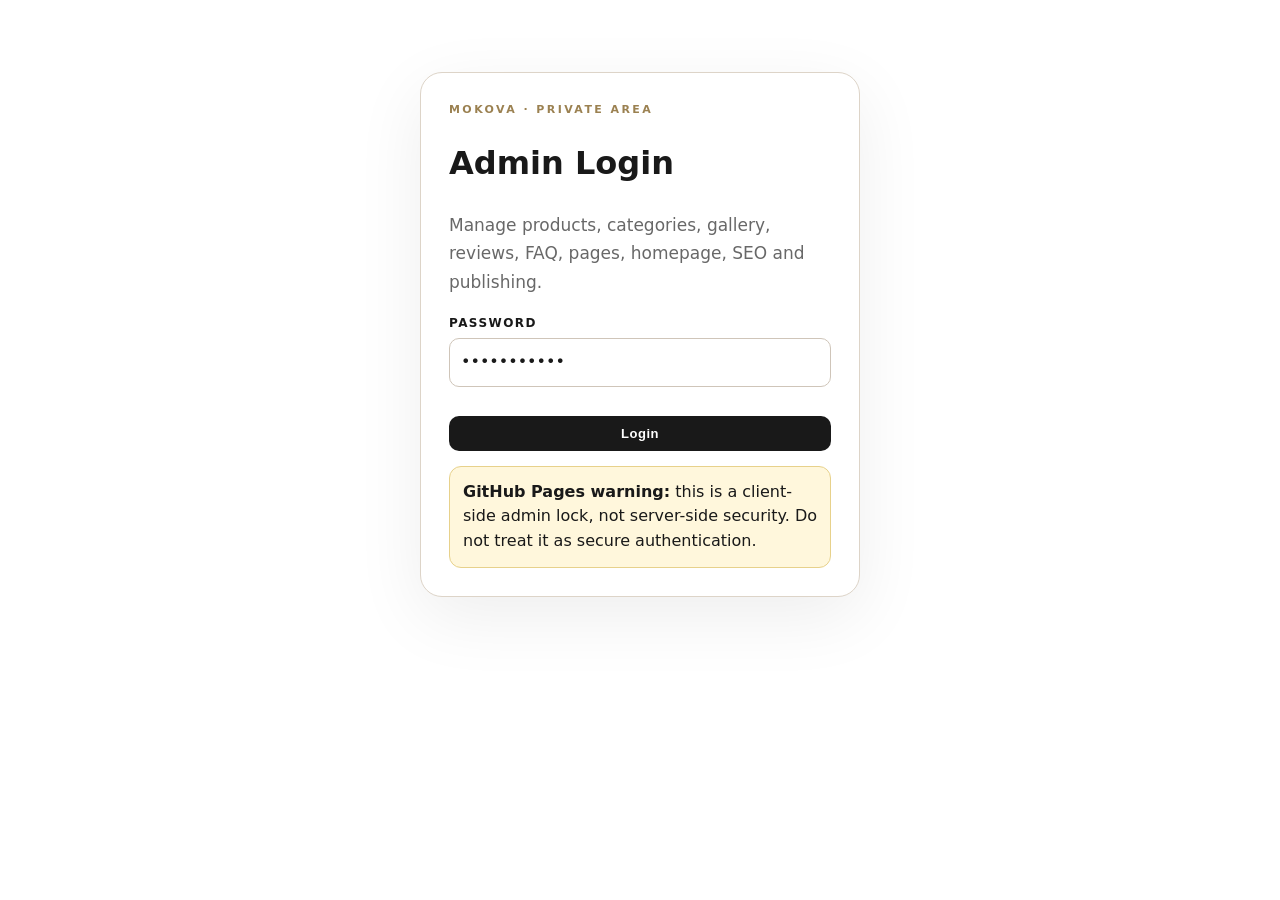
<file: test-admin.html>
<!doctype html><html lang="en"><head><meta charset="utf-8"><meta name="viewport" content="width=device-width,initial-scale=1"><title>Mokova Admin</title><link rel="stylesheet" href="style.css"><style>
:root{--ink:#191919;--line:#ddd4c8;--paper:#fff}.admin{max-width:1450px;margin:auto;padding:22px 18px 80px}.login{max-width:440px;margin:8vh auto;background:#fff;border:1px solid var(--line);border-radius:22px;padding:28px;box-shadow:0 20px 70px #00000012}.head{display:flex;justify-content:space-between;gap:16px;align-items:center;margin-bottom:18px}.layout{display:grid;grid-template-columns:225px 1fr;gap:18px}.side,.card{background:var(--paper);border:1px solid var(--line);border-radius:18px}.side{padding:12px;height:max-content;position:sticky;top:15px}.side button{width:100%;text-align:left;border:0;background:transparent;padding:11px;border-radius:10px;cursor:pointer;font-weight:800}.side button.active,.side button:hover{background:#191919;color:#fff}.card{padding:20px;margin-bottom:16px}.grid{display:grid;grid-template-columns:repeat(3,1fr);gap:12px}.two{grid-template-columns:repeat(2,1fr)}.full{grid-column:1/-1}.field label{display:block;font-size:12px;font-weight:800;margin-bottom:5px}.field input,.field textarea,.field select{width:100%;box-sizing:border-box;padding:11px;border:1px solid #cfc5b9;border-radius:10px;font:inherit;background:#fff}.field textarea{min-height:110px}.actions{display:flex;gap:8px;flex-wrap:wrap}.btn{border:0;border-radius:10px;padding:10px 14px;font-weight:800;cursor:pointer}.primary{background:#191919;color:#fff}.light{background:#eee8df}.danger{background:#8f2929;color:#fff}.ok{background:#376d45;color:#fff}.statgrid{display:grid;grid-template-columns:repeat(7,1fr);gap:10px}.stat{padding:16px;border:1px solid var(--line);border-radius:15px}.stat b{font-size:25px;display:block}.row{display:grid;grid-template-columns:75px 1fr auto;gap:12px;align-items:center;border:1px solid #e4ddd3;padding:11px;border-radius:13px;margin:8px 0}.row img{width:75px;height:75px;object-fit:cover;border-radius:10px}.pill{display:inline-block;background:#eee8df;border-radius:99px;padding:4px 8px;font-size:11px;margin:2px}.muted{color:#6d675f;font-size:13px}.hidden{display:none!important}.notice{padding:13px;border-radius:12px;background:#fff7dc;border:1px solid #e7d18b}.toolbar{display:flex;gap:8px;justify-content:space-between;align-items:center;flex-wrap:wrap}.review{border:1px solid #e2dbd1;padding:15px;border-radius:14px;margin:9px 0}.review.reply{background:#f7f5f1}.jsonbox{font-family:monospace;font-size:12px;white-space:pre-wrap;background:#f5f2ed;padding:12px;border-radius:10px;max-height:240px;overflow:auto}.checkgrid{display:grid;grid-template-columns:repeat(3,1fr);gap:8px}.check{display:flex;gap:7px;align-items:center;border:1px solid #ddd4c8;padding:9px;border-radius:10px}.gallery-admin-grid{display:grid;grid-template-columns:repeat(4,1fr);gap:12px}.gallery-admin-card{border:1px solid var(--line);border-radius:14px;padding:10px;background:#fff}.gallery-admin-card img{width:100%;aspect-ratio:1;object-fit:cover;border-radius:10px}.section-editor{border:1px solid #ddd4c8;border-radius:12px;padding:12px;margin:10px 0}.section-editor textarea{min-height:90px}@media(max-width:1000px){.layout{grid-template-columns:1fr}.side{position:static;display:flex;overflow:auto}.side button{min-width:max-content}.grid,.two{grid-template-columns:1fr}.statgrid{grid-template-columns:repeat(3,1fr)}.gallery-admin-grid{grid-template-columns:repeat(3,1fr)}}@media(max-width:650px){.admin{padding:14px 10px 60px}.login{margin:4vh 12px;padding:22px}.statgrid{grid-template-columns:1fr 1fr}.checkgrid,.gallery-admin-grid{grid-template-columns:1fr 1fr}.row{grid-template-columns:55px 1fr}.row img{width:55px;height:55px}.row .actions{grid-column:1/-1}.head{display:block}.head .actions{margin-top:12px}}
</style></head><body>
<div id="loginView"><div class="login"><div class="kicker">MOKOVA · PRIVATE AREA</div><h1>Admin Login</h1><p class="lead">Manage products, categories, gallery, reviews, FAQ, pages, homepage, SEO and publishing.</p><form id="loginForm"><div class="field"><label>Password</label><input id="loginPassword" type="password" required></div><button class="btn primary" style="width:100%;margin-top:12px">Login</button><p id="loginStatus" class="muted"></p></form><div class="notice" style="margin-top:15px"><b>GitHub Pages warning:</b> this is a client-side admin lock, not server-side security. Do not treat it as secure authentication.</div></div></div>
<div id="app" class="hidden"><main class="admin"><div class="head"><div><div class="kicker">MOKOVA · CONTROL CENTER</div><h1>Store Dashboard</h1><p class="lead">Everything is JSON-driven so you can manage the live content from here and publish it to GitHub.</p></div><div class="actions"><a class="btn light" href="index.html">View website</a><button id="logout" class="btn light">Logout</button></div></div>
<div class="statgrid"><div class="stat">Products<b id="sProducts">0</b></div><div class="stat">Categories<b id="sCategories">0</b></div><div class="stat">Gallery<b id="sGallery">0</b></div><div class="stat">Reviews<b id="sReviews">0</b></div><div class="stat">FAQs<b id="sFaqs">0</b></div><div class="stat">Pages<b id="sPages">0</b></div><div class="stat">Featured<b id="sFeatured">0</b></div></div>
<div class="layout" style="margin-top:18px"><aside class="side"><button class="active" data-tab="dashboard">Dashboard</button><button data-tab="products">Products</button><button data-tab="categories">Categories</button><button data-tab="gallery">Gallery</button><button data-tab="reviews">Reviews</button><button data-tab="faq">FAQ</button><button data-tab="pages">Pages</button><button data-tab="content">Homepage</button><button data-tab="seo">SEO & Social</button><button data-tab="publishing">Publish / Backup</button><button data-tab="security">Security</button></aside><section>
<section id="dashboard" class="tab"><div class="card"><h2>Everything is connected</h2><p>Products, categories, gallery images, reviews, FAQ, pages and site settings are stored as JSON files. The bundled data is also embedded in this admin page so the dashboard can load the starting data even when you open the ZIP locally. Edit them here, then publish the relevant JSON file to GitHub.</p><div class="notice"><b>Important:</b> GitHub Pages cannot receive and centrally store customer enquiries/reviews. Customer review forms are only local-device moderation queues until you add a backend.</div></div><div class="card"><h2>Recommended order</h2><ol><li>Set categories and category images.</li><li>Set products and assign one or more categories.</li><li>Assign gallery images to categories.</li><li>Add real customer reviews with product, name, email and phone.</li><li>Update pages/homepage/SEO.</li><li>Download backup and publish JSON.</li></ol></div></section>
<section id="products" class="tab hidden"><div class="card"><h2>Products</h2><form id="productForm"><input type="hidden" id="editPid"><div class="grid"><div class="field"><label>Name *</label><input id="pName" required></div><div class="field"><label>Product ID *</label><input id="pId" required></div><div class="field"><label>SKU</label><input id="pSku"></div><div class="field"><label>Price</label><input id="pPrice" placeholder="₹299 / Ask on WhatsApp"></div><div class="field"><label>Compare-at price</label><input id="pCompare"></div><div class="field"><label>Stock</label><input id="pStock" type="number" min="0"></div><div class="field"><label>Weight</label><input id="pWeight"></div><div class="field"><label>Material</label><input id="pMaterial"></div><div class="field"><label>Dimensions</label><input id="pDimensions"></div><div class="field"><label>Main image path</label><input id="pImage" placeholder="assets/products/example.jpg"></div><div class="field"><label>Badge</label><input id="pBadge" placeholder="New / Bestseller"></div><div class="field"><label>Sort order</label><input id="pSort" type="number" value="0"></div><div class="field"><label>Show product</label><select id="pActive"><option value="true">Show</option><option value="false">Hide</option></select></div><div class="field"><label>Featured</label><select id="pFeatured"><option value="false">No</option><option value="true">Yes</option></select></div><div class="field full"><label>Categories *</label><div id="pCategories" class="checkgrid"></div></div><div class="field full"><label>Gallery image paths (one per line)</label><textarea id="pGallery" placeholder="assets/gallery/example1.jpeg\nassets/gallery/example2.jpeg"></textarea></div><div class="field"><label>Colours (comma separated)</label><input id="pColors"></div><div class="field"><label>Delivery note</label><input id="pDelivery"></div><div class="field"><label>SEO title</label><input id="pSeoTitle"></div><div class="field full"><label>Short description</label><input id="pShort"></div><div class="field full"><label>Full description *</label><textarea id="pDesc" required></textarea></div><div class="field full"><label>SEO description</label><textarea id="pSeoDesc"></textarea></div></div><div class="actions" style="margin-top:12px"><button class="btn primary">Save product</button><button type="button" class="btn light" id="clearProduct">Clear</button></div><p id="productMsg" class="muted"></p></form></div><div class="card"><div class="toolbar"><h2>Product list</h2><input id="productSearch" placeholder="Search product" style="padding:10px;border:1px solid #ccc;border-radius:9px"></div><div id="productList"></div></div></section>
<section id="categories" class="tab hidden"><div class="card"><h2>Categories</h2><form id="catForm"><input type="hidden" id="editCid"><div class="grid"><div class="field"><label>Name *</label><input id="cName" required></div><div class="field"><label>ID *</label><input id="cId" required></div><div class="field"><label>Sort order</label><input id="cSort" type="number" value="0"></div><div class="field full"><label>Description</label><input id="cDesc"></div><div class="field full"><label>Category image</label><input id="cImage" placeholder="assets/gallery/example.jpeg"></div><div class="field"><label>Status</label><select id="cActive"><option value="true">Visible</option><option value="false">Hidden</option></select></div></div><div class="actions" style="margin-top:12px"><button class="btn primary">Save category</button><button type="button" class="btn light" id="clearCat">Clear</button></div></form><div id="catList"></div></div></section>
<section id="gallery" class="tab hidden"><div class="card"><h2>Gallery manager</h2><p class="muted">Every gallery image is assigned to a category and can be shown/hidden, renamed, featured and reordered.</p><form id="galleryForm"><input type="hidden" id="editGid"><div class="grid"><div class="field"><label>Title</label><input id="gTitle"></div><div class="field"><label>Image path *</label><input id="gImage" required placeholder="assets/gallery/file.jpeg"></div><div class="field"><label>Category *</label><select id="gCat" required></select></div><div class="field"><label>Sort order</label><input id="gSort" type="number" value="0"></div><div class="field"><label>Active</label><select id="gActive"><option value="true">Show</option><option value="false">Hide</option></select></div><div class="field"><label>Featured</label><select id="gFeatured"><option value="false">No</option><option value="true">Yes</option></select></div><div class="field full"><label>Alt text</label><input id="gAlt"></div></div><div class="actions" style="margin-top:12px"><button class="btn primary">Save gallery item</button><button type="button" class="btn light" id="clearGallery">Clear</button></div></form></div><div class="card"><div class="toolbar"><h2>Gallery images</h2><select id="galleryFilter"></select></div><div id="galleryList" class="gallery-admin-grid"></div></div></section>
<section id="reviews" class="tab hidden"><div class="card"><h2>Reviews & moderation</h2><p class="muted">Store real customer name, email and phone with each review. Email/phone stay in JSON/admin data and are not shown publicly.</p><form id="reviewForm"><input type="hidden" id="editRid"><div class="grid"><div class="field"><label>Name *</label><input id="rName" required></div><div class="field"><label>Email</label><input id="rEmail" type="email"></div><div class="field"><label>Phone</label><input id="rPhone"></div><div class="field"><label>Rating</label><select id="rRating"><option>5</option><option>4</option><option>3</option><option>2</option><option>1</option></select></div><div class="field"><label>Product</label><select id="rProduct"></select></div><div class="field"><label>Visibility</label><select id="rVisible"><option value="true">Show</option><option value="false">Hide / pending</option></select></div><div class="field full"><label>Comment</label><textarea id="rComment"></textarea></div><div class="field full"><label>Mokova reply</label><textarea id="rReply"></textarea></div></div><div class="actions" style="margin-top:12px"><button class="btn primary">Save review</button><button type="button" class="btn light" id="clearReview">Clear</button><button type="button" class="btn light" id="importBrowserReviews">Import browser reviews</button></div></form><div id="reviewList"></div></div></section>
<section id="faq" class="tab hidden"><div class="card"><h2>FAQ manager</h2><form id="faqForm"><input type="hidden" id="editFid"><div class="grid two"><div class="field"><label>Question *</label><input id="fQuestion" required></div><div class="field"><label>Status</label><select id="fActive"><option value="true">Published</option><option value="false">Hidden</option></select></div><div class="field full"><label>Answer *</label><textarea id="fAnswer" required></textarea></div></div><div class="actions" style="margin-top:12px"><button class="btn primary">Save FAQ</button><button type="button" class="btn light" id="clearFaq">Clear</button></div></form><div id="faqList"></div></div></section>
<section id="pages" class="tab hidden"><div class="card"><h2>Pages manager</h2><p class="muted">About, Contact, Shipping, Returns, Privacy and Terms are driven by <code>pages.json</code>.</p><div class="field"><label>Select page</label><select id="pageSelect"></select></div><form id="pageForm" style="margin-top:14px"><div class="grid two"><div class="field"><label>Page title *</label><input id="pageTitle" required></div><div class="field"><label>Kicker</label><input id="pageKicker"></div><div class="field full"><label>Intro</label><textarea id="pageIntro"></textarea></div></div><h3>Sections</h3><div id="pageSections"></div><button type="button" class="btn light" id="addPageSection">+ Add section</button><div class="actions" style="margin-top:14px"><button class="btn primary">Save page</button></div></form></div></section>
<section id="content" class="tab hidden"><div class="card"><h2>Homepage content</h2><form id="contentForm"><div class="grid two"><div class="field"><label>Site name</label><input id="siteName"></div><div class="field"><label>Tagline</label><input id="tagline"></div><div class="field"><label>Announcement</label><input id="announcement"></div><div class="field"><label>Show announcement</label><select id="showAnnouncement"><option value="true">Show</option><option value="false">Hide</option></select></div><div class="field"><label>Delivery area</label><input id="deliveryArea"></div><div class="field"><label>Hero eyebrow</label><input id="heroEyebrow"></div><div class="field full"><label>Hero title</label><input id="heroTitle"></div><div class="field full"><label>Hero description</label><textarea id="heroDescription"></textarea></div><div class="field"><label>Primary button</label><input id="heroPrimary"></div><div class="field"><label>Secondary button</label><input id="heroSecondary"></div></div><button class="btn primary" style="margin-top:12px">Save homepage</button></form></div></section>
<section id="seo" class="tab hidden"><div class="card"><h2>SEO & Social</h2><form id="seoForm"><div class="grid two"><div class="field"><label>Meta title</label><input id="metaTitle"></div><div class="field"><label>WhatsApp</label><input id="whatsapp"></div><div class="field full"><label>Meta description</label><textarea id="metaDescription"></textarea></div><div class="field"><label>Instagram</label><input id="instagram"></div></div><button class="btn primary" style="margin-top:12px">Save SEO / social</button></form></div></section>
<section id="publishing" class="tab hidden"><div class="card"><h2>Publish / Backup</h2><div class="notice">Edit locally → download backup → publish JSON files to GitHub. The token is used only while this page is open.</div><div class="grid two" style="margin-top:14px"><div class="field"><label>GitHub owner</label><input id="ghOwner"></div><div class="field"><label>Repository</label><input id="ghRepo"></div><div class="field"><label>Branch</label><input id="ghBranch" value="main"></div><div class="field"><label>Fine-grained token</label><input id="ghToken" type="password"></div></div><div class="actions" style="margin-top:14px"><button class="btn primary" data-publish="products.json">Publish products</button><button class="btn primary" data-publish="categories.json">Publish categories</button><button class="btn primary" data-publish="gallery.json">Publish gallery</button><button class="btn primary" data-publish="reviews.json">Publish reviews</button><button class="btn primary" data-publish="faq.json">Publish FAQ</button><button class="btn primary" data-publish="pages.json">Publish pages</button><button class="btn primary" data-publish="site-config.json">Publish site config</button><button class="btn ok" id="publishAll">Publish all JSON</button><button class="btn light" id="downloadBackup">Download full backup</button><button class="btn light" id="reloadPackaged">Reload packaged/live JSON</button><button class="btn danger" id="clearDraft">Clear local draft</button></div><p id="publishMsg" class="muted"></p></div><div class="card"><h2>JSON preview</h2><div id="jsonPreview" class="jsonbox"></div></div></section>
<section id="security" class="tab hidden"><div class="card"><h2>Admin password</h2><p class="muted">Browser-only password lock. For real security, move admin authentication to a backend before handling sensitive production data.</p><form id="passwordForm"><div class="field"><label>New password (8+ chars)</label><input id="newPassword" type="password" minlength="8" required></div><button class="btn primary" style="margin-top:10px">Change password</button></form></div></section>
</section></div></main></div>
<script>
const K={p:'mokova_v17_products',c:'mokova_v17_categories',g:'mokova_v17_gallery',r:'mokova_v17_reviews',f:'mokova_v17_faq',pg:'mokova_v17_pages',s:'mokova_v17_site',a:'mokova_v17_admin_password'}; const ADMIN_PASSWORD='Mokova@1234'; const SESSION_KEY='mokova_admin_v17';
const INITIAL_DATA={"products.json":{"version":4,"products":[{"id":"cat","name":"Cute Cat","category":"Décor & Gifts","price":"₹299","image":"assets/products/cat.jpg","description":"A playful black-and-white 3D printed cat collectible for a desk, shelf or gift.","active":true,"featured":true,"categoryId":"cute-fun","categoryIds":["cute-fun","home-decor"],"categories":["Cute & Fun Figures","Home Décor"],"gallery":["assets/gallery/WhatsApp Image 2026-09-24 at 10.18.24 AM (3).jpeg","assets/gallery/WhatsApp Image 2026-09-24 at 10.18.25 AM (3).jpeg","assets/gallery/WhatsApp Image 2026-09-24 at 10.18.26 AM (20).jpeg"],"sku":"","compareAtPrice":"","weight":"","material":"","dimensions":"","colors":[],"badge":"","deliveryNote":"","seoTitle":"","seoDescription":"","sortOrder":0},{"id":"penguin","name":"Roly-Poly Penguin","category":"Décor & Gifts","price":"₹299","image":"assets/products/penguin.jpg","description":"A cute 3D printed penguin designed as a cheerful desk décor and gifting piece.","active":true,"featured":true,"categoryId":"cute-fun","categoryIds":["cute-fun","gifts-keychains","home-decor"],"categories":["Cute & Fun Figures","Gifts & Keychains","Home Décor"],"gallery":["assets/gallery/WhatsApp Image 2026-09-24 at 10.18.24 AM (2).jpeg","assets/gallery/WhatsApp Image 2026-09-24 at 10.18.25 AM (2).jpeg"],"sku":"","compareAtPrice":"","weight":"","material":"","dimensions":"","colors":[],"badge":"","deliveryNote":"","seoTitle":"","seoDescription":"","sortOrder":0},{"id":"lamp","name":"Shadow Lamp","category":"Lighting","price":"Ask on WhatsApp","image":"assets/products/lamp.jpg","description":"A decorative 3D printed shadow lamp concept. Ask about available character/design options and current build details.","active":true,"featured":true,"categoryId":"lamps-lighting","categoryIds":["lamps-lighting","spiritual-devotional"],"categories":["Lamps & Lighting","Spiritual & Devotional"],"gallery":["assets/gallery/WhatsApp Image 2026-09-24 at 10.18.24 AM (1).jpeg","assets/gallery/WhatsApp Image 2026-09-24 at 10.18.24 AM.jpeg"],"sku":"","compareAtPrice":"","weight":"","material":"","dimensions":"","colors":[],"badge":"","deliveryNote":"","seoTitle":"","seoDescription":"","sortOrder":0},{"id":"friends","name":"3D Printed Friends","category":"Collectibles","price":"Ask on WhatsApp","image":"assets/products/friends.jpg","description":"A collection of cute character designs for home, desk décor and gifting.","active":true,"featured":false,"categoryId":"collectibles-miniatures","categoryIds":["collectibles-miniatures","cute-fun"],"categories":["Collectibles & Miniatures","Cute & Fun Figures"],"gallery":["assets/gallery/WhatsApp Image 2026-09-24 at 10.18.25 AM (27).jpeg","assets/gallery/WhatsApp Image 2026-09-24 at 10.18.26 AM (20).jpeg","assets/gallery/WhatsApp Image 2026-09-24 at 10.18.26 AM (7).jpeg"],"sku":"","compareAtPrice":"","weight":"","material":"","dimensions":"","colors":[],"badge":"","deliveryNote":"","seoTitle":"","seoDescription":"","sortOrder":0},{"id":"ganesha","name":"Ganesha Figure","category":"Spiritual","price":"Ask on WhatsApp","image":"assets/products/ganesha.jpg","description":"A detailed decorative Ganesha figure printed for display. Ask about current size, finish and availability.","active":true,"featured":false,"categoryId":"spiritual-devotional","categoryIds":["spiritual-devotional","collectibles-miniatures"],"categories":["Spiritual & Devotional","Collectibles & Miniatures"],"gallery":["assets/gallery/WhatsApp Image 2026-09-24 at 10.18.25 AM (28).jpeg","assets/gallery/WhatsApp Image 2026-09-24 at 10.18.25 AM (16).jpeg","assets/gallery/WhatsApp Image 2026-09-24 at 10.18.25 AM (25).jpeg"],"sku":"","compareAtPrice":"","weight":"","material":"","dimensions":"","colors":[],"badge":"","deliveryNote":"","seoTitle":"","seoDescription":"","sortOrder":0},{"id":"flexible","name":"Flexible Characters","category":"Fun Prints","price":"Ask on WhatsApp","image":"assets/products/flexible.jpg","description":"Moveable, playful 3D printed character designs made for collecting and gifting.","active":true,"featured":false,"categoryId":"gifts-keychains","categoryIds":["gifts-keychains","cute-fun"],"categories":["Gifts & Keychains","Cute & Fun Figures"],"gallery":["assets/gallery/WhatsApp Image 2026-09-24 at 10.18.25 AM (33).jpeg","assets/gallery/WhatsApp Image 2026-09-24 at 10.18.25 AM (20).jpeg","assets/gallery/WhatsApp Image 2026-09-24 at 10.18.25 AM (7).jpeg"],"sku":"","compareAtPrice":"","weight":"","material":"","dimensions":"","colors":[],"badge":"","deliveryNote":"","seoTitle":"","seoDescription":"","sortOrder":0},{"id":"octopus","name":"Character Figures","category":"Collectibles","price":"Ask on WhatsApp","image":"assets/products/octopus.jpg","description":"Unique 3D printed forms made for display, collecting and gifting.","active":true,"featured":false,"categoryId":"collectibles-miniatures","categoryIds":["collectibles-miniatures","cute-fun"],"categories":["Collectibles & Miniatures","Cute & Fun Figures"],"gallery":["assets/gallery/WhatsApp Image 2026-09-24 at 10.18.26 AM (12).jpeg","assets/gallery/WhatsApp Image 2026-09-24 at 10.18.26 AM (16).jpeg","assets/gallery/WhatsApp Image 2026-09-24 at 10.18.26 AM (2).jpeg"],"sku":"","compareAtPrice":"","weight":"","material":"","dimensions":"","colors":[],"badge":"","deliveryNote":"","seoTitle":"","seoDescription":"","sortOrder":0},{"id":"airplane","name":"Mini Models","category":"Collectibles","price":"Ask on WhatsApp","image":"assets/products/airplane.jpg","description":"Small 3D printed models and novelty designs. Ask about available models or request a custom version.","active":true,"featured":false,"categoryId":"collectibles-miniatures","categoryIds":["collectibles-miniatures","cute-fun"],"categories":["Collectibles & Miniatures","Cute & Fun Figures"],"gallery":["assets/gallery/WhatsApp Image 2026-09-24 at 10.18.25 AM (7).jpeg"],"sku":"","compareAtPrice":"","weight":"","material":"","dimensions":"","colors":[],"badge":"","deliveryNote":"","seoTitle":"","seoDescription":"","sortOrder":0},{"id":"figurine","name":"Custom Figurines","category":"Custom 3D Printing","price":"Ask on WhatsApp","image":"assets/products/figurine.jpg","description":"Custom character and figurine enquiries. Share your reference image or model and tell us the size you need.","active":true,"featured":true,"categoryId":"custom-3d-printing","categoryIds":["custom-3d-printing","collectibles-miniatures"],"categories":["Custom 3D Printing","Collectibles & Miniatures"],"gallery":["assets/gallery/WhatsApp Image 2026-09-24 at 10.18.26 AM (10).jpeg","assets/gallery/WhatsApp Image 2026-09-24 at 10.18.26 AM (11).jpeg","assets/gallery/WhatsApp Image 2026-09-24 at 10.18.26 AM (18).jpeg"],"sku":"","compareAtPrice":"","weight":"","material":"","dimensions":"","colors":[],"badge":"","deliveryNote":"","seoTitle":"","seoDescription":"","sortOrder":0},{"id":"bunny","name":"Cute Collectibles","category":"Décor & Gifts","price":"Ask on WhatsApp","image":"assets/products/bunny.jpg","description":"Small cheerful 3D printed pieces suitable for gifting and display.","active":true,"featured":false,"categoryId":"cute-fun","categoryIds":["cute-fun","home-decor"],"categories":["Cute & Fun Figures","Home Décor"],"gallery":["assets/gallery/WhatsApp Image 2026-09-24 at 10.18.25 AM (19).jpeg","assets/gallery/WhatsApp Image 2026-09-24 at 10.18.25 AM (29).jpeg"],"sku":"","compareAtPrice":"","weight":"","material":"","dimensions":"","colors":[],"badge":"","deliveryNote":"","seoTitle":"","seoDescription":"","sortOrder":0}]},"categories.json":{"version":2,"categories":[{"id":"home-decor","name":"Home Décor","description":"Decorative 3D prints, desk pieces and display objects.","image":"assets/gallery/WhatsApp Image 2026-09-24 at 10.18.24 AM (3).jpeg","sortOrder":1,"active":true},{"id":"spiritual-devotional","name":"Spiritual & Devotional","description":"Devotional figures, spiritual art and sacred-inspired 3D prints.","image":"assets/gallery/WhatsApp Image 2026-09-24 at 10.18.25 AM (28).jpeg","sortOrder":2,"active":true},{"id":"lamps-lighting","name":"Lamps & Lighting","description":"Shadow lamps, character lamps and decorative lighting.","image":"assets/gallery/WhatsApp Image 2026-09-24 at 10.18.24 AM (1).jpeg","sortOrder":3,"active":true},{"id":"gifts-keychains","name":"Gifts & Keychains","description":"Keychains, pendants, giftable prints and small personalised pieces.","image":"assets/gallery/WhatsApp Image 2026-09-24 at 10.18.25 AM (20).jpeg","sortOrder":4,"active":true},{"id":"cute-fun","name":"Cute & Fun Figures","description":"Cute characters, playful prints and flexible fun designs.","image":"assets/gallery/WhatsApp Image 2026-09-24 at 10.18.24 AM (2).jpeg","sortOrder":5,"active":true},{"id":"collectibles-miniatures","name":"Collectibles & Miniatures","description":"Character figures, miniatures and display collectibles.","image":"assets/gallery/WhatsApp Image 2026-09-24 at 10.18.25 AM (24).jpeg","sortOrder":6,"active":true},{"id":"custom-3d-printing","name":"Custom 3D Printing","description":"Custom figurines, reference-based prints, prototypes and personalised models.","image":"assets/gallery/WhatsApp Image 2026-09-24 at 10.18.26 AM (10).jpeg","sortOrder":7,"active":true},{"id":"functional-utility","name":"Functional & Utility Prints","description":"Useful accessories, holders, trays, organisers and functional 3D prints.","image":"assets/gallery/WhatsApp Image 2026-09-24 at 10.18.26 AM (14).jpeg","sortOrder":8,"active":true}]},"gallery.json":{"version":1,"items":[{"id":"gallery-001","title":"","categoryId":"lamps-lighting","image":"assets/gallery/WhatsApp Image 2026-09-24 at 10.18.24 AM (1).jpeg","alt":"Mokova3D 3D printed creation","active":true,"featured":false,"sortOrder":1},{"id":"gallery-002","title":"","categoryId":"cute-fun","image":"assets/gallery/WhatsApp Image 2026-09-24 at 10.18.24 AM (2).jpeg","alt":"Mokova3D 3D printed creation","active":true,"featured":false,"sortOrder":2},{"id":"gallery-003","title":"","categoryId":"home-decor","image":"assets/gallery/WhatsApp Image 2026-09-24 at 10.18.24 AM (3).jpeg","alt":"Mokova3D 3D printed creation","active":true,"featured":false,"sortOrder":3},{"id":"gallery-004","title":"","categoryId":"lamps-lighting","image":"assets/gallery/WhatsApp Image 2026-09-24 at 10.18.24 AM.jpeg","alt":"Mokova3D 3D printed creation","active":true,"featured":false,"sortOrder":4},{"id":"gallery-005","title":"","categoryId":"cute-fun","image":"assets/gallery/WhatsApp Image 2026-09-24 at 10.18.25 AM (1).jpeg","alt":"Mokova3D 3D printed creation","active":true,"featured":false,"sortOrder":5},{"id":"gallery-006","title":"","categoryId":"cute-fun","image":"assets/gallery/WhatsApp Image 2026-09-24 at 10.18.25 AM (10).jpeg","alt":"Mokova3D 3D printed creation","active":true,"featured":false,"sortOrder":6},{"id":"gallery-007","title":"","categoryId":"cute-fun","image":"assets/gallery/WhatsApp Image 2026-09-24 at 10.18.25 AM (11).jpeg","alt":"Mokova3D 3D printed creation","active":true,"featured":false,"sortOrder":7},{"id":"gallery-008","title":"","categoryId":"cute-fun","image":"assets/gallery/WhatsApp Image 2026-09-24 at 10.18.25 AM (12).jpeg","alt":"Mokova3D 3D printed creation","active":true,"featured":false,"sortOrder":8},{"id":"gallery-009","title":"","categoryId":"collectibles-miniatures","image":"assets/gallery/WhatsApp Image 2026-09-24 at 10.18.25 AM (13).jpeg","alt":"Mokova3D 3D printed creation","active":true,"featured":false,"sortOrder":9},{"id":"gallery-010","title":"","categoryId":"spiritual-devotional","image":"assets/gallery/WhatsApp Image 2026-09-24 at 10.18.25 AM (14).jpeg","alt":"Mokova3D 3D printed creation","active":true,"featured":false,"sortOrder":10},{"id":"gallery-011","title":"","categoryId":"collectibles-miniatures","image":"assets/gallery/WhatsApp Image 2026-09-24 at 10.18.25 AM (15).jpeg","alt":"Mokova3D 3D printed creation","active":true,"featured":false,"sortOrder":11},{"id":"gallery-012","title":"","categoryId":"spiritual-devotional","image":"assets/gallery/WhatsApp Image 2026-09-24 at 10.18.25 AM (16).jpeg","alt":"Mokova3D 3D printed creation","active":true,"featured":false,"sortOrder":12},{"id":"gallery-013","title":"","categoryId":"collectibles-miniatures","image":"assets/gallery/WhatsApp Image 2026-09-24 at 10.18.25 AM (17).jpeg","alt":"Mokova3D 3D printed creation","active":true,"featured":false,"sortOrder":13},{"id":"gallery-014","title":"","categoryId":"collectibles-miniatures","image":"assets/gallery/WhatsApp Image 2026-09-24 at 10.18.25 AM (18).jpeg","alt":"Mokova3D 3D printed creation","active":true,"featured":false,"sortOrder":14},{"id":"gallery-015","title":"","categoryId":"cute-fun","image":"assets/gallery/WhatsApp Image 2026-09-24 at 10.18.25 AM (19).jpeg","alt":"Mokova3D 3D printed creation","active":true,"featured":false,"sortOrder":15},{"id":"gallery-016","title":"","categoryId":"spiritual-devotional","image":"assets/gallery/WhatsApp Image 2026-09-24 at 10.18.25 AM (2).jpeg","alt":"Mokova3D 3D printed creation","active":true,"featured":false,"sortOrder":16},{"id":"gallery-017","title":"","categoryId":"collectibles-miniatures","image":"assets/gallery/WhatsApp Image 2026-09-24 at 10.18.25 AM (20).jpeg","alt":"Mokova3D 3D printed creation","active":true,"featured":false,"sortOrder":17},{"id":"gallery-018","title":"","categoryId":"collectibles-miniatures","image":"assets/gallery/WhatsApp Image 2026-09-24 at 10.18.25 AM (21).jpeg","alt":"Mokova3D 3D printed creation","active":true,"featured":false,"sortOrder":18},{"id":"gallery-019","title":"","categoryId":"cute-fun","image":"assets/gallery/WhatsApp Image 2026-09-24 at 10.18.25 AM (22).jpeg","alt":"Mokova3D 3D printed creation","active":true,"featured":false,"sortOrder":19},{"id":"gallery-020","title":"","categoryId":"gifts-keychains","image":"assets/gallery/WhatsApp Image 2026-09-24 at 10.18.25 AM (23).jpeg","alt":"Mokova3D 3D printed creation","active":true,"featured":false,"sortOrder":20},{"id":"gallery-021","title":"","categoryId":"cute-fun","image":"assets/gallery/WhatsApp Image 2026-09-24 at 10.18.25 AM (24).jpeg","alt":"Mokova3D 3D printed creation","active":true,"featured":false,"sortOrder":21},{"id":"gallery-022","title":"","categoryId":"collectibles-miniatures","image":"assets/gallery/WhatsApp Image 2026-09-24 at 10.18.25 AM (25).jpeg","alt":"Mokova3D 3D printed creation","active":true,"featured":false,"sortOrder":22},{"id":"gallery-023","title":"","categoryId":"gifts-keychains","image":"assets/gallery/WhatsApp Image 2026-09-24 at 10.18.25 AM (26).jpeg","alt":"Mokova3D 3D printed creation","active":true,"featured":false,"sortOrder":23},{"id":"gallery-024","title":"","categoryId":"collectibles-miniatures","image":"assets/gallery/WhatsApp Image 2026-09-24 at 10.18.25 AM (27).jpeg","alt":"Mokova3D 3D printed creation","active":true,"featured":false,"sortOrder":24},{"id":"gallery-025","title":"","categoryId":"spiritual-devotional","image":"assets/gallery/WhatsApp Image 2026-09-24 at 10.18.25 AM (28).jpeg","alt":"Mokova3D 3D printed creation","active":true,"featured":false,"sortOrder":25},{"id":"gallery-026","title":"","categoryId":"spiritual-devotional","image":"assets/gallery/WhatsApp Image 2026-09-24 at 10.18.25 AM (29).jpeg","alt":"Mokova3D 3D printed creation","active":true,"featured":false,"sortOrder":26},{"id":"gallery-027","title":"","categoryId":"cute-fun","image":"assets/gallery/WhatsApp Image 2026-09-24 at 10.18.25 AM (3).jpeg","alt":"Mokova3D 3D printed creation","active":true,"featured":false,"sortOrder":27},{"id":"gallery-028","title":"","categoryId":"spiritual-devotional","image":"assets/gallery/WhatsApp Image 2026-09-24 at 10.18.25 AM (30).jpeg","alt":"Mokova3D 3D printed creation","active":true,"featured":false,"sortOrder":28},{"id":"gallery-029","title":"","categoryId":"cute-fun","image":"assets/gallery/WhatsApp Image 2026-09-24 at 10.18.25 AM (31).jpeg","alt":"Mokova3D 3D printed creation","active":true,"featured":false,"sortOrder":29},{"id":"gallery-030","title":"","categoryId":"collectibles-miniatures","image":"assets/gallery/WhatsApp Image 2026-09-24 at 10.18.25 AM (32).jpeg","alt":"Mokova3D 3D printed creation","active":true,"featured":false,"sortOrder":30},{"id":"gallery-031","title":"","categoryId":"collectibles-miniatures","image":"assets/gallery/WhatsApp Image 2026-09-24 at 10.18.25 AM (33).jpeg","alt":"Mokova3D 3D printed creation","active":true,"featured":false,"sortOrder":31},{"id":"gallery-032","title":"","categoryId":"collectibles-miniatures","image":"assets/gallery/WhatsApp Image 2026-09-24 at 10.18.25 AM (34).jpeg","alt":"Mokova3D 3D printed creation","active":true,"featured":false,"sortOrder":32},{"id":"gallery-033","title":"","categoryId":"gifts-keychains","image":"assets/gallery/WhatsApp Image 2026-09-24 at 10.18.25 AM (4).jpeg","alt":"Mokova3D 3D printed creation","active":true,"featured":false,"sortOrder":33},{"id":"gallery-034","title":"","categoryId":"functional-utility","image":"assets/gallery/WhatsApp Image 2026-09-24 at 10.18.25 AM (5).jpeg","alt":"Mokova3D 3D printed creation","active":true,"featured":false,"sortOrder":34},{"id":"gallery-035","title":"","categoryId":"cute-fun","image":"assets/gallery/WhatsApp Image 2026-09-24 at 10.18.25 AM (6).jpeg","alt":"Mokova3D 3D printed creation","active":true,"featured":false,"sortOrder":35},{"id":"gallery-036","title":"","categoryId":"functional-utility","image":"assets/gallery/WhatsApp Image 2026-09-24 at 10.18.25 AM (7).jpeg","alt":"Mokova3D 3D printed creation","active":true,"featured":false,"sortOrder":36},{"id":"gallery-037","title":"","categoryId":"collectibles-miniatures","image":"assets/gallery/WhatsApp Image 2026-09-24 at 10.18.25 AM (8).jpeg","alt":"Mokova3D 3D printed creation","active":true,"featured":false,"sortOrder":37},{"id":"gallery-038","title":"","categoryId":"collectibles-miniatures","image":"assets/gallery/WhatsApp Image 2026-09-24 at 10.18.25 AM (9).jpeg","alt":"Mokova3D 3D printed creation","active":true,"featured":false,"sortOrder":38},{"id":"gallery-039","title":"","categoryId":"home-decor","image":"assets/gallery/WhatsApp Image 2026-09-24 at 10.18.25 AM.jpeg","alt":"Mokova3D 3D printed creation","active":true,"featured":false,"sortOrder":39},{"id":"gallery-040","title":"","categoryId":"collectibles-miniatures","image":"assets/gallery/WhatsApp Image 2026-09-24 at 10.18.26 AM (1).jpeg","alt":"Mokova3D 3D printed creation","active":true,"featured":false,"sortOrder":40},{"id":"gallery-041","title":"","categoryId":"collectibles-miniatures","image":"assets/gallery/WhatsApp Image 2026-09-24 at 10.18.26 AM (10).jpeg","alt":"Mokova3D 3D printed creation","active":true,"featured":false,"sortOrder":41},{"id":"gallery-042","title":"","categoryId":"collectibles-miniatures","image":"assets/gallery/WhatsApp Image 2026-09-24 at 10.18.26 AM (11).jpeg","alt":"Mokova3D 3D printed creation","active":true,"featured":false,"sortOrder":42},{"id":"gallery-043","title":"","categoryId":"cute-fun","image":"assets/gallery/WhatsApp Image 2026-09-24 at 10.18.26 AM (12).jpeg","alt":"Mokova3D 3D printed creation","active":true,"featured":false,"sortOrder":43},{"id":"gallery-044","title":"","categoryId":"functional-utility","image":"assets/gallery/WhatsApp Image 2026-09-24 at 10.18.26 AM (13).jpeg","alt":"Mokova3D 3D printed creation","active":true,"featured":false,"sortOrder":44},{"id":"gallery-045","title":"","categoryId":"gifts-keychains","image":"assets/gallery/WhatsApp Image 2026-09-24 at 10.18.26 AM (14).jpeg","alt":"Mokova3D 3D printed creation","active":true,"featured":false,"sortOrder":45},{"id":"gallery-046","title":"","categoryId":"collectibles-miniatures","image":"assets/gallery/WhatsApp Image 2026-09-24 at 10.18.26 AM (15).jpeg","alt":"Mokova3D 3D printed creation","active":true,"featured":false,"sortOrder":46},{"id":"gallery-047","title":"","categoryId":"spiritual-devotional","image":"assets/gallery/WhatsApp Image 2026-09-24 at 10.18.26 AM (16).jpeg","alt":"Mokova3D 3D printed creation","active":true,"featured":false,"sortOrder":47},{"id":"gallery-048","title":"","categoryId":"collectibles-miniatures","image":"assets/gallery/WhatsApp Image 2026-09-24 at 10.18.26 AM (17).jpeg","alt":"Mokova3D 3D printed creation","active":true,"featured":false,"sortOrder":48},{"id":"gallery-049","title":"","categoryId":"collectibles-miniatures","image":"assets/gallery/WhatsApp Image 2026-09-24 at 10.18.26 AM (18).jpeg","alt":"Mokova3D 3D printed creation","active":true,"featured":false,"sortOrder":49},{"id":"gallery-050","title":"","categoryId":"collectibles-miniatures","image":"assets/gallery/WhatsApp Image 2026-09-24 at 10.18.26 AM (19).jpeg","alt":"Mokova3D 3D printed creation","active":true,"featured":false,"sortOrder":50},{"id":"gallery-051","title":"","categoryId":"collectibles-miniatures","image":"assets/gallery/WhatsApp Image 2026-09-24 at 10.18.26 AM (2).jpeg","alt":"Mokova3D 3D printed creation","active":true,"featured":false,"sortOrder":51},{"id":"gallery-052","title":"","categoryId":"home-decor","image":"assets/gallery/WhatsApp Image 2026-09-24 at 10.18.26 AM (20).jpeg","alt":"Mokova3D 3D printed creation","active":true,"featured":false,"sortOrder":52},{"id":"gallery-053","title":"","categoryId":"collectibles-miniatures","image":"assets/gallery/WhatsApp Image 2026-09-24 at 10.18.26 AM (3).jpeg","alt":"Mokova3D 3D printed creation","active":true,"featured":false,"sortOrder":53},{"id":"gallery-054","title":"","categoryId":"collectibles-miniatures","image":"assets/gallery/WhatsApp Image 2026-09-24 at 10.18.26 AM (4).jpeg","alt":"Mokova3D 3D printed creation","active":true,"featured":false,"sortOrder":54},{"id":"gallery-055","title":"","categoryId":"collectibles-miniatures","image":"assets/gallery/WhatsApp Image 2026-09-24 at 10.18.26 AM (5).jpeg","alt":"Mokova3D 3D printed creation","active":true,"featured":false,"sortOrder":55},{"id":"gallery-056","title":"","categoryId":"collectibles-miniatures","image":"assets/gallery/WhatsApp Image 2026-09-24 at 10.18.26 AM (6).jpeg","alt":"Mokova3D 3D printed creation","active":true,"featured":false,"sortOrder":56},{"id":"gallery-057","title":"","categoryId":"collectibles-miniatures","image":"assets/gallery/WhatsApp Image 2026-09-24 at 10.18.26 AM (7).jpeg","alt":"Mokova3D 3D printed creation","active":true,"featured":false,"sortOrder":57},{"id":"gallery-058","title":"","categoryId":"cute-fun","image":"assets/gallery/WhatsApp Image 2026-09-24 at 10.18.26 AM (8).jpeg","alt":"Mokova3D 3D printed creation","active":true,"featured":false,"sortOrder":58},{"id":"gallery-059","title":"","categoryId":"cute-fun","image":"assets/gallery/WhatsApp Image 2026-09-24 at 10.18.26 AM (9).jpeg","alt":"Mokova3D 3D printed creation","active":true,"featured":false,"sortOrder":59},{"id":"gallery-060","title":"","categoryId":"collectibles-miniatures","image":"assets/gallery/WhatsApp Image 2026-09-24 at 10.18.26 AM.jpeg","alt":"Mokova3D 3D printed creation","active":true,"featured":false,"sortOrder":60}]},"reviews.json":{"version":4,"reviews":[{"id":"csv-review-001","name":"Rahul Sharma","email":"rahul.sharma100@hotmail.com","phone":"","rating":5,"productId":"cat","comment":"","reply":"","visible":true,"createdAt":"","source":"mokova.csv","needsReviewText":true,"needsProductConfirmation":true},{"id":"csv-review-002","name":"Amit Verma","email":"amit.verma101@hotmail.com","phone":"","rating":5,"productId":"penguin","comment":"","reply":"","visible":true,"createdAt":"","source":"mokova.csv","needsReviewText":true,"needsProductConfirmation":true},{"id":"csv-review-003","name":"Vikas Kumar","email":"vikas.kumar102@hotmail.com","phone":"","rating":4,"productId":"lamp","comment":"","reply":"","visible":true,"createdAt":"","source":"mokova.csv","needsReviewText":true,"needsProductConfirmation":true},{"id":"csv-review-004","name":"Rohit Singh","email":"rohit.singh103@hotmail.com","phone":"","rating":5,"productId":"friends","comment":"","reply":"","visible":true,"createdAt":"","source":"mokova.csv","needsReviewText":true,"needsProductConfirmation":true},{"id":"csv-review-005","name":"Amit Kumar","email":"amit.kumar110@hotmail.com","phone":"","rating":5,"productId":"ganesha","comment":"","reply":"","visible":true,"createdAt":"","source":"mokova.csv","needsReviewText":true,"needsProductConfirmation":true},{"id":"csv-review-006","name":"Vikas Singh","email":"vikas.singh111@hotmail.com","phone":"","rating":4,"productId":"flexible","comment":"","reply":"","visible":true,"createdAt":"","source":"mokova.csv","needsReviewText":true,"needsProductConfirmation":true},{"id":"csv-review-007","name":"Rohit Gupta","email":"rohit.gupta112@hotmail.com","phone":"","rating":5,"productId":"octopus","comment":"","reply":"","visible":true,"createdAt":"","source":"mokova.csv","needsReviewText":true,"needsProductConfirmation":true},{"id":"csv-review-008","name":"Sandeep Yadav","email":"sandeep.yadav113@hotmail.com","phone":"","rating":4,"productId":"airplane","comment":"","reply":"","visible":true,"createdAt":"","source":"mokova.csv","needsReviewText":true,"needsProductConfirmation":true},{"id":"csv-review-009","name":"Neeraj Mehta","email":"neeraj.mehta114@hotmail.com","phone":"","rating":5,"productId":"figurine","comment":"","reply":"","visible":true,"createdAt":"","source":"mokova.csv","needsReviewText":true,"needsProductConfirmation":true},{"id":"csv-review-010","name":"Vikas Gupta","email":"vikas.gupta120@hotmail.com","phone":"","rating":4,"productId":"bunny","comment":"","reply":"","visible":true,"createdAt":"","source":"mokova.csv","needsReviewText":true,"needsProductConfirmation":true},{"id":"csv-review-011","name":"Rohit Yadav","email":"rohit.yadav121@hotmail.com","phone":"","rating":5,"productId":"cat","comment":"","reply":"","visible":true,"createdAt":"","source":"mokova.csv","needsReviewText":true,"needsProductConfirmation":true},{"id":"csv-review-012","name":"Sandeep Mehta","email":"sandeep.mehta122@hotmail.com","phone":"","rating":4,"productId":"penguin","comment":"","reply":"","visible":true,"createdAt":"","source":"mokova.csv","needsReviewText":true,"needsProductConfirmation":true},{"id":"csv-review-013","name":"Neeraj Patel","email":"neeraj.patel123@hotmail.com","phone":"","rating":5,"productId":"lamp","comment":"","reply":"","visible":true,"createdAt":"","source":"mokova.csv","needsReviewText":true,"needsProductConfirmation":true},{"id":"csv-review-014","name":"Ankit Jain","email":"ankit.jain124@hotmail.com","phone":"","rating":5,"productId":"friends","comment":"","reply":"","visible":true,"createdAt":"","source":"mokova.csv","needsReviewText":true,"needsProductConfirmation":true},{"id":"csv-review-015","name":"Pooja Agarwal","email":"pooja.agarwal125@hotmail.com","phone":"","rating":5,"productId":"ganesha","comment":"","reply":"","visible":true,"createdAt":"","source":"mokova.csv","needsReviewText":true,"needsProductConfirmation":true},{"id":"csv-review-016","name":"Rohit Mehta","email":"rohit.mehta130@hotmail.com","phone":"","rating":5,"productId":"flexible","comment":"","reply":"","visible":true,"createdAt":"","source":"mokova.csv","needsReviewText":true,"needsProductConfirmation":true},{"id":"csv-review-017","name":"Sandeep Patel","email":"sandeep.patel131@hotmail.com","phone":"","rating":4,"productId":"octopus","comment":"","reply":"","visible":true,"createdAt":"","source":"mokova.csv","needsReviewText":true,"needsProductConfirmation":true},{"id":"csv-review-018","name":"Neeraj Jain","email":"neeraj.jain132@hotmail.com","phone":"","rating":5,"productId":"airplane","comment":"","reply":"","visible":true,"createdAt":"","source":"mokova.csv","needsReviewText":true,"needsProductConfirmation":true},{"id":"csv-review-019","name":"Ankit Agarwal","email":"ankit.agarwal133@hotmail.com","phone":"","rating":5,"productId":"figurine","comment":"","reply":"","visible":true,"createdAt":"","source":"mokova.csv","needsReviewText":true,"needsProductConfirmation":true},{"id":"csv-review-020","name":"Pooja Sharma","email":"pooja.sharma134@hotmail.com","phone":"","rating":5,"productId":"bunny","comment":"","reply":"","visible":true,"createdAt":"","source":"mokova.csv","needsReviewText":true,"needsProductConfirmation":true},{"id":"csv-review-021","name":"Neha Verma","email":"neha.verma135@hotmail.com","phone":"","rating":5,"productId":"cat","comment":"","reply":"","visible":true,"createdAt":"","source":"mokova.csv","needsReviewText":true,"needsProductConfirmation":true},{"id":"csv-review-022","name":"Priya Kumar","email":"priya.kumar136@hotmail.com","phone":"","rating":4,"productId":"penguin","comment":"","reply":"","visible":true,"createdAt":"","source":"mokova.csv","needsReviewText":true,"needsProductConfirmation":true},{"id":"csv-review-023","name":"Sandeep Jain","email":"sandeep.jain140@hotmail.com","phone":"","rating":4,"productId":"lamp","comment":"","reply":"","visible":true,"createdAt":"","source":"mokova.csv","needsReviewText":true,"needsProductConfirmation":true},{"id":"csv-review-024","name":"Neeraj Agarwal","email":"neeraj.agarwal141@hotmail.com","phone":"","rating":5,"productId":"friends","comment":"","reply":"","visible":true,"createdAt":"","source":"mokova.csv","needsReviewText":true,"needsProductConfirmation":true},{"id":"csv-review-025","name":"Ankit Sharma","email":"ankit.sharma142@hotmail.com","phone":"","rating":5,"productId":"ganesha","comment":"","reply":"","visible":true,"createdAt":"","source":"mokova.csv","needsReviewText":true,"needsProductConfirmation":true},{"id":"csv-review-026","name":"Pooja Verma","email":"pooja.verma143@hotmail.com","phone":"","rating":5,"productId":"flexible","comment":"","reply":"","visible":true,"createdAt":"","source":"mokova.csv","needsReviewText":true,"needsProductConfirmation":true},{"id":"csv-review-027","name":"Neeraj Sharma","email":"neeraj.sharma150@hotmail.com","phone":"","rating":5,"productId":"octopus","comment":"","reply":"","visible":true,"createdAt":"","source":"mokova.csv","needsReviewText":true,"needsProductConfirmation":true},{"id":"csv-review-028","name":"Ankit Verma","email":"ankit.verma151@hotmail.com","phone":"","rating":5,"productId":"airplane","comment":"","reply":"","visible":true,"createdAt":"","source":"mokova.csv","needsReviewText":true,"needsProductConfirmation":true},{"id":"csv-review-029","name":"Pooja Kumar","email":"pooja.kumar152@hotmail.com","phone":"","rating":5,"productId":"figurine","comment":"","reply":"","visible":true,"createdAt":"","source":"mokova.csv","needsReviewText":true,"needsProductConfirmation":true},{"id":"csv-review-030","name":"Neha Singh","email":"neha.singh153@hotmail.com","phone":"","rating":5,"productId":"bunny","comment":"","reply":"","visible":true,"createdAt":"","source":"mokova.csv","needsReviewText":true,"needsProductConfirmation":true},{"id":"csv-review-031","name":"Priya Gupta","email":"priya.gupta154@hotmail.com","phone":"","rating":4,"productId":"cat","comment":"","reply":"","visible":true,"createdAt":"","source":"mokova.csv","needsReviewText":true,"needsProductConfirmation":true},{"id":"csv-review-032","name":"Ankit Kumar","email":"ankit.kumar160@hotmail.com","phone":"","rating":5,"productId":"penguin","comment":"","reply":"","visible":true,"createdAt":"","source":"mokova.csv","needsReviewText":true,"needsProductConfirmation":true},{"id":"csv-review-033","name":"Pooja Singh","email":"pooja.singh161@hotmail.com","phone":"","rating":5,"productId":"lamp","comment":"","reply":"","visible":true,"createdAt":"","source":"mokova.csv","needsReviewText":true,"needsProductConfirmation":true},{"id":"csv-review-034","name":"Neha Gupta","email":"neha.gupta162@hotmail.com","phone":"","rating":5,"productId":"friends","comment":"","reply":"","visible":true,"createdAt":"","source":"mokova.csv","needsReviewText":true,"needsProductConfirmation":true},{"id":"csv-review-035","name":"Priya Yadav","email":"priya.yadav163@hotmail.com","phone":"","rating":4,"productId":"ganesha","comment":"","reply":"","visible":true,"createdAt":"","source":"mokova.csv","needsReviewText":true,"needsProductConfirmation":true},{"id":"csv-review-036","name":"Kavita Mehta","email":"kavita.mehta164@hotmail.com","phone":"","rating":5,"productId":"flexible","comment":"","reply":"","visible":true,"createdAt":"","source":"mokova.csv","needsReviewText":true,"needsProductConfirmation":true},{"id":"csv-review-037","name":"Riya Patel","email":"riya.patel165@hotmail.com","phone":"","rating":4,"productId":"octopus","comment":"","reply":"","visible":true,"createdAt":"","source":"mokova.csv","needsReviewText":true,"needsProductConfirmation":true},{"id":"csv-review-038","name":"Pooja Gupta","email":"pooja.gupta170@hotmail.com","phone":"","rating":5,"productId":"airplane","comment":"","reply":"","visible":true,"createdAt":"","source":"mokova.csv","needsReviewText":true,"needsProductConfirmation":true},{"id":"csv-review-039","name":"Neha Yadav","email":"neha.yadav171@hotmail.com","phone":"","rating":5,"productId":"figurine","comment":"","reply":"","visible":true,"createdAt":"","source":"mokova.csv","needsReviewText":true,"needsProductConfirmation":true},{"id":"csv-review-040","name":"Priya Mehta","email":"priya.mehta172@hotmail.com","phone":"","rating":4,"productId":"bunny","comment":"","reply":"","visible":true,"createdAt":"","source":"mokova.csv","needsReviewText":true,"needsProductConfirmation":true},{"id":"csv-review-041","name":"Kavita Patel","email":"kavita.patel173@hotmail.com","phone":"","rating":5,"productId":"cat","comment":"","reply":"","visible":true,"createdAt":"","source":"mokova.csv","needsReviewText":true,"needsProductConfirmation":true},{"id":"csv-review-042","name":"Riya Jain","email":"riya.jain174@hotmail.com","phone":"","rating":4,"productId":"penguin","comment":"","reply":"","visible":true,"createdAt":"","source":"mokova.csv","needsReviewText":true,"needsProductConfirmation":true},{"id":"csv-review-043","name":"Nisha Agarwal","email":"nisha.agarwal175@hotmail.com","phone":"","rating":5,"productId":"lamp","comment":"","reply":"","visible":true,"createdAt":"","source":"mokova.csv","needsReviewText":true,"needsProductConfirmation":true},{"id":"csv-review-044","name":"Arjun Sharma","email":"arjun.sharma176@hotmail.com","phone":"","rating":5,"productId":"friends","comment":"","reply":"","visible":true,"createdAt":"","source":"mokova.csv","needsReviewText":true,"needsProductConfirmation":true},{"id":"csv-review-045","name":"Neha Mehta","email":"neha.mehta180@hotmail.com","phone":"","rating":5,"productId":"ganesha","comment":"","reply":"","visible":true,"createdAt":"","source":"mokova.csv","needsReviewText":true,"needsProductConfirmation":true},{"id":"csv-review-046","name":"Priya Patel","email":"priya.patel181@hotmail.com","phone":"","rating":4,"productId":"flexible","comment":"","reply":"","visible":true,"createdAt":"","source":"mokova.csv","needsReviewText":true,"needsProductConfirmation":true},{"id":"csv-review-047","name":"Kavita Jain","email":"kavita.jain182@hotmail.com","phone":"","rating":5,"productId":"octopus","comment":"","reply":"","visible":true,"createdAt":"","source":"mokova.csv","needsReviewText":true,"needsProductConfirmation":true},{"id":"csv-review-048","name":"Riya Agarwal","email":"riya.agarwal183@hotmail.com","phone":"","rating":4,"productId":"airplane","comment":"","reply":"","visible":true,"createdAt":"","source":"mokova.csv","needsReviewText":true,"needsProductConfirmation":true},{"id":"csv-review-049","name":"Priya Jain","email":"priya.jain190@hotmail.com","phone":"","rating":4,"productId":"figurine","comment":"","reply":"","visible":true,"createdAt":"","source":"mokova.csv","needsReviewText":true,"needsProductConfirmation":true},{"id":"csv-review-050","name":"Kavita Agarwal","email":"kavita.agarwal191@hotmail.com","phone":"","rating":5,"productId":"bunny","comment":"","reply":"","visible":true,"createdAt":"","source":"mokova.csv","needsReviewText":true,"needsProductConfirmation":true},{"id":"csv-review-051","name":"Riya Sharma","email":"riya.sharma192@hotmail.com","phone":"","rating":4,"productId":"cat","comment":"","reply":"","visible":true,"createdAt":"","source":"mokova.csv","needsReviewText":true,"needsProductConfirmation":true},{"id":"csv-review-052","name":"Nisha Verma","email":"nisha.verma193@hotmail.com","phone":"","rating":5,"productId":"penguin","comment":"","reply":"","visible":true,"createdAt":"","source":"mokova.csv","needsReviewText":true,"needsProductConfirmation":true},{"id":"csv-review-053","name":"Arjun Kumar","email":"arjun.kumar194@hotmail.com","phone":"","rating":5,"productId":"lamp","comment":"","reply":"","visible":true,"createdAt":"","source":"mokova.csv","needsReviewText":true,"needsProductConfirmation":true},{"id":"csv-review-054","name":"Kavita Sharma","email":"kavita.sharma200@hotmail.com","phone":"","rating":5,"productId":"friends","comment":"","reply":"","visible":true,"createdAt":"","source":"mokova.csv","needsReviewText":true,"needsProductConfirmation":true},{"id":"csv-review-055","name":"Riya Verma","email":"riya.verma201@hotmail.com","phone":"","rating":4,"productId":"ganesha","comment":"","reply":"","visible":true,"createdAt":"","source":"mokova.csv","needsReviewText":true,"needsProductConfirmation":true},{"id":"csv-review-056","name":"Nisha Kumar","email":"nisha.kumar202@hotmail.com","phone":"","rating":5,"productId":"flexible","comment":"","reply":"","visible":true,"createdAt":"","source":"mokova.csv","needsReviewText":true,"needsProductConfirmation":true},{"id":"csv-review-057","name":"Arjun Singh","email":"arjun.singh203@hotmail.com","phone":"","rating":5,"productId":"octopus","comment":"","reply":"","visible":true,"createdAt":"","source":"mokova.csv","needsReviewText":true,"needsProductConfirmation":true},{"id":"csv-review-058","name":"Manish Gupta","email":"manish.gupta204@hotmail.com","phone":"","rating":5,"productId":"airplane","comment":"","reply":"","visible":true,"createdAt":"","source":"mokova.csv","needsReviewText":true,"needsProductConfirmation":true},{"id":"csv-review-059","name":"Deepak Yadav","email":"deepak.yadav205@hotmail.com","phone":"","rating":5,"productId":"figurine","comment":"","reply":"","visible":true,"createdAt":"","source":"mokova.csv","needsReviewText":true,"needsProductConfirmation":true},{"id":"csv-review-060","name":"Riya Kumar","email":"riya.kumar210@hotmail.com","phone":"","rating":4,"productId":"bunny","comment":"","reply":"","visible":true,"createdAt":"","source":"mokova.csv","needsReviewText":true,"needsProductConfirmation":true},{"id":"csv-review-061","name":"Nisha Singh","email":"nisha.singh211@hotmail.com","phone":"","rating":5,"productId":"cat","comment":"","reply":"","visible":true,"createdAt":"","source":"mokova.csv","needsReviewText":true,"needsProductConfirmation":true},{"id":"csv-review-062","name":"Arjun Gupta","email":"arjun.gupta212@hotmail.com","phone":"","rating":5,"productId":"penguin","comment":"","reply":"","visible":true,"createdAt":"","source":"mokova.csv","needsReviewText":true,"needsProductConfirmation":true},{"id":"csv-review-063","name":"Manish Yadav","email":"manish.yadav213@hotmail.com","phone":"","rating":5,"productId":"lamp","comment":"","reply":"","visible":true,"createdAt":"","source":"mokova.csv","needsReviewText":true,"needsProductConfirmation":true},{"id":"csv-review-064","name":"Deepak Mehta","email":"deepak.mehta214@hotmail.com","phone":"","rating":5,"productId":"friends","comment":"","reply":"","visible":true,"createdAt":"","source":"mokova.csv","needsReviewText":true,"needsProductConfirmation":true},{"id":"csv-review-065","name":"Karan Patel","email":"karan.patel215@hotmail.com","phone":"","rating":4,"productId":"ganesha","comment":"","reply":"","visible":true,"createdAt":"","source":"mokova.csv","needsReviewText":true,"needsProductConfirmation":true},{"id":"csv-review-066","name":"Simran Jain","email":"simran.jain216@hotmail.com","phone":"","rating":5,"productId":"flexible","comment":"","reply":"","visible":true,"createdAt":"","source":"mokova.csv","needsReviewText":true,"needsProductConfirmation":true},{"id":"csv-review-067","name":"Nisha Gupta","email":"nisha.gupta220@hotmail.com","phone":"","rating":5,"productId":"octopus","comment":"","reply":"","visible":true,"createdAt":"","source":"mokova.csv","needsReviewText":true,"needsProductConfirmation":true},{"id":"csv-review-068","name":"Arjun Yadav","email":"arjun.yadav221@hotmail.com","phone":"","rating":5,"productId":"airplane","comment":"","reply":"","visible":true,"createdAt":"","source":"mokova.csv","needsReviewText":true,"needsProductConfirmation":true},{"id":"csv-review-069","name":"Manish Mehta","email":"manish.mehta222@hotmail.com","phone":"","rating":5,"productId":"figurine","comment":"","reply":"","visible":true,"createdAt":"","source":"mokova.csv","needsReviewText":true,"needsProductConfirmation":true},{"id":"csv-review-070","name":"Deepak Patel","email":"deepak.patel223@hotmail.com","phone":"","rating":5,"productId":"bunny","comment":"","reply":"","visible":true,"createdAt":"","source":"mokova.csv","needsReviewText":true,"needsProductConfirmation":true},{"id":"csv-review-071","name":"Arjun Mehta","email":"arjun.mehta230@hotmail.com","phone":"","rating":5,"productId":"cat","comment":"","reply":"","visible":true,"createdAt":"","source":"mokova.csv","needsReviewText":true,"needsProductConfirmation":true},{"id":"csv-review-072","name":"Manish Patel","email":"manish.patel231@hotmail.com","phone":"","rating":5,"productId":"penguin","comment":"","reply":"","visible":true,"createdAt":"","source":"mokova.csv","needsReviewText":true,"needsProductConfirmation":true},{"id":"csv-review-073","name":"Deepak Jain","email":"deepak.jain232@hotmail.com","phone":"","rating":5,"productId":"lamp","comment":"","reply":"","visible":true,"createdAt":"","source":"mokova.csv","needsReviewText":true,"needsProductConfirmation":true},{"id":"csv-review-074","name":"Karan Agarwal","email":"karan.agarwal233@hotmail.com","phone":"","rating":4,"productId":"friends","comment":"","reply":"","visible":true,"createdAt":"","source":"mokova.csv","needsReviewText":true,"needsProductConfirmation":true},{"id":"csv-review-075","name":"Simran Sharma","email":"simran.sharma234@hotmail.com","phone":"","rating":5,"productId":"ganesha","comment":"","reply":"","visible":true,"createdAt":"","source":"mokova.csv","needsReviewText":true,"needsProductConfirmation":true},{"id":"csv-review-076","name":"Manish Jain","email":"manish.jain240@hotmail.com","phone":"","rating":5,"productId":"flexible","comment":"","reply":"","visible":true,"createdAt":"","source":"mokova.csv","needsReviewText":true,"needsProductConfirmation":true},{"id":"csv-review-077","name":"Deepak Agarwal","email":"deepak.agarwal241@hotmail.com","phone":"","rating":5,"productId":"octopus","comment":"","reply":"","visible":true,"createdAt":"","source":"mokova.csv","needsReviewText":true,"needsProductConfirmation":true},{"id":"csv-review-078","name":"Karan Sharma","email":"karan.sharma242@hotmail.com","phone":"","rating":4,"productId":"airplane","comment":"","reply":"","visible":true,"createdAt":"","source":"mokova.csv","needsReviewText":true,"needsProductConfirmation":true},{"id":"csv-review-079","name":"Simran Verma","email":"simran.verma243@hotmail.com","phone":"","rating":5,"productId":"figurine","comment":"","reply":"","visible":true,"createdAt":"","source":"mokova.csv","needsReviewText":true,"needsProductConfirmation":true},{"id":"csv-review-080","name":"Meena Kumar","email":"meena.kumar244@hotmail.com","phone":"","rating":4,"productId":"bunny","comment":"","reply":"","visible":true,"createdAt":"","source":"mokova.csv","needsReviewText":true,"needsProductConfirmation":true},{"id":"csv-review-081","name":"Anjali Singh","email":"anjali.singh245@hotmail.com","phone":"","rating":5,"productId":"cat","comment":"","reply":"","visible":true,"createdAt":"","source":"mokova.csv","needsReviewText":true,"needsProductConfirmation":true},{"id":"csv-review-082","name":"Deepak Sharma","email":"deepak.sharma250@hotmail.com","phone":"","rating":5,"productId":"penguin","comment":"","reply":"","visible":true,"createdAt":"","source":"mokova.csv","needsReviewText":true,"needsProductConfirmation":true},{"id":"csv-review-083","name":"Karan Verma","email":"karan.verma251@hotmail.com","phone":"","rating":4,"productId":"lamp","comment":"","reply":"","visible":true,"createdAt":"","source":"mokova.csv","needsReviewText":true,"needsProductConfirmation":true},{"id":"csv-review-084","name":"Simran Kumar","email":"simran.kumar252@hotmail.com","phone":"","rating":5,"productId":"friends","comment":"","reply":"","visible":true,"createdAt":"","source":"mokova.csv","needsReviewText":true,"needsProductConfirmation":true},{"id":"csv-review-085","name":"Meena Singh","email":"meena.singh253@hotmail.com","phone":"","rating":4,"productId":"ganesha","comment":"","reply":"","visible":true,"createdAt":"","source":"mokova.csv","needsReviewText":true,"needsProductConfirmation":true},{"id":"csv-review-086","name":"Anjali Gupta","email":"anjali.gupta254@hotmail.com","phone":"","rating":5,"productId":"flexible","comment":"","reply":"","visible":true,"createdAt":"","source":"mokova.csv","needsReviewText":true,"needsProductConfirmation":true},{"id":"csv-review-087","name":"Rahul Yadav","email":"rahul.yadav255@hotmail.com","phone":"","rating":5,"productId":"octopus","comment":"","reply":"","visible":true,"createdAt":"","source":"mokova.csv","needsReviewText":true,"needsProductConfirmation":true},{"id":"csv-review-088","name":"Amit Mehta","email":"amit.mehta256@hotmail.com","phone":"","rating":5,"productId":"airplane","comment":"","reply":"","visible":true,"createdAt":"","source":"mokova.csv","needsReviewText":true,"needsProductConfirmation":true},{"id":"csv-review-089","name":"Karan Kumar","email":"karan.kumar260@hotmail.com","phone":"","rating":4,"productId":"figurine","comment":"","reply":"","visible":true,"createdAt":"","source":"mokova.csv","needsReviewText":true,"needsProductConfirmation":true},{"id":"csv-review-090","name":"Simran Singh","email":"simran.singh261@hotmail.com","phone":"","rating":5,"productId":"bunny","comment":"","reply":"","visible":true,"createdAt":"","source":"mokova.csv","needsReviewText":true,"needsProductConfirmation":true},{"id":"csv-review-091","name":"Meena Gupta","email":"meena.gupta262@hotmail.com","phone":"","rating":4,"productId":"cat","comment":"","reply":"","visible":true,"createdAt":"","source":"mokova.csv","needsReviewText":true,"needsProductConfirmation":true},{"id":"csv-review-092","name":"Anjali Yadav","email":"anjali.yadav263@hotmail.com","phone":"","rating":5,"productId":"penguin","comment":"","reply":"","visible":true,"createdAt":"","source":"mokova.csv","needsReviewText":true,"needsProductConfirmation":true},{"id":"csv-review-093","name":"Simran Gupta","email":"simran.gupta270@hotmail.com","phone":"","rating":5,"productId":"lamp","comment":"","reply":"","visible":true,"createdAt":"","source":"mokova.csv","needsReviewText":true,"needsProductConfirmation":true},{"id":"csv-review-094","name":"Meena Yadav","email":"meena.yadav271@hotmail.com","phone":"","rating":4,"productId":"friends","comment":"","reply":"","visible":true,"createdAt":"","source":"mokova.csv","needsReviewText":true,"needsProductConfirmation":true},{"id":"csv-review-095","name":"Anjali Mehta","email":"anjali.mehta272@hotmail.com","phone":"","rating":5,"productId":"ganesha","comment":"","reply":"","visible":true,"createdAt":"","source":"mokova.csv","needsReviewText":true,"needsProductConfirmation":true},{"id":"csv-review-096","name":"Rahul Patel","email":"rahul.patel273@hotmail.com","phone":"","rating":5,"productId":"flexible","comment":"","reply":"","visible":true,"createdAt":"","source":"mokova.csv","needsReviewText":true,"needsProductConfirmation":true},{"id":"csv-review-097","name":"Amit Jain","email":"amit.jain274@hotmail.com","phone":"","rating":5,"productId":"octopus","comment":"","reply":"","visible":true,"createdAt":"","source":"mokova.csv","needsReviewText":true,"needsProductConfirmation":true},{"id":"csv-review-098","name":"Meena Mehta","email":"meena.mehta280@hotmail.com","phone":"","rating":4,"productId":"airplane","comment":"","reply":"","visible":true,"createdAt":"","source":"mokova.csv","needsReviewText":true,"needsProductConfirmation":true},{"id":"csv-review-099","name":"Anjali Patel","email":"anjali.patel281@hotmail.com","phone":"","rating":5,"productId":"figurine","comment":"","reply":"","visible":true,"createdAt":"","source":"mokova.csv","needsReviewText":true,"needsProductConfirmation":true},{"id":"csv-review-100","name":"Rahul Jain","email":"rahul.jain282@hotmail.com","phone":"","rating":5,"productId":"bunny","comment":"","reply":"","visible":true,"createdAt":"","source":"mokova.csv","needsReviewText":true,"needsProductConfirmation":true},{"id":"csv-review-101","name":"Amit Agarwal","email":"amit.agarwal283@hotmail.com","phone":"","rating":5,"productId":"cat","comment":"","reply":"","visible":true,"createdAt":"","source":"mokova.csv","needsReviewText":true,"needsProductConfirmation":true},{"id":"csv-review-102","name":"Vikas Sharma","email":"vikas.sharma284@hotmail.com","phone":"","rating":5,"productId":"penguin","comment":"","reply":"","visible":true,"createdAt":"","source":"mokova.csv","needsReviewText":true,"needsProductConfirmation":true},{"id":"csv-review-103","name":"Rohit Verma","email":"rohit.verma285@hotmail.com","phone":"","rating":4,"productId":"lamp","comment":"","reply":"","visible":true,"createdAt":"","source":"mokova.csv","needsReviewText":true,"needsProductConfirmation":true},{"id":"csv-review-104","name":"Anjali Jain","email":"anjali.jain290@hotmail.com","phone":"","rating":5,"productId":"friends","comment":"","reply":"","visible":true,"createdAt":"","source":"mokova.csv","needsReviewText":true,"needsProductConfirmation":true},{"id":"csv-review-105","name":"Rahul Agarwal","email":"rahul.agarwal291@hotmail.com","phone":"","rating":5,"productId":"ganesha","comment":"","reply":"","visible":true,"createdAt":"","source":"mokova.csv","needsReviewText":true,"needsProductConfirmation":true},{"id":"csv-review-106","name":"Amit Sharma","email":"amit.sharma292@hotmail.com","phone":"","rating":5,"productId":"flexible","comment":"","reply":"","visible":true,"createdAt":"","source":"mokova.csv","needsReviewText":true,"needsProductConfirmation":true},{"id":"csv-review-107","name":"Vikas Verma","email":"vikas.verma293@hotmail.com","phone":"","rating":5,"productId":"octopus","comment":"","reply":"","visible":true,"createdAt":"","source":"mokova.csv","needsReviewText":true,"needsProductConfirmation":true},{"id":"csv-review-108","name":"Rohit Kumar","email":"rohit.kumar294@hotmail.com","phone":"","rating":4,"productId":"airplane","comment":"","reply":"","visible":true,"createdAt":"","source":"mokova.csv","needsReviewText":true,"needsProductConfirmation":true},{"id":"csv-review-109","name":"Sandeep Singh","email":"sandeep.singh295@hotmail.com","phone":"","rating":5,"productId":"figurine","comment":"","reply":"","visible":true,"createdAt":"","source":"mokova.csv","needsReviewText":true,"needsProductConfirmation":true},{"id":"csv-review-110","name":"Neeraj Gupta","email":"neeraj.gupta296@hotmail.com","phone":"","rating":4,"productId":"bunny","comment":"","reply":"","visible":true,"createdAt":"","source":"mokova.csv","needsReviewText":true,"needsProductConfirmation":true},{"id":"csv-review-111","name":"Rahul Sharma","email":"rahul.sharma300@hotmail.com","phone":"","rating":5,"productId":"cat","comment":"","reply":"","visible":true,"createdAt":"","source":"mokova.csv","needsReviewText":true,"needsProductConfirmation":true},{"id":"csv-review-112","name":"Amit Verma","email":"amit.verma301@hotmail.com","phone":"","rating":5,"productId":"penguin","comment":"","reply":"","visible":true,"createdAt":"","source":"mokova.csv","needsReviewText":true,"needsProductConfirmation":true},{"id":"csv-review-113","name":"Vikas Kumar","email":"vikas.kumar302@hotmail.com","phone":"","rating":5,"productId":"lamp","comment":"","reply":"","visible":true,"createdAt":"","source":"mokova.csv","needsReviewText":true,"needsProductConfirmation":true},{"id":"csv-review-114","name":"Rohit Singh","email":"rohit.singh303@hotmail.com","phone":"","rating":4,"productId":"friends","comment":"","reply":"","visible":true,"createdAt":"","source":"mokova.csv","needsReviewText":true,"needsProductConfirmation":true},{"id":"csv-review-115","name":"Amit Kumar","email":"amit.kumar310@hotmail.com","phone":"","rating":5,"productId":"ganesha","comment":"","reply":"","visible":true,"createdAt":"","source":"mokova.csv","needsReviewText":true,"needsProductConfirmation":true},{"id":"csv-review-116","name":"Vikas Singh","email":"vikas.singh311@hotmail.com","phone":"","rating":5,"productId":"flexible","comment":"","reply":"","visible":true,"createdAt":"","source":"mokova.csv","needsReviewText":true,"needsProductConfirmation":true},{"id":"csv-review-117","name":"Rohit Gupta","email":"rohit.gupta312@hotmail.com","phone":"","rating":4,"productId":"octopus","comment":"","reply":"","visible":true,"createdAt":"","source":"mokova.csv","needsReviewText":true,"needsProductConfirmation":true},{"id":"csv-review-118","name":"Sandeep Yadav","email":"sandeep.yadav313@hotmail.com","phone":"","rating":5,"productId":"airplane","comment":"","reply":"","visible":true,"createdAt":"","source":"mokova.csv","needsReviewText":true,"needsProductConfirmation":true},{"id":"csv-review-119","name":"Neeraj Mehta","email":"neeraj.mehta314@hotmail.com","phone":"","rating":4,"productId":"figurine","comment":"","reply":"","visible":true,"createdAt":"","source":"mokova.csv","needsReviewText":true,"needsProductConfirmation":true},{"id":"csv-review-120","name":"Vikas Gupta","email":"vikas.gupta320@hotmail.com","phone":"","rating":5,"productId":"bunny","comment":"","reply":"","visible":true,"createdAt":"","source":"mokova.csv","needsReviewText":true,"needsProductConfirmation":true},{"id":"csv-review-121","name":"Rohit Yadav","email":"rohit.yadav321@hotmail.com","phone":"","rating":4,"productId":"cat","comment":"","reply":"","visible":true,"createdAt":"","source":"mokova.csv","needsReviewText":true,"needsProductConfirmation":true},{"id":"csv-review-122","name":"Sandeep Mehta","email":"sandeep.mehta322@hotmail.com","phone":"","rating":5,"productId":"penguin","comment":"","reply":"","visible":true,"createdAt":"","source":"mokova.csv","needsReviewText":true,"needsProductConfirmation":true},{"id":"csv-review-123","name":"Neeraj Patel","email":"neeraj.patel323@hotmail.com","phone":"","rating":4,"productId":"lamp","comment":"","reply":"","visible":true,"createdAt":"","source":"mokova.csv","needsReviewText":true,"needsProductConfirmation":true},{"id":"csv-review-124","name":"Ankit Jain","email":"ankit.jain324@hotmail.com","phone":"","rating":5,"productId":"friends","comment":"","reply":"","visible":true,"createdAt":"","source":"mokova.csv","needsReviewText":true,"needsProductConfirmation":true},{"id":"csv-review-125","name":"Pooja Agarwal","email":"pooja.agarwal325@hotmail.com","phone":"","rating":5,"productId":"ganesha","comment":"","reply":"","visible":true,"createdAt":"","source":"mokova.csv","needsReviewText":true,"needsProductConfirmation":true},{"id":"csv-review-126","name":"Rohit Mehta","email":"rohit.mehta330@hotmail.com","phone":"","rating":4,"productId":"flexible","comment":"","reply":"","visible":true,"createdAt":"","source":"mokova.csv","needsReviewText":true,"needsProductConfirmation":true},{"id":"csv-review-127","name":"Sandeep Patel","email":"sandeep.patel331@hotmail.com","phone":"","rating":5,"productId":"octopus","comment":"","reply":"","visible":true,"createdAt":"","source":"mokova.csv","needsReviewText":true,"needsProductConfirmation":true},{"id":"csv-review-128","name":"Neeraj Jain","email":"neeraj.jain332@hotmail.com","phone":"","rating":4,"productId":"airplane","comment":"","reply":"","visible":true,"createdAt":"","source":"mokova.csv","needsReviewText":true,"needsProductConfirmation":true},{"id":"csv-review-129","name":"Ankit Agarwal","email":"ankit.agarwal333@hotmail.com","phone":"","rating":5,"productId":"figurine","comment":"","reply":"","visible":true,"createdAt":"","source":"mokova.csv","needsReviewText":true,"needsProductConfirmation":true},{"id":"csv-review-130","name":"Pooja Sharma","email":"pooja.sharma334@hotmail.com","phone":"","rating":5,"productId":"bunny","comment":"","reply":"","visible":true,"createdAt":"","source":"mokova.csv","needsReviewText":true,"needsProductConfirmation":true},{"id":"csv-review-131","name":"Neha Verma","email":"neha.verma335@hotmail.com","phone":"","rating":5,"productId":"cat","comment":"","reply":"","visible":true,"createdAt":"","source":"mokova.csv","needsReviewText":true,"needsProductConfirmation":true},{"id":"csv-review-132","name":"Priya Kumar","email":"priya.kumar336@hotmail.com","phone":"","rating":5,"productId":"penguin","comment":"","reply":"","visible":true,"createdAt":"","source":"mokova.csv","needsReviewText":true,"needsProductConfirmation":true},{"id":"csv-review-133","name":"Sandeep Jain","email":"sandeep.jain340@hotmail.com","phone":"","rating":5,"productId":"lamp","comment":"","reply":"","visible":true,"createdAt":"","source":"mokova.csv","needsReviewText":true,"needsProductConfirmation":true},{"id":"csv-review-134","name":"Neeraj Agarwal","email":"neeraj.agarwal341@hotmail.com","phone":"","rating":4,"productId":"friends","comment":"","reply":"","visible":true,"createdAt":"","source":"mokova.csv","needsReviewText":true,"needsProductConfirmation":true},{"id":"csv-review-135","name":"Ankit Sharma","email":"ankit.sharma342@hotmail.com","phone":"","rating":5,"productId":"ganesha","comment":"","reply":"","visible":true,"createdAt":"","source":"mokova.csv","needsReviewText":true,"needsProductConfirmation":true},{"id":"csv-review-136","name":"Pooja Verma","email":"pooja.verma343@hotmail.com","phone":"","rating":5,"productId":"flexible","comment":"","reply":"","visible":true,"createdAt":"","source":"mokova.csv","needsReviewText":true,"needsProductConfirmation":true},{"id":"csv-review-137","name":"Neeraj Sharma","email":"neeraj.sharma350@hotmail.com","phone":"","rating":4,"productId":"octopus","comment":"","reply":"","visible":true,"createdAt":"","source":"mokova.csv","needsReviewText":true,"needsProductConfirmation":true},{"id":"csv-review-138","name":"Ankit Verma","email":"ankit.verma351@hotmail.com","phone":"","rating":5,"productId":"airplane","comment":"","reply":"","visible":true,"createdAt":"","source":"mokova.csv","needsReviewText":true,"needsProductConfirmation":true},{"id":"csv-review-139","name":"Pooja Kumar","email":"pooja.kumar352@hotmail.com","phone":"","rating":5,"productId":"figurine","comment":"","reply":"","visible":true,"createdAt":"","source":"mokova.csv","needsReviewText":true,"needsProductConfirmation":true},{"id":"csv-review-140","name":"Neha Singh","email":"neha.singh353@hotmail.com","phone":"","rating":5,"productId":"bunny","comment":"","reply":"","visible":true,"createdAt":"","source":"mokova.csv","needsReviewText":true,"needsProductConfirmation":true},{"id":"csv-review-141","name":"Priya Gupta","email":"priya.gupta354@hotmail.com","phone":"","rating":5,"productId":"cat","comment":"","reply":"","visible":true,"createdAt":"","source":"mokova.csv","needsReviewText":true,"needsProductConfirmation":true},{"id":"csv-review-142","name":"Ankit Kumar","email":"ankit.kumar360@hotmail.com","phone":"","rating":5,"productId":"penguin","comment":"","reply":"","visible":true,"createdAt":"","source":"mokova.csv","needsReviewText":true,"needsProductConfirmation":true},{"id":"csv-review-143","name":"Pooja Singh","email":"pooja.singh361@hotmail.com","phone":"","rating":5,"productId":"lamp","comment":"","reply":"","visible":true,"createdAt":"","source":"mokova.csv","needsReviewText":true,"needsProductConfirmation":true},{"id":"csv-review-144","name":"Neha Gupta","email":"neha.gupta362@hotmail.com","phone":"","rating":5,"productId":"friends","comment":"","reply":"","visible":true,"createdAt":"","source":"mokova.csv","needsReviewText":true,"needsProductConfirmation":true},{"id":"csv-review-145","name":"Priya Yadav","email":"priya.yadav363@hotmail.com","phone":"","rating":5,"productId":"ganesha","comment":"","reply":"","visible":true,"createdAt":"","source":"mokova.csv","needsReviewText":true,"needsProductConfirmation":true},{"id":"csv-review-146","name":"Kavita Mehta","email":"kavita.mehta364@hotmail.com","phone":"","rating":4,"productId":"flexible","comment":"","reply":"","visible":true,"createdAt":"","source":"mokova.csv","needsReviewText":true,"needsProductConfirmation":true},{"id":"csv-review-147","name":"Riya Patel","email":"riya.patel365@hotmail.com","phone":"","rating":5,"productId":"octopus","comment":"","reply":"","visible":true,"createdAt":"","source":"mokova.csv","needsReviewText":true,"needsProductConfirmation":true},{"id":"csv-review-148","name":"Pooja Gupta","email":"pooja.gupta370@hotmail.com","phone":"","rating":5,"productId":"airplane","comment":"","reply":"","visible":true,"createdAt":"","source":"mokova.csv","needsReviewText":true,"needsProductConfirmation":true},{"id":"csv-review-149","name":"Neha Yadav","email":"neha.yadav371@hotmail.com","phone":"","rating":5,"productId":"figurine","comment":"","reply":"","visible":true,"createdAt":"","source":"mokova.csv","needsReviewText":true,"needsProductConfirmation":true},{"id":"csv-review-150","name":"Priya Mehta","email":"priya.mehta372@hotmail.com","phone":"","rating":5,"productId":"bunny","comment":"","reply":"","visible":true,"createdAt":"","source":"mokova.csv","needsReviewText":true,"needsProductConfirmation":true},{"id":"csv-review-151","name":"Kavita Patel","email":"kavita.patel373@hotmail.com","phone":"","rating":4,"productId":"cat","comment":"","reply":"","visible":true,"createdAt":"","source":"mokova.csv","needsReviewText":true,"needsProductConfirmation":true},{"id":"csv-review-152","name":"Riya Jain","email":"riya.jain374@hotmail.com","phone":"","rating":5,"productId":"penguin","comment":"","reply":"","visible":true,"createdAt":"","source":"mokova.csv","needsReviewText":true,"needsProductConfirmation":true},{"id":"csv-review-153","name":"Nisha Agarwal","email":"nisha.agarwal375@hotmail.com","phone":"","rating":4,"productId":"lamp","comment":"","reply":"","visible":true,"createdAt":"","source":"mokova.csv","needsReviewText":true,"needsProductConfirmation":true},{"id":"csv-review-154","name":"Arjun Sharma","email":"arjun.sharma376@hotmail.com","phone":"","rating":5,"productId":"friends","comment":"","reply":"","visible":true,"createdAt":"","source":"mokova.csv","needsReviewText":true,"needsProductConfirmation":true},{"id":"csv-review-155","name":"Neha Mehta","email":"neha.mehta380@hotmail.com","phone":"","rating":5,"productId":"ganesha","comment":"","reply":"","visible":true,"createdAt":"","source":"mokova.csv","needsReviewText":true,"needsProductConfirmation":true},{"id":"csv-review-156","name":"Priya Patel","email":"priya.patel381@hotmail.com","phone":"","rating":5,"productId":"flexible","comment":"","reply":"","visible":true,"createdAt":"","source":"mokova.csv","needsReviewText":true,"needsProductConfirmation":true},{"id":"csv-review-157","name":"Kavita Jain","email":"kavita.jain382@hotmail.com","phone":"","rating":4,"productId":"octopus","comment":"","reply":"","visible":true,"createdAt":"","source":"mokova.csv","needsReviewText":true,"needsProductConfirmation":true},{"id":"csv-review-158","name":"Riya Agarwal","email":"riya.agarwal383@hotmail.com","phone":"","rating":5,"productId":"airplane","comment":"","reply":"","visible":true,"createdAt":"","source":"mokova.csv","needsReviewText":true,"needsProductConfirmation":true},{"id":"csv-review-159","name":"Priya Jain","email":"priya.jain390@hotmail.com","phone":"","rating":5,"productId":"figurine","comment":"","reply":"","visible":true,"createdAt":"","source":"mokova.csv","needsReviewText":true,"needsProductConfirmation":true},{"id":"csv-review-160","name":"Kavita Agarwal","email":"kavita.agarwal391@hotmail.com","phone":"","rating":4,"productId":"bunny","comment":"","reply":"","visible":true,"createdAt":"","source":"mokova.csv","needsReviewText":true,"needsProductConfirmation":true},{"id":"csv-review-161","name":"Riya Sharma","email":"riya.sharma392@hotmail.com","phone":"","rating":5,"productId":"cat","comment":"","reply":"","visible":true,"createdAt":"","source":"mokova.csv","needsReviewText":true,"needsProductConfirmation":true},{"id":"csv-review-162","name":"Nisha Verma","email":"nisha.verma393@hotmail.com","phone":"","rating":4,"productId":"penguin","comment":"","reply":"","visible":true,"createdAt":"","source":"mokova.csv","needsReviewText":true,"needsProductConfirmation":true},{"id":"csv-review-163","name":"Arjun Kumar","email":"arjun.kumar394@hotmail.com","phone":"","rating":5,"productId":"lamp","comment":"","reply":"","visible":true,"createdAt":"","source":"mokova.csv","needsReviewText":true,"needsProductConfirmation":true},{"id":"csv-review-164","name":"Kavita Sharma","email":"kavita.sharma400@hotmail.com","phone":"","rating":4,"productId":"friends","comment":"","reply":"","visible":true,"createdAt":"","source":"mokova.csv","needsReviewText":true,"needsProductConfirmation":true},{"id":"csv-review-165","name":"Riya Verma","email":"riya.verma401@hotmail.com","phone":"","rating":5,"productId":"ganesha","comment":"","reply":"","visible":true,"createdAt":"","source":"mokova.csv","needsReviewText":true,"needsProductConfirmation":true},{"id":"csv-review-166","name":"Nisha Kumar","email":"nisha.kumar402@hotmail.com","phone":"","rating":4,"productId":"flexible","comment":"","reply":"","visible":true,"createdAt":"","source":"mokova.csv","needsReviewText":true,"needsProductConfirmation":true},{"id":"csv-review-167","name":"Arjun Singh","email":"arjun.singh403@hotmail.com","phone":"","rating":5,"productId":"octopus","comment":"","reply":"","visible":true,"createdAt":"","source":"mokova.csv","needsReviewText":true,"needsProductConfirmation":true},{"id":"csv-review-168","name":"Manish Gupta","email":"manish.gupta404@hotmail.com","phone":"","rating":5,"productId":"airplane","comment":"","reply":"","visible":true,"createdAt":"","source":"mokova.csv","needsReviewText":true,"needsProductConfirmation":true},{"id":"csv-review-169","name":"Deepak Yadav","email":"deepak.yadav405@hotmail.com","phone":"","rating":5,"productId":"figurine","comment":"","reply":"","visible":true,"createdAt":"","source":"mokova.csv","needsReviewText":true,"needsProductConfirmation":true},{"id":"csv-review-170","name":"Riya Kumar","email":"riya.kumar410@hotmail.com","phone":"","rating":5,"productId":"bunny","comment":"","reply":"","visible":true,"createdAt":"","source":"mokova.csv","needsReviewText":true,"needsProductConfirmation":true},{"id":"csv-review-171","name":"Nisha Singh","email":"nisha.singh411@hotmail.com","phone":"","rating":4,"productId":"cat","comment":"","reply":"","visible":true,"createdAt":"","source":"mokova.csv","needsReviewText":true,"needsProductConfirmation":true},{"id":"csv-review-172","name":"Arjun Gupta","email":"arjun.gupta412@hotmail.com","phone":"","rating":5,"productId":"penguin","comment":"","reply":"","visible":true,"createdAt":"","source":"mokova.csv","needsReviewText":true,"needsProductConfirmation":true},{"id":"csv-review-173","name":"Manish Yadav","email":"manish.yadav413@hotmail.com","phone":"","rating":5,"productId":"lamp","comment":"","reply":"","visible":true,"createdAt":"","source":"mokova.csv","needsReviewText":true,"needsProductConfirmation":true},{"id":"csv-review-174","name":"Deepak Mehta","email":"deepak.mehta414@hotmail.com","phone":"","rating":5,"productId":"friends","comment":"","reply":"","visible":true,"createdAt":"","source":"mokova.csv","needsReviewText":true,"needsProductConfirmation":true},{"id":"csv-review-175","name":"Karan Patel","email":"karan.patel415@hotmail.com","phone":"","rating":5,"productId":"ganesha","comment":"","reply":"","visible":true,"createdAt":"","source":"mokova.csv","needsReviewText":true,"needsProductConfirmation":true},{"id":"csv-review-176","name":"Simran Jain","email":"simran.jain416@hotmail.com","phone":"","rating":4,"productId":"flexible","comment":"","reply":"","visible":true,"createdAt":"","source":"mokova.csv","needsReviewText":true,"needsProductConfirmation":true},{"id":"csv-review-177","name":"Nisha Gupta","email":"nisha.gupta420@hotmail.com","phone":"","rating":4,"productId":"octopus","comment":"","reply":"","visible":true,"createdAt":"","source":"mokova.csv","needsReviewText":true,"needsProductConfirmation":true},{"id":"csv-review-178","name":"Arjun Yadav","email":"arjun.yadav421@hotmail.com","phone":"","rating":5,"productId":"airplane","comment":"","reply":"","visible":true,"createdAt":"","source":"mokova.csv","needsReviewText":true,"needsProductConfirmation":true},{"id":"csv-review-179","name":"Manish Mehta","email":"manish.mehta422@hotmail.com","phone":"","rating":5,"productId":"figurine","comment":"","reply":"","visible":true,"createdAt":"","source":"mokova.csv","needsReviewText":true,"needsProductConfirmation":true},{"id":"csv-review-180","name":"Deepak Patel","email":"deepak.patel423@hotmail.com","phone":"","rating":5,"productId":"bunny","comment":"","reply":"","visible":true,"createdAt":"","source":"mokova.csv","needsReviewText":true,"needsProductConfirmation":true},{"id":"csv-review-181","name":"Arjun Mehta","email":"arjun.mehta430@hotmail.com","phone":"","rating":5,"productId":"cat","comment":"","reply":"","visible":true,"createdAt":"","source":"mokova.csv","needsReviewText":true,"needsProductConfirmation":true},{"id":"csv-review-182","name":"Manish Patel","email":"manish.patel431@hotmail.com","phone":"","rating":5,"productId":"penguin","comment":"","reply":"","visible":true,"createdAt":"","source":"mokova.csv","needsReviewText":true,"needsProductConfirmation":true},{"id":"csv-review-183","name":"Deepak Jain","email":"deepak.jain432@hotmail.com","phone":"","rating":5,"productId":"lamp","comment":"","reply":"","visible":true,"createdAt":"","source":"mokova.csv","needsReviewText":true,"needsProductConfirmation":true},{"id":"csv-review-184","name":"Karan Agarwal","email":"karan.agarwal433@hotmail.com","phone":"","rating":5,"productId":"friends","comment":"","reply":"","visible":true,"createdAt":"","source":"mokova.csv","needsReviewText":true,"needsProductConfirmation":true},{"id":"csv-review-185","name":"Simran Sharma","email":"simran.sharma434@hotmail.com","phone":"","rating":4,"productId":"ganesha","comment":"","reply":"","visible":true,"createdAt":"","source":"mokova.csv","needsReviewText":true,"needsProductConfirmation":true},{"id":"csv-review-186","name":"Manish Jain","email":"manish.jain440@hotmail.com","phone":"","rating":5,"productId":"flexible","comment":"","reply":"","visible":true,"createdAt":"","source":"mokova.csv","needsReviewText":true,"needsProductConfirmation":true},{"id":"csv-review-187","name":"Deepak Agarwal","email":"deepak.agarwal441@hotmail.com","phone":"","rating":5,"productId":"octopus","comment":"","reply":"","visible":true,"createdAt":"","source":"mokova.csv","needsReviewText":true,"needsProductConfirmation":true},{"id":"csv-review-188","name":"Karan Sharma","email":"karan.sharma442@hotmail.com","phone":"","rating":5,"productId":"airplane","comment":"","reply":"","visible":true,"createdAt":"","source":"mokova.csv","needsReviewText":true,"needsProductConfirmation":true},{"id":"csv-review-189","name":"Simran Verma","email":"simran.verma443@hotmail.com","phone":"","rating":4,"productId":"figurine","comment":"","reply":"","visible":true,"createdAt":"","source":"mokova.csv","needsReviewText":true,"needsProductConfirmation":true},{"id":"csv-review-190","name":"Meena Kumar","email":"meena.kumar444@hotmail.com","phone":"","rating":5,"productId":"bunny","comment":"","reply":"","visible":true,"createdAt":"","source":"mokova.csv","needsReviewText":true,"needsProductConfirmation":true},{"id":"csv-review-191","name":"Anjali Singh","email":"anjali.singh445@hotmail.com","phone":"","rating":4,"productId":"cat","comment":"","reply":"","visible":true,"createdAt":"","source":"mokova.csv","needsReviewText":true,"needsProductConfirmation":true},{"id":"csv-review-192","name":"Deepak Sharma","email":"deepak.sharma450@hotmail.com","phone":"","rating":5,"productId":"penguin","comment":"","reply":"","visible":true,"createdAt":"","source":"mokova.csv","needsReviewText":true,"needsProductConfirmation":true},{"id":"csv-review-193","name":"Karan Verma","email":"karan.verma451@hotmail.com","phone":"","rating":5,"productId":"lamp","comment":"","reply":"","visible":true,"createdAt":"","source":"mokova.csv","needsReviewText":true,"needsProductConfirmation":true},{"id":"csv-review-194","name":"Simran Kumar","email":"simran.kumar452@hotmail.com","phone":"","rating":4,"productId":"friends","comment":"","reply":"","visible":true,"createdAt":"","source":"mokova.csv","needsReviewText":true,"needsProductConfirmation":true},{"id":"csv-review-195","name":"Meena Singh","email":"meena.singh453@hotmail.com","phone":"","rating":5,"productId":"ganesha","comment":"","reply":"","visible":true,"createdAt":"","source":"mokova.csv","needsReviewText":true,"needsProductConfirmation":true},{"id":"csv-review-196","name":"Anjali Gupta","email":"anjali.gupta454@hotmail.com","phone":"","rating":4,"productId":"flexible","comment":"","reply":"","visible":true,"createdAt":"","source":"mokova.csv","needsReviewText":true,"needsProductConfirmation":true},{"id":"csv-review-197","name":"Rahul Yadav","email":"rahul.yadav455@hotmail.com","phone":"","rating":5,"productId":"octopus","comment":"","reply":"","visible":true,"createdAt":"","source":"mokova.csv","needsReviewText":true,"needsProductConfirmation":true},{"id":"csv-review-198","name":"Amit Mehta","email":"amit.mehta456@hotmail.com","phone":"","rating":5,"productId":"airplane","comment":"","reply":"","visible":true,"createdAt":"","source":"mokova.csv","needsReviewText":true,"needsProductConfirmation":true}]},"faq.json":{"version":1,"items":[{"id":"faq-1","question":"Can I request a custom design?","answer":"Yes. Send a reference, sketch, product link or describe the idea on WhatsApp and we can discuss what is possible.","active":true},{"id":"faq-2","question":"Do you print prototypes and functional parts?","answer":"Yes. Mokova3D can handle prototypes and practical functional prints depending on the design and material requirements.","active":true},{"id":"faq-3","question":"Can I choose the colour?","answer":"For many products, yes. Colour and material availability can vary, so confirm before ordering.","active":true},{"id":"faq-4","question":"How do I place an order?","answer":"Open WhatsApp, share the product or requirement, confirm the quote and delivery details, then proceed with the order.","active":true}]},"pages.json":{"version":1,"pages":{"about":{"title":"About Mokova","kicker":"ABOUT MOKOVA","intro":"Ideas. Designed. Printed.","sections":[{"heading":"Made for curious spaces.","body":"Mokova explores 3D printing through décor, collectibles, gifts, lighting, functional objects and custom ideas."},{"heading":"Small batches, custom ideas.","body":"Not every gallery piece is a regular catalogue item. Share a reference with Mokova and ask what can be made."}]},"contact":{"title":"Contact Mokova","kicker":"CONTACT","intro":"Tell us what you want to make, buy or customise.","sections":[{"heading":"WhatsApp enquiries","body":"For product availability, pricing, custom work and delivery questions, start a WhatsApp chat with Mokova."}]},"shipping":{"title":"Shipping & Delivery","kicker":"SHIPPING","intro":"Delivery details can vary by product and destination.","sections":[{"heading":"How delivery works","body":"Confirm product availability, final price and delivery timeline with Mokova on WhatsApp before placing an enquiry."}]},"returns":{"title":"Returns","kicker":"RETURNS","intro":"Return eligibility depends on the product and its condition.","sections":[{"heading":"Before ordering","body":"Please confirm size, colour, design and customisation details before purchase or production."}]},"privacy":{"title":"Privacy Policy","kicker":"PRIVACY","intro":"Mokova respects your privacy.","sections":[{"heading":"Information you share","body":"Information shared through WhatsApp or enquiry forms is used to respond to your request and discuss your order or custom project."}]},"terms":{"title":"Terms & Conditions","kicker":"TERMS","intro":"Please review these general terms before ordering.","sections":[{"heading":"Product information","body":"3D printed products can have small variations in finish, colour and dimensions. Custom work is produced according to the agreed reference and specifications."}]}}},"site-config.json":{"version":1,"siteName":"Mokova3D","tagline":"Custom 3D printing, creative décor, gifts and more.","whatsapp":"918527373680","instagram":"https://instagram.com/mokova3d","heroEyebrow":"Mokova3D · Custom 3D Printing","heroTitle":"Turning ideas into reality.","heroDescription":"From cute desk companions to statement décor, prototypes and functional parts — we turn digital ideas into physical objects with 3D printing.","heroPrimary":"Explore Products →","heroSecondary":"Start a Project","deliveryArea":"Delhi & NCR","currency":"INR","metaTitle":"3D Printing in Delhi | Custom 3D Prints & Décor | Mokova3D","metaDescription":"Mokova3D offers custom 3D printing in Delhi for home décor, gifts, prototypes, functional parts and creative designs.","announcement":"Custom orders available — send your idea on WhatsApp.","showAnnouncement":true}};
function getAdminPassword(){return localStorage.getItem(K.a)||ADMIN_PASSWORD}function login(e){e.preventDefault();const entered=$('loginPassword').value;if(entered!==getAdminPassword()){$('loginStatus').textContent='Incorrect password.';return}sessionStorage.setItem(SESSION_KEY,'1');show();load()}function show(){$('loginView').classList.add('hidden');$('app').classList.remove('hidden')}function logout(){sessionStorage.removeItem(SESSION_KEY);location.reload()}$('loginForm').onsubmit=login;$('logout').onclick=logout;
function validData(file,j){if(!j||typeof j!=='object')return false;if(file==='products.json')return Array.isArray(j.products);if(file==='categories.json')return Array.isArray(j.categories);if(file==='gallery.json')return Array.isArray(j.items);if(file==='reviews.json')return Array.isArray(j.reviews);if(file==='faq.json')return Array.isArray(j.items);if(file==='pages.json')return !!j.pages&&typeof j.pages==='object';return true}
async function loadJson(file,key,def){try{const cached=JSON.parse(localStorage.getItem(key)||'null');if(validData(file,cached)&&((file==='pages.json'||file==='site-config.json')?true:(file==='products.json'?cached.products.length:file==='categories.json'?cached.categories.length:file==='gallery.json'?cached.items.length:file==='reviews.json'?cached.reviews.length:file==='faq.json'?cached.items.length:1)))return cached}catch(_){}try{const r=await fetch(file+'?v='+Date.now(),{cache:'no-store'});if(!r.ok)throw new Error('HTTP '+r.status);const j=await r.json();if(validData(file,j)){localStorage.setItem(key,JSON.stringify(j));return j}}catch(_){}return INITIAL_DATA[file]||def}
async function load(){const [p,c,g,r,f,pg,s]=await Promise.all([loadJson('products.json',K.p,{products:[]}),loadJson('categories.json',K.c,{categories:[]}),loadJson('gallery.json',K.g,{items:[]}),loadJson('reviews.json',K.r,{reviews:[]}),loadJson('faq.json',K.f,{items:[]}),loadJson('pages.json',K.pg,{pages:{}}),loadJson('site-config.json',K.s,{})]);P=p.products||[];C=c.categories||[];G=g.items||[];R=r.reviews||[];F=f.items||[];PG=pg||{pages:{}};S=s||{};renderAll()}
function save(){localStorage.setItem(K.p,JSON.stringify({version:4,products:P}));localStorage.setItem(K.c,JSON.stringify({version:2,categories:C}));localStorage.setItem(K.g,JSON.stringify({version:1,items:G}));localStorage.setItem(K.r,JSON.stringify({version:4,reviews:R}));localStorage.setItem(K.f,JSON.stringify({version:1,items:F}));localStorage.setItem(K.pg,JSON.stringify(PG));localStorage.setItem(K.s,JSON.stringify(S));renderAll()}
$('importBrowserReviews').onclick=()=>{let incoming=[];try{incoming=JSON.parse(localStorage.getItem('mokova_customer_reviews')||'[]')}catch(_){}if(!Array.isArray(incoming)||!incoming.length){alert('No customer reviews found in this browser.');return}const existing=new Set(R.map(r=>r.id));let added=0;for(const r of incoming){if(!r.id||existing.has(r.id))continue;R.unshift({...r,visible:false,needsReviewText:!r.comment,needsProductConfirmation:!r.productId});added++}save();alert(`Imported ${added} review(s) from this browser.`)};
function renderAll(){ $('sProducts').textContent=P.length;$('sCategories').textContent=C.length;$('sGallery').textContent=G.length;$('sReviews').textContent=R.length;$('sFaqs').textContent=F.filter(x=>x.active!==false).length;$('sPages').textContent=Object.keys(PG.pages||{}).length;$('sFeatured').textContent=P.filter(x=>x.featured).length;fillCats();fillProducts();fillGalleryCats();renderProducts();renderCats();renderGallery();renderReviews();renderFAQ();renderPages();fillContent();renderPreview()}
function catIds(p){return Array.isArray(p.categoryIds)&&p.categoryIds.length?p.categoryIds:(p.categoryId?[p.categoryId]:[])}
function fillCats(){const checked=new Set(catIds(P.find(x=>x.id===$('pId')?.value)));$('pCategories').innerHTML=C.map(c=>`<label class="check"><input type="checkbox" value="${esc(c.id)}" ${checked.has(c.id)?'checked':''}> ${esc(c.name)}</label>`).join('');}
function fillGalleryCats(){$('gCat').innerHTML=C.map(c=>`<option value="${esc(c.id)}">${esc(c.name)}</option>`).join('');$('galleryFilter').innerHTML='<option value="">All categories</option>'+C.map(c=>`<option value="${esc(c.id)}">${esc(c.name)}</option>`).join('')}
function fillProducts(){$('rProduct').innerHTML='<option value="">General review</option>'+P.map(p=>`<option value="${esc(p.id)}">${esc(p.name)}</option>`).join('')}
function renderProducts(){const q=($('productSearch')?.value||'').toLowerCase();$('productList').innerHTML=P.filter(p=>(p.name+' '+(p.categories||[]).join(' ')).toLowerCase().includes(q)).sort((a,b)=>(a.sortOrder||0)-(b.sortOrder||0)).map(p=>`<div class="row"><img src="${esc(p.image||'assets/hero.jpg')}" alt=""><div><b>${esc(p.name)}</b><div class="muted">${esc(p.price||'Ask on WhatsApp')} · ${esc((p.categories||[p.category||'']).join(' · '))}</div><span class="pill">${p.active!==false?'Visible':'Hidden'}</span>${p.featured?'<span class="pill">Featured</span>':''}</div><div class="actions"><button class="btn light" onclick="editProduct('${esc(p.id)}')">Edit</button><button class="btn ${p.active===false?'ok':'light'}" onclick="toggleProduct('${esc(p.id)}')">${p.active===false?'Show':'Hide'}</button><button class="btn danger" onclick="deleteProduct('${esc(p.id)}')">Delete</button></div></div>`).join('')||'<p class="muted">No products.</p>'}
window.editProduct=id=>{const p=P.find(x=>x.id===id);if(!p)return;$('editPid').value=p.id;$('pId').value=p.id;$('pName').value=p.name||'';$('pSku').value=p.sku||'';$('pPrice').value=p.price||'';$('pCompare').value=p.compareAtPrice||'';$('pStock').value=p.stock??'';$('pWeight').value=p.weight||'';$('pMaterial').value=p.material||'';$('pDimensions').value=p.dimensions||'';$('pImage').value=p.image||'';$('pBadge').value=p.badge||'';$('pSort').value=p.sortOrder||0;$('pActive').value=String(p.active!==false);$('pFeatured').value=String(!!p.featured);$('pGallery').value=(p.gallery||[]).join('\n');$('pColors').value=(p.colors||[]).join(', ');$('pDelivery').value=p.deliveryNote||'';$('pSeoTitle').value=p.seoTitle||'';$('pShort').value=p.shortDescription||'';$('pDesc').value=p.description||'';$('pSeoDesc').value=p.seoDescription||'';fillCats();document.querySelectorAll('#pCategories input').forEach(x=>x.checked=catIds(p).includes(x.value));window.scrollTo({top:0,behavior:'smooth'})};window.toggleProduct=id=>{const p=P.find(x=>x.id===id);if(p){p.active=p.active===false;save()}};window.deleteProduct=id=>{if(confirm('Delete product? Existing reviews for this product will be kept as general reviews.')){R=R.map(r=>r.productId===id?{...r,productId:'',needsProductConfirmation:true}:r);P=P.filter(x=>x.id!==id);save()}};
$('productForm').onsubmit=e=>{e.preventDefault();const editing=$('editPid').value.trim();const id=$('pId').value.trim();const name=$('pName').value.trim();const desc=$('pDesc').value.trim();const categoryIds=[...document.querySelectorAll('#pCategories input:checked')].map(x=>x.value);if(!id||!name||!desc){alert('Product ID, name and full description are required.');return}if(editing&&id!==editing){alert('Product ID cannot be changed while editing. Click Clear and create a new product if you need a new ID.');return}if(!editing&&P.some(p=>p.id===id)){alert('That Product ID already exists. Use a unique ID.');return}if(!categoryIds.length){alert('Select at least one category.');return}const categories=categoryIds.map(id=>C.find(c=>c.id===id)?.name||id);const obj={id,name,sku:$('pSku').value.trim(),categoryId:categoryIds[0],categoryIds,categories,price:$('pPrice').value.trim(),compareAtPrice:$('pCompare').value.trim(),stock:$('pStock').value===''?null:Number($('pStock').value),weight:$('pWeight').value.trim(),material:$('pMaterial').value.trim(),dimensions:$('pDimensions').value.trim(),image:$('pImage').value.trim(),gallery:$('pGallery').value.split(/\n+/).map(x=>x.trim()).filter(Boolean),colors:$('pColors').value.split(',').map(x=>x.trim()).filter(Boolean),badge:$('pBadge').value.trim(),deliveryNote:$('pDelivery').value.trim(),seoTitle:$('pSeoTitle').value.trim(),seoDescription:$('pSeoDesc').value.trim(),sortOrder:Number($('pSort').value||0),active:$('pActive').value==='true',featured:$('pFeatured').value==='true',shortDescription:$('pShort').value.trim(),description:desc};const i=P.findIndex(p=>p.id===id);if(i>=0)P[i]=obj;else P.push(obj);save();$('productMsg').textContent='Product saved.';$('productForm').reset();$('editPid').value='';fillCats()};$('clearProduct').onclick=()=>{$('productForm').reset();$('editPid').value='';fillCats()};$('productSearch').oninput=renderProducts;
function renderCats(){$('catList').innerHTML=C.sort((a,b)=>(a.sortOrder||0)-(b.sortOrder||0)).map(c=>`<div class="row" style="grid-template-columns:75px 1fr auto"><img src="${esc(c.image||'assets/hero.jpg')}" alt=""><div><b>${esc(c.name)}</b><div class="muted">${esc(c.id)} · ${esc(c.description||'')}</div><span class="pill">${P.filter(p=>catIds(p).includes(c.id)).length} products</span><span class="pill">${G.filter(g=>g.categoryId===c.id).length} gallery</span></div><div class="actions"><button class="btn light" onclick="editCat('${esc(c.id)}')">Edit</button><button class="btn ${c.active===false?'ok':'light'}" onclick="toggleCat('${esc(c.id)}')">${c.active===false?'Show':'Hide'}</button><button class="btn danger" onclick="deleteCat('${esc(c.id)}')">Delete</button></div></div>`).join('')||'<p class="muted">No categories.</p>'}window.editCat=id=>{const c=C.find(x=>x.id===id);if(!c)return;$('editCid').value=c.id;$('cId').value=c.id;$('cName').value=c.name||'';$('cDesc').value=c.description||'';$('cImage').value=c.image||'';$('cSort').value=c.sortOrder||0;$('cActive').value=String(c.active!==false)};window.toggleCat=id=>{const c=C.find(x=>x.id===id);if(c){c.active=c.active===false;save()}};window.deleteCat=id=>{if(P.some(p=>catIds(p).includes(id))||G.some(g=>g.categoryId===id)){alert('This category is in use. Reassign products/gallery items before deleting.');return}if(confirm('Delete category?')){C=C.filter(c=>c.id!==id);save()}};$('catForm').onsubmit=e=>{e.preventDefault();const oldId=$('editCid').value.trim();const id=$('cId').value.trim();const name=$('cName').value.trim();if(!id||!name){alert('Category ID and name are required.');return}if(!oldId&&C.some(c=>c.id===id)){alert('That Category ID already exists. Use a unique ID.');return}if(oldId&&oldId!==id&&C.some(c=>c.id===id)){alert('That Category ID already exists. Use a unique ID.');return}const o={id,name,description:$('cDesc').value.trim(),image:$('cImage').value.trim(),sortOrder:Number($('cSort').value||0),active:$('cActive').value==='true'};const i=C.findIndex(c=>c.id===oldId);if(i>=0){C[i]=o;if(oldId!==id){P=P.map(p=>{const ids=catIds(p).map(x=>x===oldId?id:x);return {...p,categoryId:ids[0]||'',categoryIds:ids,categories:ids.map(x=>C.find(c=>c.id===x)?.name||x)}});G=G.map(g=>g.categoryId===oldId?{...g,categoryId:id}:g)}}else C.push(o);save();$('catForm').reset();$('editCid').value='';fillCats();fillGalleryCats()};$('clearCat').onclick=()=>$('catForm').reset();
function renderGallery(){const f=$('galleryFilter').value;const arr=G.filter(x=>!f||x.categoryId===f).sort((a,b)=>(a.sortOrder||0)-(b.sortOrder||0));$('galleryList').innerHTML=arr.map(g=>`<div class="gallery-admin-card"><img src="${esc(g.image)}" alt="${esc(g.alt||'')}"><b>${esc(g.title||'Untitled')}</b><div class="muted">${esc(C.find(c=>c.id===g.categoryId)?.name||g.categoryId)}</div><span class="pill">${g.active!==false?'Visible':'Hidden'}</span>${g.featured?'<span class="pill">Featured</span>':''}<div class="actions" style="margin-top:8px"><button class="btn light" onclick="editGallery('${esc(g.id)}')">Edit</button><button class="btn ${g.active===false?'ok':'light'}" onclick="toggleGallery('${esc(g.id)}')">${g.active===false?'Show':'Hide'}</button><button class="btn danger" onclick="deleteGallery('${esc(g.id)}')">Delete</button></div></div>`).join('')||'<p class="muted">No gallery items.</p>'}window.editGallery=id=>{const g=G.find(x=>x.id===id);if(!g)return;$('editGid').value=g.id;$('gTitle').value=g.title||'';$('gImage').value=g.image||'';$('gCat').value=g.categoryId||'';$('gSort').value=g.sortOrder||0;$('gActive').value=String(g.active!==false);$('gFeatured').value=String(!!g.featured);$('gAlt').value=g.alt||''};window.toggleGallery=id=>{const g=G.find(x=>x.id===id);if(g){g.active=g.active===false;save()}};window.deleteGallery=id=>{if(confirm('Delete gallery item?')){G=G.filter(x=>x.id!==id);save()}};$('galleryForm').onsubmit=e=>{e.preventDefault();const editing=$('editGid').value.trim();const id=editing||'gallery-'+Date.now(),image=$('gImage').value.trim(),categoryId=$('gCat').value;if(!image||!categoryId){alert('Image path and category are required.');return}if(!editing&&G.some(x=>x.id===id)){alert('Gallery ID collision. Please try again.');return}const o={id,title:$('gTitle').value.trim(),image,categoryId,sortOrder:Number($('gSort').value||0),active:$('gActive').value==='true',featured:$('gFeatured').value==='true',alt:$('gAlt').value.trim()};const i=G.findIndex(x=>x.id===id);if(i>=0)G[i]=o;else G.push(o);save();$('galleryForm').reset();$('editGid').value=''};$('clearGallery').onclick=()=>{$('galleryForm').reset();$('editGid').value=''};$('galleryFilter').onchange=renderGallery;
function renderReviews(){$('reviewList').innerHTML=R.map(r=>`<div class="review"><div><b>${esc(r.name||'Customer')}</b>${r.needsReviewText?` <span class="pill">Text missing</span>`:''}${r.needsProductConfirmation?` <span class="pill">Product mapping provisional</span>`:''} · <span>${'★'.repeat(Number(r.rating)||0)}${'☆'.repeat(Math.max(0,5-(Number(r.rating)||0)))}</span> · <span class="pill">${r.visible!==false?'Visible':'Hidden'}</span></div><div class="muted">${esc(P.find(p=>p.id===r.productId)?.name||'General review')} · ${esc(r.email||'No email')} · ${esc(r.phone||'No phone')}</div><p>${esc(r.comment||'')}</p>${r.reply?`<div class="review reply"><b>Mokova reply:</b><br>${esc(r.reply)}</div>`:''}<div class="actions"><button class="btn light" onclick="editReview('${esc(r.id)}')">Edit</button><button class="btn ${r.visible===false?'ok':'light'}" onclick="toggleReview('${esc(r.id)}')">${r.visible===false?'Show':'Hide'}</button><button class="btn danger" onclick="deleteReview('${esc(r.id)}')">Delete</button></div></div>`).join('')||'<p class="muted">No reviews yet.</p>'}window.editReview=id=>{const r=R.find(x=>x.id===id);if(!r)return;$('editRid').value=r.id;$('rName').value=r.name||'';$('rEmail').value=r.email||'';$('rPhone').value=r.phone||'';$('rRating').value=r.rating||5;$('rProduct').value=r.productId||'';$('rVisible').value=String(r.visible!==false);$('rComment').value=r.comment||'';$('rReply').value=r.reply||''};window.toggleReview=id=>{const r=R.find(x=>x.id===id);if(r){r.visible=r.visible===false;save()}};window.deleteReview=id=>{if(confirm('Delete review?')){R=R.filter(r=>r.id!==id);save()}};$('reviewForm').onsubmit=e=>{e.preventDefault();const id=$('editRid').value||'r-'+Date.now(),existing=R.find(r=>r.id===id),rating=Number($('rRating').value),productId=$('rProduct').value,comment=$('rComment').value.trim();const name=$('rName').value.trim();if(!name){alert('Reviewer name is required.');return}if(rating<1||rating>5){alert('Rating must be between 1 and 5.');return}if(productId&& !P.some(p=>p.id===productId)){alert('Selected product no longer exists.');return}const o={id,name,email:$('rEmail').value.trim(),phone:$('rPhone').value.trim(),rating,productId,comment,reply:$('rReply').value.trim(),visible:$('rVisible').value==='true',createdAt:existing?.createdAt||new Date().toISOString(),source:existing?.source||'',needsReviewText:!comment,needsProductConfirmation:existing?.needsProductConfirmation||false};const i=R.findIndex(r=>r.id===id);if(i>=0)R[i]=o;else R.unshift(o);save();$('reviewForm').reset();$('editRid').value=''};$('clearReview').onclick=()=>{$('reviewForm').reset();$('editRid').value=''};
function renderFAQ(){$('faqList').innerHTML=F.map(f=>`<div class="review"><b>${esc(f.question||'')}</b> <span class="pill">${f.active!==false?'Published':'Hidden'}</span><p class="muted">${esc(f.answer||'')}</p><div class="actions"><button class="btn light" onclick="editFAQ('${esc(f.id)}')">Edit</button><button class="btn ${f.active===false?'ok':'light'}" onclick="toggleFAQ('${esc(f.id)}')">${f.active===false?'Show':'Hide'}</button><button class="btn danger" onclick="deleteFAQ('${esc(f.id)}')">Delete</button></div></div>`).join('')||'<p class="muted">No FAQs yet.</p>'}window.editFAQ=id=>{const f=F.find(x=>x.id===id);if(!f)return;$('editFid').value=f.id;$('fQuestion').value=f.question||'';$('fAnswer').value=f.answer||'';$('fActive').value=String(f.active!==false)};window.toggleFAQ=id=>{const f=F.find(x=>x.id===id);if(f){f.active=f.active===false;save()}};window.deleteFAQ=id=>{if(confirm('Delete FAQ?')){F=F.filter(x=>x.id!==id);save()}};$('faqForm').onsubmit=e=>{e.preventDefault();const id=$('editFid').value||'faq-'+Date.now(),o={id,question:$('fQuestion').value.trim(),answer:$('fAnswer').value.trim(),active:$('fActive').value==='true'};const i=F.findIndex(x=>x.id===id);if(i>=0)F[i]=o;else F.push(o);save();$('faqForm').reset();$('editFid').value=''};$('clearFaq').onclick=()=>{$('faqForm').reset();$('editFid').value=''};
const pageNames={about:'About',contact:'Contact',shipping:'Shipping & Delivery',returns:'Returns',privacy:'Privacy Policy',terms:'Terms & Conditions'};function renderPages(){$('pageSelect').innerHTML=Object.keys(pageNames).map(k=>`<option value="${k}">${pageNames[k]}</option>`).join('');loadPageForm($('pageSelect').value)}function loadPageForm(key){const p=PG.pages?.[key]||{title:pageNames[key],kicker:'',intro:'',sections:[]};$('pageTitle').value=p.title||'';$('pageKicker').value=p.kicker||'';$('pageIntro').value=p.intro||'';$('pageSections').innerHTML='';(p.sections||[]).forEach(addSection)}function addSection(sec={heading:'',body:''}){const d=document.createElement('div');d.className='section-editor';d.innerHTML=`<div class="grid two"><div class="field"><label>Heading</label><input class="sec-heading" value="${esc(sec.heading||'')}"></div><div class="field"><label>Body</label><textarea class="sec-body">${esc(sec.body||'')}</textarea></div></div><button type="button" class="btn danger remove-section" style="margin-top:8px">Remove</button>`;d.querySelector('.remove-section').onclick=()=>d.remove();$('pageSections').appendChild(d)}$('pageSelect').onchange=()=>loadPageForm($('pageSelect').value);$('addPageSection').onclick=()=>addSection();$('pageForm').onsubmit=e=>{e.preventDefault();const key=$('pageSelect').value;const sections=[...document.querySelectorAll('.section-editor')].map(d=>({heading:d.querySelector('.sec-heading').value.trim(),body:d.querySelector('.sec-body').value.trim()}));PG.pages=PG.pages||{};PG.pages[key]={title:$('pageTitle').value.trim(),kicker:$('pageKicker').value.trim(),intro:$('pageIntro').value.trim(),sections};save();alert('Page saved locally. Publish pages.json to make it live.')};
function fillContent(){for(const [id,key] of [['siteName','siteName'],['tagline','tagline'],['announcement','announcement'],['showAnnouncement','showAnnouncement'],['deliveryArea','deliveryArea'],['heroEyebrow','heroEyebrow'],['heroTitle','heroTitle'],['heroDescription','heroDescription'],['heroPrimary','heroPrimary'],['heroSecondary','heroSecondary'],['metaTitle','metaTitle'],['metaDescription','metaDescription'],['whatsapp','whatsapp'],['instagram','instagram']])if($(id))$(id).value=S[key]??''}$('contentForm').onsubmit=e=>{e.preventDefault();Object.assign(S,{siteName:$('siteName').value.trim(),tagline:$('tagline').value.trim(),announcement:$('announcement').value.trim(),showAnnouncement:$('showAnnouncement').value==='true',deliveryArea:$('deliveryArea').value.trim(),heroEyebrow:$('heroEyebrow').value.trim(),heroTitle:$('heroTitle').value.trim(),heroDescription:$('heroDescription').value.trim(),heroPrimary:$('heroPrimary').value.trim(),heroSecondary:$('heroSecondary').value.trim()});save();alert('Homepage saved locally. Publish site-config.json.')};$('seoForm').onsubmit=e=>{e.preventDefault();Object.assign(S,{metaTitle:$('metaTitle').value.trim(),metaDescription:$('metaDescription').value.trim(),whatsapp:$('whatsapp').value.replace(/\D/g,''),instagram:$('instagram').value.trim()});save();alert('SEO/social saved locally. Publish site-config.json.')};
function renderPreview(){$('jsonPreview').textContent=JSON.stringify({products:P,categories:C,gallery:{version:1,items:G},reviews:{version:3,reviews:R},faq:{version:1,items:F},pages:PG,siteConfig:S},null,2).slice(0,18000)}function download(name,data){const a=document.createElement('a');a.href=URL.createObjectURL(new Blob([JSON.stringify(data,null,2)],{type:'application/json'}));a.download=name;a.click()}
$('downloadBackup').onclick=()=>download('mokova-full-backup.json',{products:{version:4,products:P},categories:{version:2,categories:C},gallery:{version:1,items:G},reviews:{version:3,reviews:R},faq:{version:1,items:F},pages:PG,siteConfig:S,exportedAt:new Date().toISOString()});
async function publish(file,data){const owner=$('ghOwner').value.trim(),repo=$('ghRepo').value.trim(),branch=$('ghBranch').value.trim()||'main',token=$('ghToken').value.trim();if(!owner||!repo||!token){$('publishMsg').textContent='Enter GitHub owner, repository and token.';return}const api=`https://api.github.com/repos/${encodeURIComponent(owner)}/${encodeURIComponent(repo)}/contents/${file}`;try{let sha='';const g=await fetch(api+'?ref='+encodeURIComponent(branch),{headers:{Authorization:'Bearer '+token,Accept:'application/vnd.github+json'}});if(g.ok)sha=(await g.json()).sha;const body={message:'Update '+file+' from Mokova admin',content:btoa(unescape(encodeURIComponent(JSON.stringify(data,null,2)))),branch,...(sha?{sha}:{})};const r=await fetch(api,{method:'PUT',headers:{Authorization:'Bearer '+token,Accept:'application/vnd.github+json','Content-Type':'application/json'},body:JSON.stringify(body)});$('publishMsg').textContent=r.ok?'Published '+file+'.':'Publish failed: '+await r.text()}catch(e){$('publishMsg').textContent='Publish error: '+e.message}}
const payload=f=>f==='products.json'?{version:4,products:P}:f==='categories.json'?{version:2,categories:C}:f==='gallery.json'?{version:1,items:G}:f==='reviews.json'?{version:3,reviews:R}:f==='faq.json'?{version:1,items:F}:f==='pages.json'?PG:S;document.querySelectorAll('[data-publish]').forEach(b=>b.onclick=()=>publish(b.dataset.publish,payload(b.dataset.publish)));$('publishAll').onclick=async()=>{const files=['products.json','categories.json','gallery.json','reviews.json','faq.json','pages.json','site-config.json'];for(const f of files)await publish(f,payload(f));};
$('reloadPackaged').onclick=async()=>{if(!confirm('Reload packaged/live JSON and replace current local draft?'))return;Object.values(K).forEach(k=>{if(k!==K.a)localStorage.removeItem(k)});await load();alert('Packaged/live JSON reloaded.');};
$('clearDraft').onclick=()=>{if(!confirm('Clear all local admin drafts and reload packaged/live JSON?'))return;Object.values(K).forEach(k=>{if(k!==K.a)localStorage.removeItem(k)});location.reload();};
$('passwordForm').onsubmit=e=>{e.preventDefault();const v=$('newPassword').value;if(v.length<8){alert('Password must be at least 8 characters.');return}localStorage.setItem(K.a,v);alert('Admin password changed on this browser. Keep a safe copy of it.');$('newPassword').value='';};document.querySelectorAll('.side button').forEach(b=>b.onclick=()=>{document.querySelectorAll('.side button').forEach(x=>x.classList.remove('active'));document.querySelectorAll('.tab').forEach(x=>x.classList.add('hidden'));b.classList.add('active');$(b.dataset.tab).classList.remove('hidden');renderAll()});
(async()=>{if(sessionStorage.getItem(SESSION_KEY)==='1'){show();await load()}})();
</script><script>setTimeout(()=>{document.getElementById('loginPassword').value='Mokova@1234'; document.getElementById('loginForm').requestSubmit();},1000);</script></body></html>
</file>
<file: style.css>
:root{--ink:#0a0a0a;--paper:#f5f1ea;--cream:#ebe4d8;--gold:#d8b36a;--muted:#777;--line:rgba(0,0,0,.11);--white:#fff;--max:1220px}*{box-sizing:border-box}html{scroll-behavior:smooth}body{margin:0;font-family:Inter,ui-sans-serif,system-ui,-apple-system,Segoe UI,Roboto,Arial,sans-serif;color:var(--ink);background:var(--paper);line-height:1.55}a{color:inherit;text-decoration:none}img{max-width:100%;display:block}.wrap{width:min(calc(100% - 40px),var(--max));margin:auto}.topbar{background:#090909;color:#fff;font-size:12px;letter-spacing:.14em;text-transform:uppercase;text-align:center;padding:9px 15px}.nav{position:sticky;top:0;z-index:50;background:rgba(245,241,234,.92);backdrop-filter:blur(18px);border-bottom:1px solid var(--line)}.nav-inner{width:min(calc(100% - 40px),var(--max));margin:auto;min-height:76px;display:flex;align-items:center;justify-content:space-between;gap:30px}.brand img{width:112px;height:auto}.links{display:flex;gap:28px;align-items:center;font-size:13px;font-weight:700;letter-spacing:.08em;text-transform:uppercase}.links a{opacity:.72}.links a:hover,.links a.active{opacity:1}.nav-cta{background:#0b0b0b;color:#fff;padding:12px 17px;border-radius:999px}.menu{display:none;border:0;background:none;font-size:26px}.hero{background:#0a0a0a;color:#fff;min-height:680px;display:grid;grid-template-columns:1.02fr .98fr;overflow:hidden}.hero-copy{display:flex;align-items:center;padding:90px 7vw 90px max(30px,calc((100vw - var(--max))/2))}.eyebrow{font-size:12px;letter-spacing:.24em;text-transform:uppercase;color:#cbb68d;margin-bottom:22px}.hero h1{font-family:Georgia,serif;font-size:clamp(48px,6.5vw,88px);line-height:.94;font-weight:500;margin:0 0 28px;letter-spacing:-.05em}.hero h1 em{font-style:normal;color:#cbb68d}.hero p{font-size:18px;color:#cfcfcf;max-width:570px;margin:0 0 34px}.hero-actions{display:flex;gap:12px;flex-wrap:wrap}.btn{display:inline-flex;align-items:center;justify-content:center;gap:8px;padding:14px 21px;border-radius:999px;font-weight:800;font-size:13px;letter-spacing:.04em}.btn.light{background:#fff;color:#000}.btn.dark{background:#171717;color:#fff;border:1px solid #3a3a3a}.hero-media{position:relative;min-height:680px}.hero-media img{width:100%;height:100%;object-fit:cover}.hero-media:after{content:"";position:absolute;inset:0;background:linear-gradient(90deg,#0a0a0a 0%,transparent 26%)}.marquee{background:#cdb27b;color:#0b0b0b;overflow:hidden;white-space:nowrap;font-size:12px;font-weight:900;letter-spacing:.2em;text-transform:uppercase}.marquee div{padding:14px 0;animation:move 24s linear infinite;display:inline-block}@keyframes move{to{transform:translateX(-50%)}}.section{padding:95px 0}.section.dark{background:#0b0b0b;color:#fff}.section-head{display:flex;justify-content:space-between;gap:30px;align-items:end;margin-bottom:42px}.kicker{font-size:11px;text-transform:uppercase;letter-spacing:.22em;color:#9b8151;font-weight:800;margin-bottom:12px}.section h2{font-family:Georgia,serif;font-weight:500;font-size:clamp(38px,5vw,64px);line-height:1;margin:0;letter-spacing:-.04em}.lead{color:#686868;max-width:620px;font-size:17px}.dark .lead{color:#aaa}.grid{display:grid;gap:22px}.products-grid{grid-template-columns:repeat(4,1fr)}.card{background:#fff;border:1px solid var(--line);overflow:hidden}.card img{width:100%;height:320px;object-fit:cover;transition:transform .5s}.card:hover img{transform:scale(1.035)}.card-body{padding:22px}.tag{display:inline-block;font-size:10px;letter-spacing:.15em;text-transform:uppercase;font-weight:800;color:#8a6d39;margin-bottom:8px}.card h3{font-family:Georgia,serif;font-size:25px;font-weight:500;margin:0 0 7px}.card p{margin:0;color:#777;font-size:14px}.split{display:grid;grid-template-columns:1fr 1fr;gap:70px;align-items:center}.split-media{overflow:hidden}.split-media img{width:100%;height:620px;object-fit:cover}.number-list{display:grid;gap:24px;margin-top:28px}.num{display:grid;grid-template-columns:50px 1fr;gap:15px;padding-bottom:22px;border-bottom:1px solid rgba(0,0,0,.13)}.num b{font-family:Georgia,serif;font-size:24px}.num h3{margin:0 0 4px;font-size:18px}.num p{margin:0;color:#777;font-size:14px}.dark .num{border-color:#292929}.dark .num p{color:#999}.quote{font-family:Georgia,serif;font-size:clamp(30px,4vw,54px);line-height:1.05;max-width:850px;margin:auto;text-align:center}.quote span{color:#b99758}.gallery{columns:4 230px;column-gap:16px}.gallery-item{break-inside:avoid;margin:0 0 16px;position:relative;overflow:hidden;background:#ddd}.gallery-item img{width:100%;transition:transform .5s}.gallery-item:hover img{transform:scale(1.04)}.gallery-item .cap{position:absolute;left:10px;bottom:10px;background:rgba(0,0,0,.72);color:#fff;padding:7px 10px;font-size:10px;letter-spacing:.1em;text-transform:uppercase}.page-hero{background:#0b0b0b;color:#fff;padding:80px 0}.page-hero h1{font-family:Georgia,serif;font-size:clamp(52px,8vw,100px);line-height:.9;margin:0;max-width:900px}.page-hero p{max-width:650px;color:#aaa;font-size:17px;margin-top:24px}.contact-grid{display:grid;grid-template-columns:1fr 1fr;gap:22px}.contact-card{background:#fff;border:1px solid var(--line);padding:34px}.contact-card h3{font-family:Georgia,serif;font-size:30px;margin:0 0 10px}.contact-card p{color:#777}.contact-card a.big{display:inline-flex;margin-top:10px;padding:13px 18px;border-radius:999px;background:#0a0a0a;color:#fff;font-weight:800}.price{font-weight:900;font-size:20px;margin-top:13px}.note{font-size:12px;color:#777;margin-top:22px}.footer{background:#080808;color:#fff;padding:60px 0 30px}.footer-grid{display:grid;grid-template-columns:1.4fr 1fr 1fr;gap:50px}.footer img{width:140px;filter:brightness(0) invert(1)}.footer p{color:#999;max-width:360px}.footer h4{font-size:11px;letter-spacing:.18em;text-transform:uppercase;color:#a78a57}.footer a{color:#ddd;display:block;margin:8px 0}.copy{border-top:1px solid #262626;margin-top:40px;padding-top:18px;color:#666;font-size:12px;display:flex;justify-content:space-between}.floating-wa{position:fixed;right:20px;bottom:20px;z-index:80;background:#25D366;color:#fff;border-radius:999px;padding:13px 18px;font-weight:900;box-shadow:0 12px 30px rgba(0,0,0,.2)}.reveal{opacity:0;transform:translateY(18px);transition:.7s ease}.reveal.show{opacity:1;transform:none}@media(max-width:900px){.hero{grid-template-columns:1fr}.hero-copy{padding:75px 25px}.hero-media{min-height:470px}.hero-media:after{background:linear-gradient(180deg,#0a0a0a 0%,transparent 25%)}.products-grid{grid-template-columns:repeat(2,1fr)}.split,.contact-grid{grid-template-columns:1fr}.split-media img{height:470px}.footer-grid{grid-template-columns:1fr 1fr}.links{display:none}.menu{display:block}.nav-cta{display:none}}@media(max-width:600px){.wrap{width:min(calc(100% - 28px),var(--max))}.nav-inner{width:min(calc(100% - 28px),var(--max))}.hero h1{font-size:52px}.hero p{font-size:16px}.section{padding:68px 0}.products-grid{grid-template-columns:1fr}.card img{height:340px}.section-head{display:block}.section-head .lead{margin-top:15px}.footer-grid{grid-template-columns:1fr}.copy{display:block}.copy span{display:block;margin-top:8px}.floating-wa{right:12px;bottom:12px;font-size:13px}}

/* Extended sections */
.trust-strip{background:#fff;border-bottom:1px solid var(--line);display:grid;grid-template-columns:repeat(4,1fr)}
.trust-item{padding:22px 20px;text-align:center;border-right:1px solid var(--line)}
.trust-item:last-child{border-right:0}.trust-item strong{display:block;font-size:14px}.trust-item span{display:block;color:#777;font-size:12px;margin-top:4px}
.process-grid,.feature-grid,.faq-grid{display:grid;grid-template-columns:repeat(3,1fr);gap:22px}
.feature,.process-step,.faq-item{background:#fff;border:1px solid var(--line);padding:28px}
.feature h3,.process-step h3{font-family:Georgia,serif;font-size:25px;font-weight:500;margin:8px 0}
.feature p,.process-step p,.faq-item p{color:#777;margin:0;font-size:14px}
.process-step .step-no{font-family:Georgia,serif;font-size:34px;color:#9b8151}
.faq-grid{grid-template-columns:1fr 1fr}.faq-item{padding:24px}.faq-item h3{font-size:17px;margin:0 0 8px}
.cta-band{background:#cdb27b;color:#0b0b0b;padding:70px 0}.cta-band .wrap{display:flex;justify-content:space-between;align-items:center;gap:30px}.cta-band h2{font-family:Georgia,serif;font-size:clamp(36px,5vw,62px);font-weight:500;line-height:1;margin:0}.cta-band p{max-width:600px;margin:14px 0 0;color:#4f432f}
.form-layout{display:grid;grid-template-columns:1.2fr .8fr;gap:24px;align-items:start}.enquiry-form{background:#fff;border:1px solid var(--line);padding:32px}.form-row{display:grid;grid-template-columns:1fr 1fr;gap:16px}.field{margin-bottom:17px}.field label{display:block;font-size:11px;font-weight:800;text-transform:uppercase;letter-spacing:.12em;margin-bottom:7px}.field input,.field select,.field textarea{width:100%;border:1px solid #d8d2c8;background:#fbfaf7;padding:13px 14px;font:inherit;color:var(--ink);outline:none;border-radius:3px}.field textarea{min-height:135px;resize:vertical}.field input:focus,.field select:focus,.field textarea:focus{border-color:#8f7447}.submit-btn{border:0;cursor:pointer;width:100%;padding:15px 20px;border-radius:999px;background:#0a0a0a;color:#fff;font-weight:900;font-size:14px}.form-note{font-size:12px;color:#777;margin:12px 0 0;text-align:center}.contact-side{display:grid;gap:16px}.contact-side .contact-card{padding:26px}.contact-side .contact-card h3{font-size:26px}
.badge-row{display:flex;flex-wrap:wrap;gap:10px;margin-top:22px}.badge{padding:9px 13px;border:1px solid var(--line);background:#fff;font-size:12px;font-weight:800;border-radius:999px}
@media(max-width:900px){.trust-strip{grid-template-columns:1fr 1fr}.trust-item:nth-child(2){border-right:0}.trust-item:nth-child(-n+2){border-bottom:1px solid var(--line)}.process-grid,.feature-grid,.faq-grid,.form-layout{grid-template-columns:1fr}.cta-band .wrap{display:block}.cta-band .btn{margin-top:22px}.form-row{grid-template-columns:1fr}}
@media(max-width:600px){.trust-strip{grid-template-columns:1fr}.trust-item{border-right:0!important;border-bottom:1px solid var(--line)!important}.trust-item:last-child{border-bottom:0!important}.enquiry-form{padding:22px}}

/* Complete-site additions */
.alt-section{background:rgba(0,0,0,.025)}
.service-grid,.trust-grid,.steps-grid,.values-grid,.check-grid,.gallery-cta-grid{display:grid;grid-template-columns:repeat(4,1fr);gap:18px}
.service-card,.trust-item,.step-card,.value-card,.check-card{display:block;border:1px solid var(--line,#ddd);padding:28px;background:rgba(255,255,255,.55);color:inherit;text-decoration:none}
.service-card:hover{transform:translateY(-3px);transition:.2s}
.service-no,.step-card span,.trust-item strong{font-size:12px;letter-spacing:.16em;display:block;margin-bottom:22px;opacity:.6}
.service-card h3,.trust-item h3,.step-card h3,.value-card h3,.check-card h3{margin:0 0 10px}
.service-card p,.trust-item p,.step-card p,.value-card p,.check-card p{margin:0 0 20px;line-height:1.7;opacity:.72}
.text-link{font-weight:600;font-size:13px}.dark-section{background:#171717;color:#fff}.split-cta{display:grid;grid-template-columns:1.2fr .8fr;gap:50px;align-items:center}.split-cta p{line-height:1.8;opacity:.8}.button{display:inline-flex;padding:14px 20px;border:1px solid currentColor;text-decoration:none;color:inherit;font-weight:600}.button.light{color:#fff;border-color:#fff}.info-banner{display:flex;justify-content:space-between;gap:30px;align-items:center;border:1px solid var(--line,#ddd);padding:30px}.info-banner h3{margin:0 0 8px}.info-banner p{margin:0;line-height:1.7;opacity:.72}.policy-links{display:flex;gap:18px;flex-wrap:wrap;padding:18px 0;border-top:1px solid rgba(0,0,0,.1);font-size:12px}.policy-links a{color:inherit;opacity:.7;text-decoration:none}.policy-layout{display:grid;grid-template-columns:1fr 1fr;gap:70px;padding:80px 0}.policy-layout h1{font-size:clamp(48px,7vw,90px);line-height:.95;margin:15px 0 25px}.policy-card{border:1px solid var(--line,#ddd);padding:35px;background:rgba(255,255,255,.55)}.policy-card h2{margin-top:0}.policy-card h3{margin:28px 0 8px}.policy-card p{line-height:1.75;opacity:.76}.policy-page{min-height:55vh}
@media(max-width:900px){.service-grid,.trust-grid,.steps-grid,.values-grid,.check-grid{grid-template-columns:repeat(2,1fr)}.split-cta,.policy-layout{grid-template-columns:1fr;gap:30px}.info-banner{align-items:flex-start;flex-direction:column}}
@media(max-width:560px){.service-grid,.trust-grid,.steps-grid,.values-grid,.check-grid,.gallery-cta-grid{grid-template-columns:1fr}.policy-layout{padding:45px 0}.policy-layout h1{font-size:52px}.info-banner{padding:22px}.policy-links{gap:12px}}

/* Product detail + commerce UI */
.product-detail{background:#f3efe8;padding:70px 0}.product-detail-grid{display:grid;grid-template-columns:1fr 1fr;gap:55px;align-items:start}.product-image-wrap{background:#fff;border:1px solid var(--line);overflow:hidden}.product-image-wrap img{width:100%;aspect-ratio:1/1;object-fit:cover;display:block}.product-info h1{font-family:Georgia,serif;font-size:clamp(48px,6vw,82px);line-height:.95;font-weight:500;margin:10px 0 14px}.product-price{font-size:22px;font-weight:900;margin-bottom:18px}.product-points{border-top:1px solid var(--line);border-bottom:1px solid var(--line);margin:25px 0;padding:5px 0}.product-points div{padding:13px 0;display:flex;justify-content:space-between;gap:20px;border-bottom:1px solid var(--line)}.product-points div:last-child{border-bottom:0}.product-points b{font-size:12px;text-transform:uppercase;letter-spacing:.12em}.product-points span{font-size:13px;color:#777;text-align:right}.option-box{background:#fff;border:1px solid var(--line);padding:24px}.mini-links{display:flex;justify-content:space-between;margin-top:20px;font-size:13px;font-weight:700}.mini-links a{color:inherit}.review-cta{display:flex;align-items:center;justify-content:space-between;gap:25px;border:1px solid var(--line);padding:28px;background:#fff}.review-cta strong{font-size:19px}.review-cta p{margin:8px 0 0;color:#777}.accordion{max-width:900px}.accordion details{border-top:1px solid #3b3b3b;padding:20px 0}.accordion details:last-child{border-bottom:1px solid #3b3b3b}.accordion summary{cursor:pointer;font-size:18px;font-weight:800;list-style:none}.accordion summary::-webkit-details-marker{display:none}.accordion summary:after{content:'+';float:right;font-size:22px}.accordion details[open] summary:after{content:'−'}.accordion p{color:#aaa;max-width:760px;line-height:1.7;margin:13px 0 0}.product-card-actions{display:flex;gap:10px;align-items:center;margin-top:14px}.product-card-actions .price{margin:0}.product-card-actions .small-order{margin-left:auto;padding:8px 12px;border-radius:999px;background:#0a0a0a;color:#fff;font-size:11px;font-weight:900}.category-filter{display:flex;flex-wrap:wrap;gap:9px;margin:25px 0 30px}.category-filter button{border:1px solid var(--line);background:#fff;padding:9px 13px;border-radius:999px;cursor:pointer;font:inherit;font-size:12px;font-weight:800}.category-filter button.active{background:#0a0a0a;color:#fff}.product-card-hidden{display:none!important}
@media(max-width:900px){.product-detail-grid{grid-template-columns:1fr;gap:30px}.review-cta{display:block}.review-cta .btn{margin-top:20px}.product-info h1{font-size:56px}}
@media(max-width:600px){.product-detail{padding:42px 0}.product-points div{display:block}.product-points span{display:block;text-align:left;margin-top:5px}.mini-links{display:block}.mini-links a{display:block;margin:9px 0}.review-cta{padding:22px}}

.nav-category-wrap{position:relative;display:flex;align-items:center}.nav-category-toggle{font:inherit;background:none;border:0;padding:10px 4px;cursor:pointer;color:inherit}.nav-category-menu{display:none;position:absolute;top:100%;left:-12px;min-width:230px;background:#fff;border:1px solid #ddd3c8;border-radius:12px;padding:8px;box-shadow:0 16px 35px rgba(0,0,0,.12);z-index:50}.nav-category-wrap.open .nav-category-menu{display:block}.nav-category-menu a{display:block;padding:10px 12px;border-radius:8px;text-decoration:none}.nav-category-menu a:hover{background:#f3eee7}.category-cards{display:grid;grid-template-columns:repeat(3,1fr);gap:16px;margin-bottom:70px}.category-card{padding:24px;border:1px solid #ddd3c8;border-radius:18px;background:#fff;text-decoration:none;color:inherit;transition:.2s}.category-card:hover{transform:translateY(-3px);box-shadow:0 12px 30px rgba(0,0,0,.08)}.category-card h3{margin:8px 0}.category-card p{margin:0;color:#6c655d}.category-card .kicker{margin:0}.empty-state{padding:40px;border:1px dashed #cfc5b9;border-radius:16px;text-align:center}@media(max-width:900px){.category-cards{grid-template-columns:1fr 1fr}.nav-category-menu{position:static;box-shadow:none;border:0;margin-top:5px;width:100%}}@media(max-width:600px){.category-cards{grid-template-columns:1fr}}

/* v9 visual refinement */
.nav-inner{min-height:72px}.links{gap:22px}.links a,.nav-category-toggle{font-size:12px;letter-spacing:.07em}.nav-category-toggle{font-weight:700;text-transform:uppercase}.nav-category-wrap{padding:4px 0}.nav-category-menu{min-width:250px}
.hero{min-height:640px}.hero-media{min-height:640px}.hero-media img{object-position:center}.hero-copy{padding-top:75px;padding-bottom:75px}
.card{border-radius:18px;box-shadow:0 8px 28px rgba(25,20,10,.035);transition:transform .22s ease,box-shadow .22s ease,border-color .22s ease}.card:hover{transform:translateY(-3px);box-shadow:0 18px 45px rgba(25,20,10,.09);border-color:#d3c4ad}.card img{background:#eee9e0}.section-head{margin-bottom:32px}.lead{line-height:1.7}
.trust-item{padding:24px 18px}.process-step,.feature,.faq-item{border-radius:18px;box-shadow:0 8px 24px rgba(20,15,10,.04)}
.faq-item{transition:transform .2s,box-shadow .2s}.faq-item:hover{transform:translateY(-2px);box-shadow:0 14px 32px rgba(20,15,10,.08)}
.product-detail{padding:60px 0 90px}.product-info{position:sticky;top:100px}.product-image-wrap{border-radius:20px;box-shadow:0 16px 50px rgba(0,0,0,.07)}.option-box{border-radius:18px;box-shadow:0 8px 28px rgba(0,0,0,.04)}
.category-filter{position:sticky;top:72px;z-index:10;background:rgba(245,241,234,.92);backdrop-filter:blur(12px);padding:12px 0}.category-card{border-radius:18px}.empty-state{background:#fff}
.cta-band{margin-top:10px}.floating-wa{display:inline-flex;align-items:center;gap:8px}
.footer-grid{grid-template-columns:1.5fr 1fr 1fr 1fr}.footer{padding-top:72px}
@media(max-width:900px){.hero{min-height:auto}.hero-media{min-height:480px}.product-info{position:static}.footer-grid{grid-template-columns:1fr 1fr}.category-filter{top:64px}.links.mobile-open{display:flex!important;max-height:calc(100vh - 72px);overflow:auto}.links.mobile-open .nav-category-wrap{width:100%;display:block}.links.mobile-open .nav-category-menu{width:100%;margin-top:8px}.nav-category-wrap.open .nav-category-menu{display:block}}
@media(max-width:600px){.topbar{font-size:10px;letter-spacing:.1em}.hero-copy{padding:58px 18px}.hero h1{font-size:48px}.hero-media{min-height:390px}.section{padding:58px 0}.card img{height:300px}.product-detail{padding:35px 0 60px}.product-info h1{font-size:48px}.footer-grid{grid-template-columns:1fr}.category-filter{top:60px;overflow:auto;flex-wrap:nowrap;padding:10px 0}.category-filter button{white-space:nowrap}.floating-wa{right:10px;bottom:10px;padding:12px 15px}}
.product-gallery{display:flex;gap:8px;flex-wrap:wrap;margin-top:12px}.product-thumb{border:1px solid #ddd4c8;background:#fff;padding:0;border-radius:10px;overflow:hidden;width:70px;height:70px;cursor:pointer}.product-thumb.active{outline:2px solid #191919}.product-thumb img{width:100%;height:100%;object-fit:cover}.category-card{min-height:210px;background-size:cover;background-position:center;display:flex;flex-direction:column;justify-content:flex-end;color:#fff!important;padding:24px;border-radius:18px;overflow:hidden}.category-card p{color:#fff;opacity:.9}.gallery-filter,.category-filter{display:flex;gap:8px;flex-wrap:wrap;margin-bottom:18px}.category-filter button,.gallery-filter button{border:1px solid #d8cec2;background:#fff;border-radius:999px;padding:9px 14px;cursor:pointer}.category-filter button.active,.gallery-filter button.active{background:#191919;color:#fff;border-color:#191919}

.featured-product-grid{display:grid;grid-template-columns:repeat(4,minmax(0,1fr));gap:16px}.featured-product-grid .card{overflow:hidden;background:#fff}.featured-product-grid .card>img{width:100%;aspect-ratio:1;object-fit:cover;display:block}.featured-product-grid .card-body{padding:18px}.featured-product-grid .card h3{margin:7px 0;font-size:20px}.featured-product-grid .card p{color:#777;line-height:1.55}.featured-product-grid .tag{font-size:10px;text-transform:uppercase;letter-spacing:.12em;font-weight:900}@media(max-width:1000px){.featured-product-grid{grid-template-columns:repeat(2,minmax(0,1fr))}}@media(max-width:600px){.featured-product-grid{grid-template-columns:1fr}}


/* Product review slider */
.review-slider{max-width:820px;margin:0 auto;padding:28px 30px;text-align:center}
.review-slider-top{display:flex;justify-content:space-between;align-items:center;gap:12px;margin-bottom:18px}
.review-count{font-size:.85rem;color:var(--muted,#777)}
.review-stars{font-size:1.25rem;letter-spacing:.12em;margin:4px 0 18px}
.review-copy{font-size:1.08rem;line-height:1.75;max-width:680px;margin:0 auto 20px}
.review-author{display:flex;justify-content:center;align-items:center;gap:10px;flex-wrap:wrap;margin-bottom:22px}
.review-author small{display:block}
.review-slider-controls{display:flex;align-items:center;justify-content:space-between;gap:14px;border-top:1px solid rgba(0,0,0,.08);padding-top:18px}
.review-page-label{font-size:.85rem;font-weight:800;color:#777;white-space:nowrap}
.review-dots,.review-dot{display:none}
@media(max-width:640px){.review-slider{padding:22px 16px}.review-slider-controls{gap:8px}.review-slider-controls .btn{padding:9px 11px;font-size:.82rem}.review-copy{font-size:1rem}.review-page-label{font-size:.76rem}}

/* v22 modern polish */
:root{--shadow:0 18px 55px rgba(24,20,14,.09);--radius:22px}
.card,.feature,.process-step,.contact-card,.faq-item,.review-cta,.check-card{border-radius:var(--radius);box-shadow:0 1px 0 rgba(0,0,0,.03);transition:transform .25s ease,box-shadow .25s ease,border-color .25s ease}
.card:hover,.feature:hover,.process-step:hover,.contact-card:hover,.check-card:hover{transform:translateY(-3px);box-shadow:var(--shadow);border-color:rgba(155,129,81,.35)}
.product-card{border-radius:24px;box-shadow:0 8px 28px rgba(30,25,18,.07)}
.product-card .card-body{padding:24px}.product-card-actions{display:flex;align-items:center;justify-content:space-between;gap:12px;margin-top:15px}.small-order{font-size:12px;font-weight:800;letter-spacing:.04em;color:#8a6d39}
.share-product-btn{width:100%;margin-top:10px;padding:13px 18px;border:1px solid #d7cdbf;border-radius:999px;background:#fff;color:#111;font-weight:800;cursor:pointer}.share-product-btn:hover{background:#f4efe7}
.trust-strip{box-shadow:0 8px 28px rgba(0,0,0,.04)}
@media(max-width:900px){.trust-strip{grid-template-columns:repeat(2,1fr)}.trust-item:nth-child(2){border-right:0}.trust-item:nth-child(-n+2){border-bottom:1px solid var(--line)}}
@media(max-width:600px){.trust-strip{grid-template-columns:1fr}.trust-item{border-right:0!important;border-bottom:1px solid var(--line)}.trust-item:last-child{border-bottom:0}}
.analytics-row{display:grid;grid-template-columns:38px 58px 1fr;gap:12px;align-items:center;padding:12px 0;border-bottom:1px solid var(--line)}.analytics-row:last-child{border-bottom:0}.analytics-row img{width:58px;height:58px;border-radius:14px;object-fit:cover}.analytics-row .rank{font-weight:900;font-size:18px;color:#9b8151;text-align:center}.analytics-stats{grid-template-columns:repeat(4,1fr)}
@media(max-width:800px){.analytics-stats{grid-template-columns:repeat(2,1fr)}}

.product-toolbar{display:flex;align-items:center;justify-content:space-between;gap:14px;margin:0 0 22px}.search-wrap{flex:1;max-width:520px}.search-wrap input{width:100%;padding:15px 18px;border:1px solid var(--line);border-radius:999px;background:#fff;font:inherit;outline:none;box-shadow:0 8px 24px rgba(0,0,0,.04)}.search-wrap input:focus{border-color:#b99758;box-shadow:0 0 0 4px rgba(185,151,88,.12)}@media(max-width:600px){.product-toolbar{display:block}.search-wrap{max-width:none}.product-toolbar .muted{display:block;margin-top:8px}}

/* Mokova v23 modern ecommerce layer */
:root{--ink:#171717;--muted:#6b6b6b;--line:#e9e9e9;--paper:#fff;--soft:#f6f6f3;--accent:#111;--radius:18px;--shadow:0 12px 36px rgba(0,0,0,.08)}
*{box-sizing:border-box}.wrap{width:min(1240px,calc(100% - 36px));margin:auto}.topbar{background:#111;color:#fff;letter-spacing:.08em;font-size:11px;text-align:center;padding:8px 16px}.nav{position:sticky;top:0;z-index:50;background:rgba(255,255,255,.96);backdrop-filter:blur(16px);border-bottom:1px solid var(--line)}.nav-inner{min-height:76px}.brand img{height:40px;width:auto}.links>a,.nav-category-toggle{font-weight:600;font-size:13px}.nav-cta{background:#111!important;color:#fff!important;border-radius:999px!important;padding:11px 17px!important}.hero{max-width:1240px;width:calc(100% - 36px);margin:22px auto 0;border-radius:28px;overflow:hidden;min-height:560px;display:grid;grid-template-columns:1.05fr .95fr;background:#111;color:#fff;box-shadow:var(--shadow)}.hero-copy{padding:clamp(34px,6vw,78px);display:flex;align-items:center}.hero h1{font-size:clamp(42px,6vw,76px);line-height:.98;letter-spacing:-.055em;max-width:700px}.hero p{max-width:610px;color:#d7d7d7;font-size:18px;line-height:1.7}.hero-media{min-height:100%;overflow:hidden}.hero-media img{width:100%;height:100%;object-fit:cover}.hero-actions .btn{border-radius:999px}.marquee{margin:18px 0;background:#f2f2ee;border-block:1px solid var(--line);overflow:hidden}.trust-strip{max-width:1240px;margin:0 auto;padding:20px 18px;display:grid;grid-template-columns:repeat(4,1fr);gap:12px}.trust-item{background:#fff;border:1px solid var(--line);border-radius:16px;padding:18px}.trust-item strong{display:block;font-size:14px}.trust-item span{display:block;margin-top:5px;color:var(--muted);font-size:12px}.section{padding:76px 0}.section-head{margin-bottom:30px}.section-head h2{font-size:clamp(30px,4vw,48px);letter-spacing:-.04em}.featured-product-grid,.products-grid{grid-template-columns:repeat(4,minmax(0,1fr));gap:18px}.card,.product-card,.service-card,.category-card,.feature,.check-card{border-radius:18px}.product-card{overflow:hidden;border:1px solid var(--line);background:#fff;box-shadow:none;transition:.25s ease}.product-card:hover{transform:translateY(-5px);box-shadow:var(--shadow);border-color:#d8d8d8}.product-card img{aspect-ratio:1/1;object-fit:cover}.product-card .card-body{padding:17px}.product-card h3{font-size:18px;margin:8px 0}.product-card p{font-size:13px;color:var(--muted);line-height:1.55}.product-card-actions{display:flex;align-items:center;justify-content:space-between;gap:10px;margin-top:15px}.price{font-weight:800}.small-order{font-size:12px;font-weight:700}.category-cards{display:grid;grid-template-columns:repeat(4,1fr);gap:16px;margin-bottom:48px}.category-card{min-height:220px;padding:24px;display:flex;flex-direction:column;justify-content:flex-end;color:#fff;background-size:cover;background-position:center;box-shadow:var(--shadow);transition:.25s}.category-card:hover{transform:translateY(-4px)}.category-card p{font-size:13px;opacity:.85}.page-hero{padding:70px 0 46px;background:linear-gradient(180deg,#f7f7f4,#fff)}.page-hero h1{font-size:clamp(42px,6vw,70px);letter-spacing:-.05em}.product-detail{padding:46px 0 70px;background:#f7f7f4}.product-detail-grid{background:#fff;border:1px solid var(--line);border-radius:28px;overflow:hidden;box-shadow:var(--shadow);grid-template-columns:1.05fr .95fr}.product-image-wrap{background:#f1f1ed;padding:22px}.product-image-wrap>img{border-radius:20px}.product-info{padding:clamp(26px,4vw,52px)}.product-price{font-size:28px;font-weight:850;margin:12px 0 18px}.option-box{border:1px solid var(--line);border-radius:18px;padding:18px;background:#fafafa}.submit-btn,.share-product-btn{border-radius:999px}.share-product-btn{margin-top:10px;width:100%;padding:13px;border:1px solid #ddd;background:#fff;font-weight:700}.footer{margin-top:0}.footer a{font-size:13px}.floating-wa{border-radius:999px;box-shadow:0 10px 30px rgba(0,0,0,.18)}
/* Admin-controlled home banners */
.home-banner-wrap{width:min(1240px,calc(100% - 36px));margin:22px auto 0}.home-banner{display:grid;grid-template-columns:1fr 1fr;min-height:390px;border-radius:24px;overflow:hidden;background:#171717;color:#fff;box-shadow:var(--shadow)}.home-banner-copy{padding:clamp(28px,5vw,58px);display:flex;flex-direction:column;justify-content:center}.home-banner-copy h2{font-size:clamp(32px,4.5vw,58px);line-height:1;letter-spacing:-.045em;margin:12px 0}.home-banner-copy p{color:#d2d2d2;max-width:540px;line-height:1.65}.home-banner-image{min-height:390px}.home-banner-image img{width:100%;height:100%;object-fit:cover}.banner-dots{display:flex;gap:7px;justify-content:center;margin:13px}.banner-dot{width:8px;height:8px;border-radius:50%;background:#ccc;border:0;padding:0}.banner-dot.active{background:#111;width:24px;border-radius:10px}.home-categories{display:grid;grid-template-columns:repeat(4,1fr);gap:15px}.home-cat{min-height:180px;border-radius:18px;padding:22px;color:#fff;background-size:cover;background-position:center;display:flex;flex-direction:column;justify-content:flex-end;position:relative;overflow:hidden}.home-cat:before{content:"";position:absolute;inset:0;background:linear-gradient(transparent,rgba(0,0,0,.75))}.home-cat>*{position:relative}.home-cat h3{margin:5px 0;font-size:20px}.home-cat p{margin:0;font-size:12px;opacity:.85}.section-soft{background:#f7f7f4}
@media(max-width:900px){.hero{grid-template-columns:1fr}.hero-media{height:330px}.trust-strip,.home-categories,.category-cards{grid-template-columns:repeat(2,1fr)}.featured-product-grid,.products-grid{grid-template-columns:repeat(2,1fr)}.home-banner{grid-template-columns:1fr}.home-banner-image{height:300px;min-height:0;order:-1}.product-detail-grid{grid-template-columns:1fr}}
@media(max-width:600px){.wrap{width:min(100% - 24px,1240px)}.hero{width:calc(100% - 24px);min-height:auto;border-radius:20px}.hero-copy{padding:34px 24px}.hero h1{font-size:43px}.trust-strip,.home-categories,.category-cards,.featured-product-grid,.products-grid{grid-template-columns:1fr 1fr;gap:10px}.category-card{min-height:170px;padding:17px}.product-card .card-body{padding:13px}.product-card h3{font-size:16px}.section{padding:52px 0}.home-banner-wrap{width:calc(100% - 24px)}.home-banner{border-radius:20px}.home-banner-copy{padding:26px 22px}.page-hero{padding:48px 0 30px}.nav-inner{min-height:64px}.brand img{height:34px}}

/* v23 admin polish */
.admin-shell .side button,.side button{border-radius:10px}.card{border-radius:16px}.btn{border-radius:10px}.stat{border-radius:14px}
</file>
